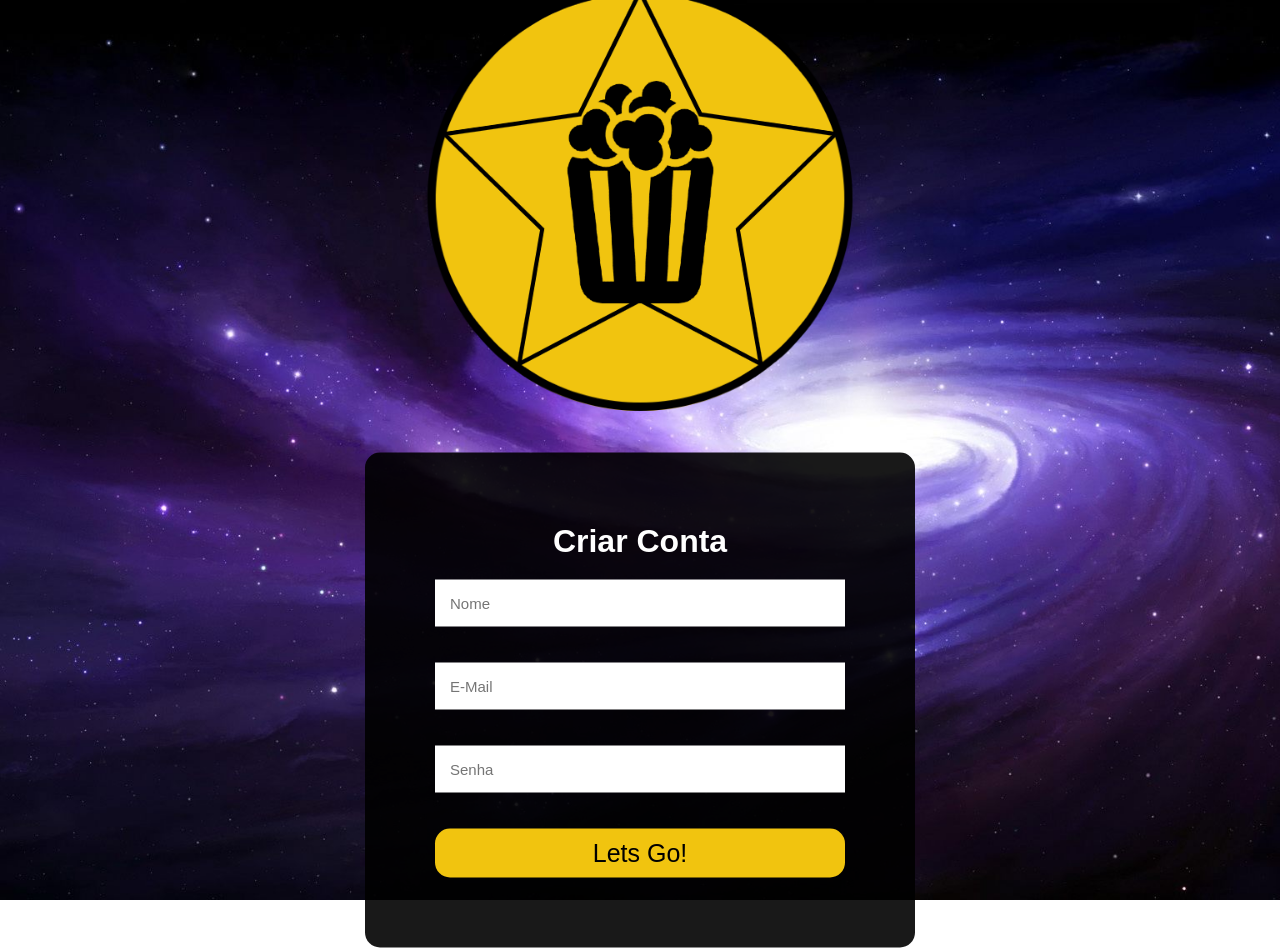
<file: index.html>
<!DOCTYPE html>
<html lang="pt-bR">

<head>
    <meta charset="UTF-8">
    <title>Tela de Login</title>
    <meta http-equiv="X-UA-Compatible" content="IE=edge">
    <meta name="viewport" content="width=device-width, initial-scale=1.0">
    <meta property='og:title' content='Trabalho de PWI' />
    <meta property='og:image' content='./Imagens/logo.png' />
    <meta property='og:description' content='Trabalho de PWI, Gustavo Rufatto Gomes 1ºDS, Xpace Movies' />
    <meta property='og:url' content='https://gustavo-rufatto.netlify.app/' />
    <link rel="stylesheet" type="text/css" href="style3.css">
    <link rel="icon" href="../Imagens/logo.png"/>
</head>

<body>
    <div class="conteudo">
        <img class="logo" src="./Imagens/logo.png" alt="logo" />
        <div class="tela-login">
            <h1>Criar Conta</h1>
            <input type="text" placeholder="Nome">
            <br><br>
            <input type="text" placeholder="E-Mail">
            <br><br>
            <input type="password" placeholder="Senha">
            <br><br>
            <a class="botao" href="./Paginas/index.html">Lets Go!</a>
        </div>
    </div>
</body>

</html>
</file>
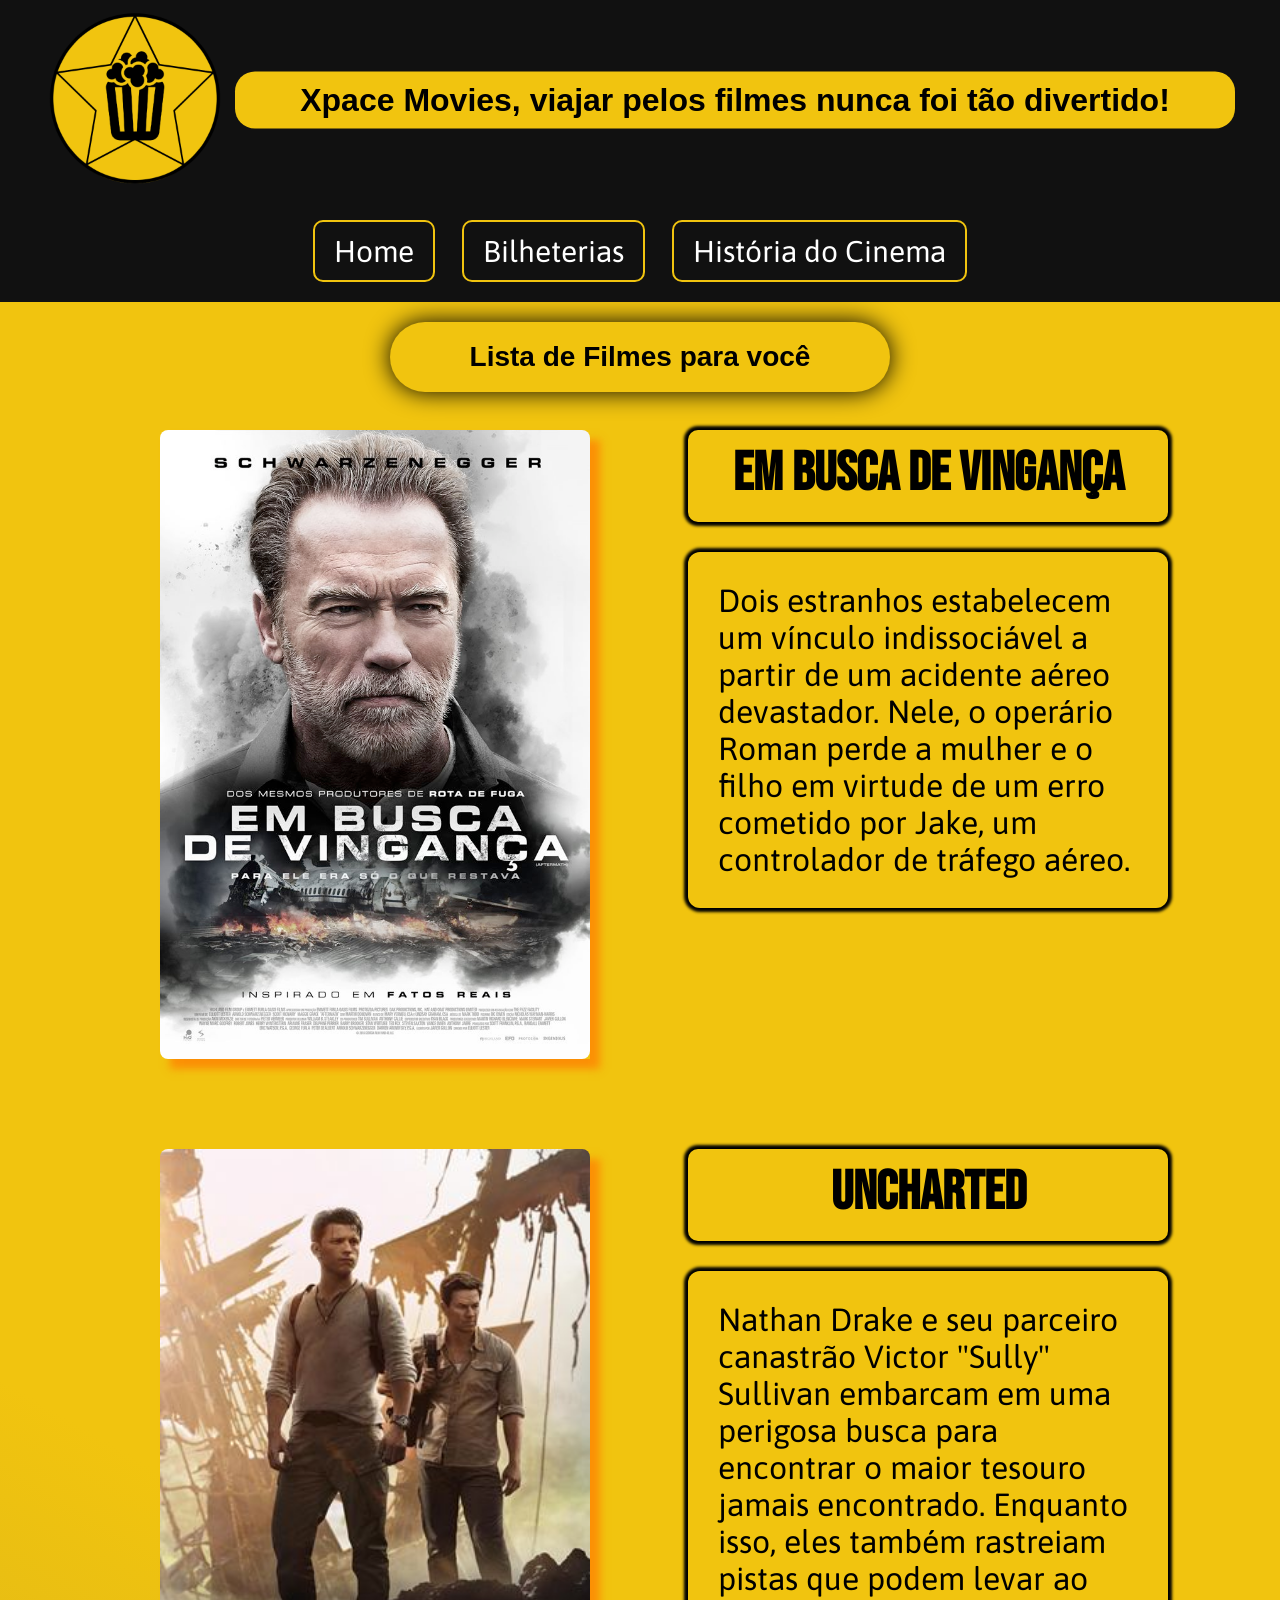
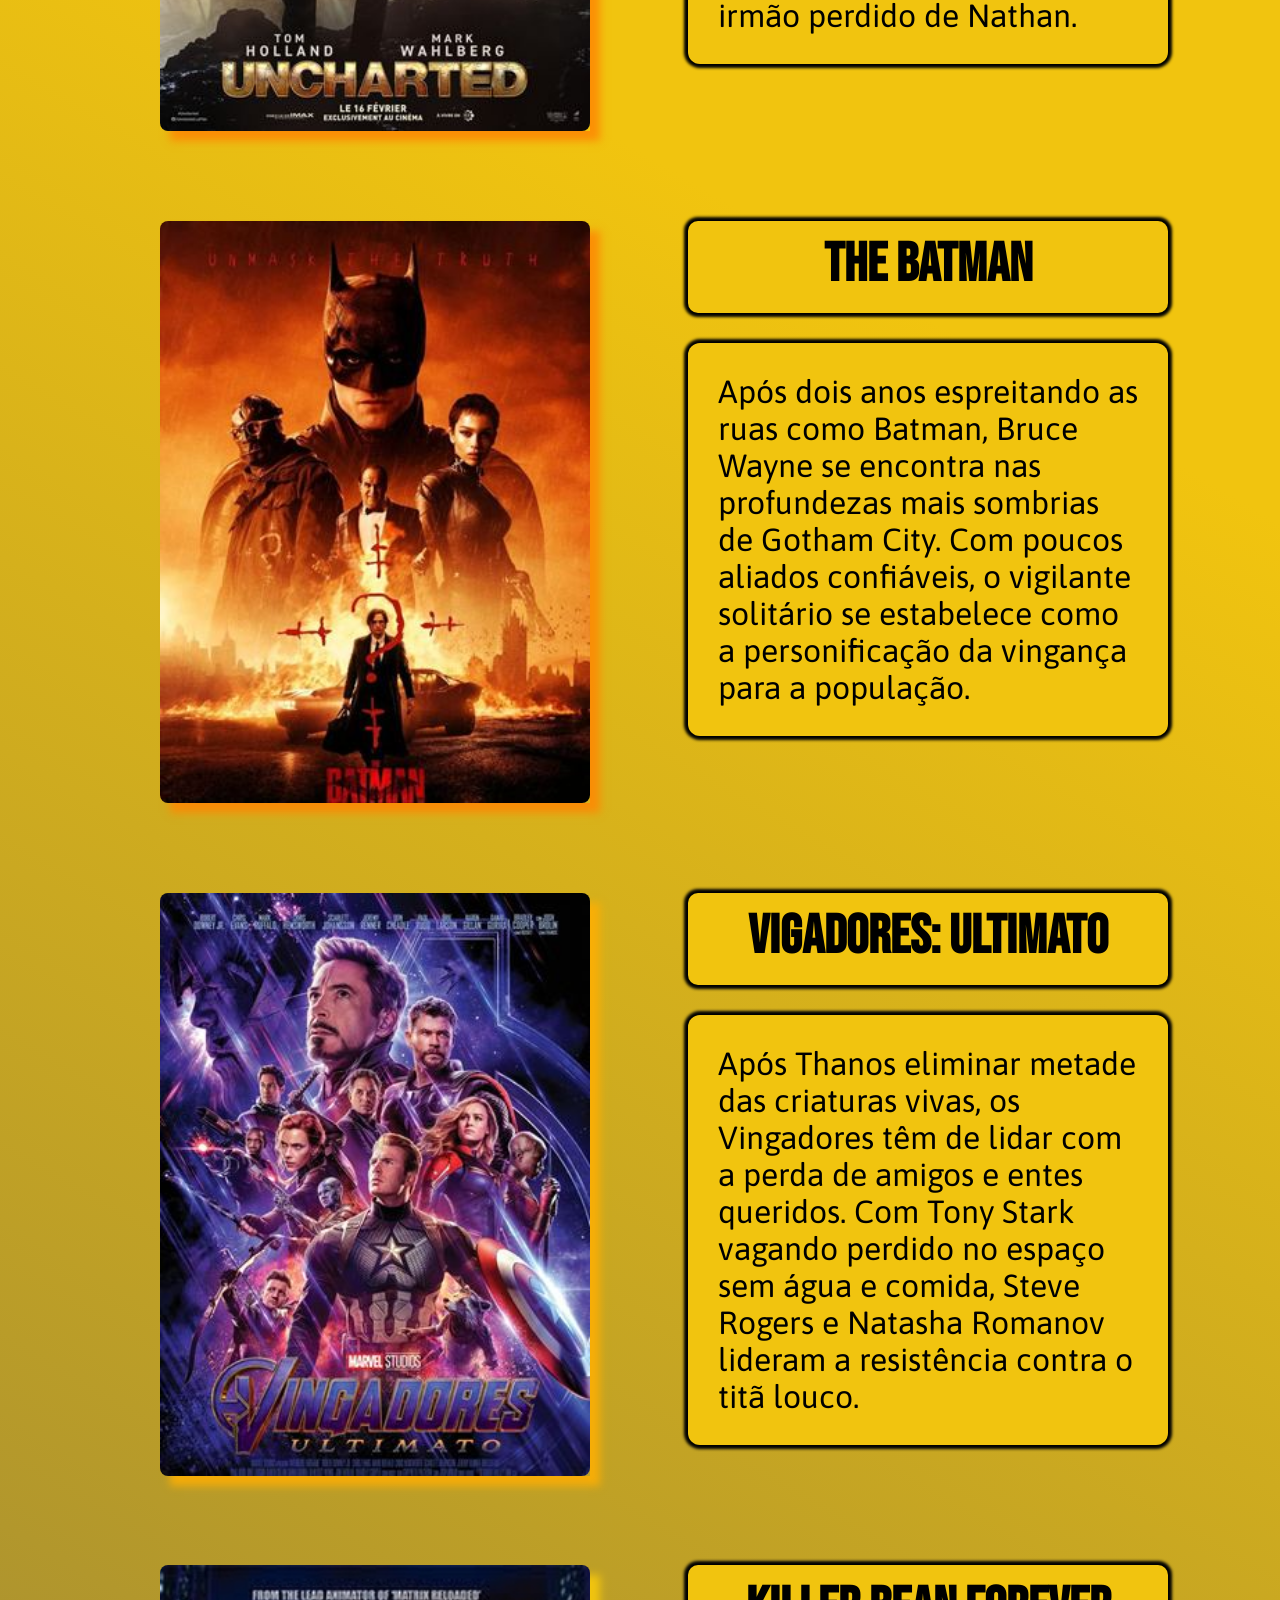
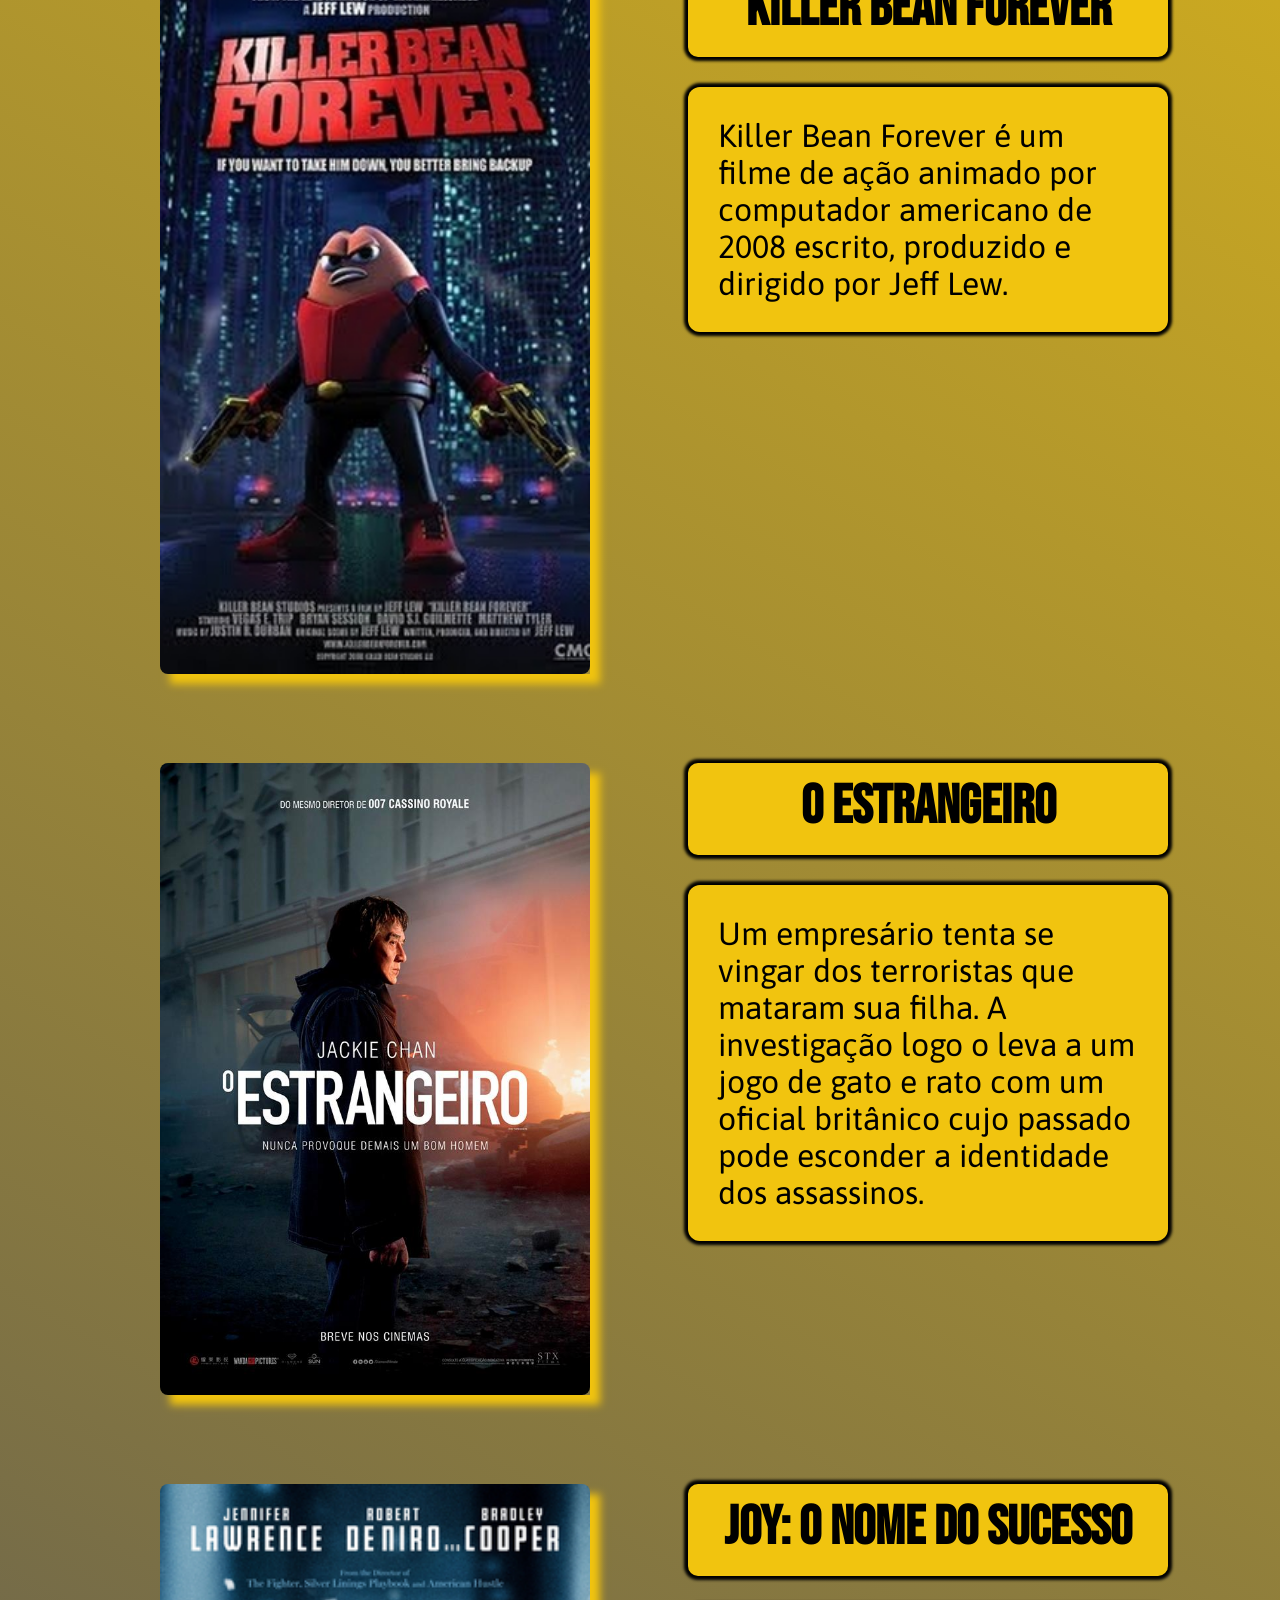
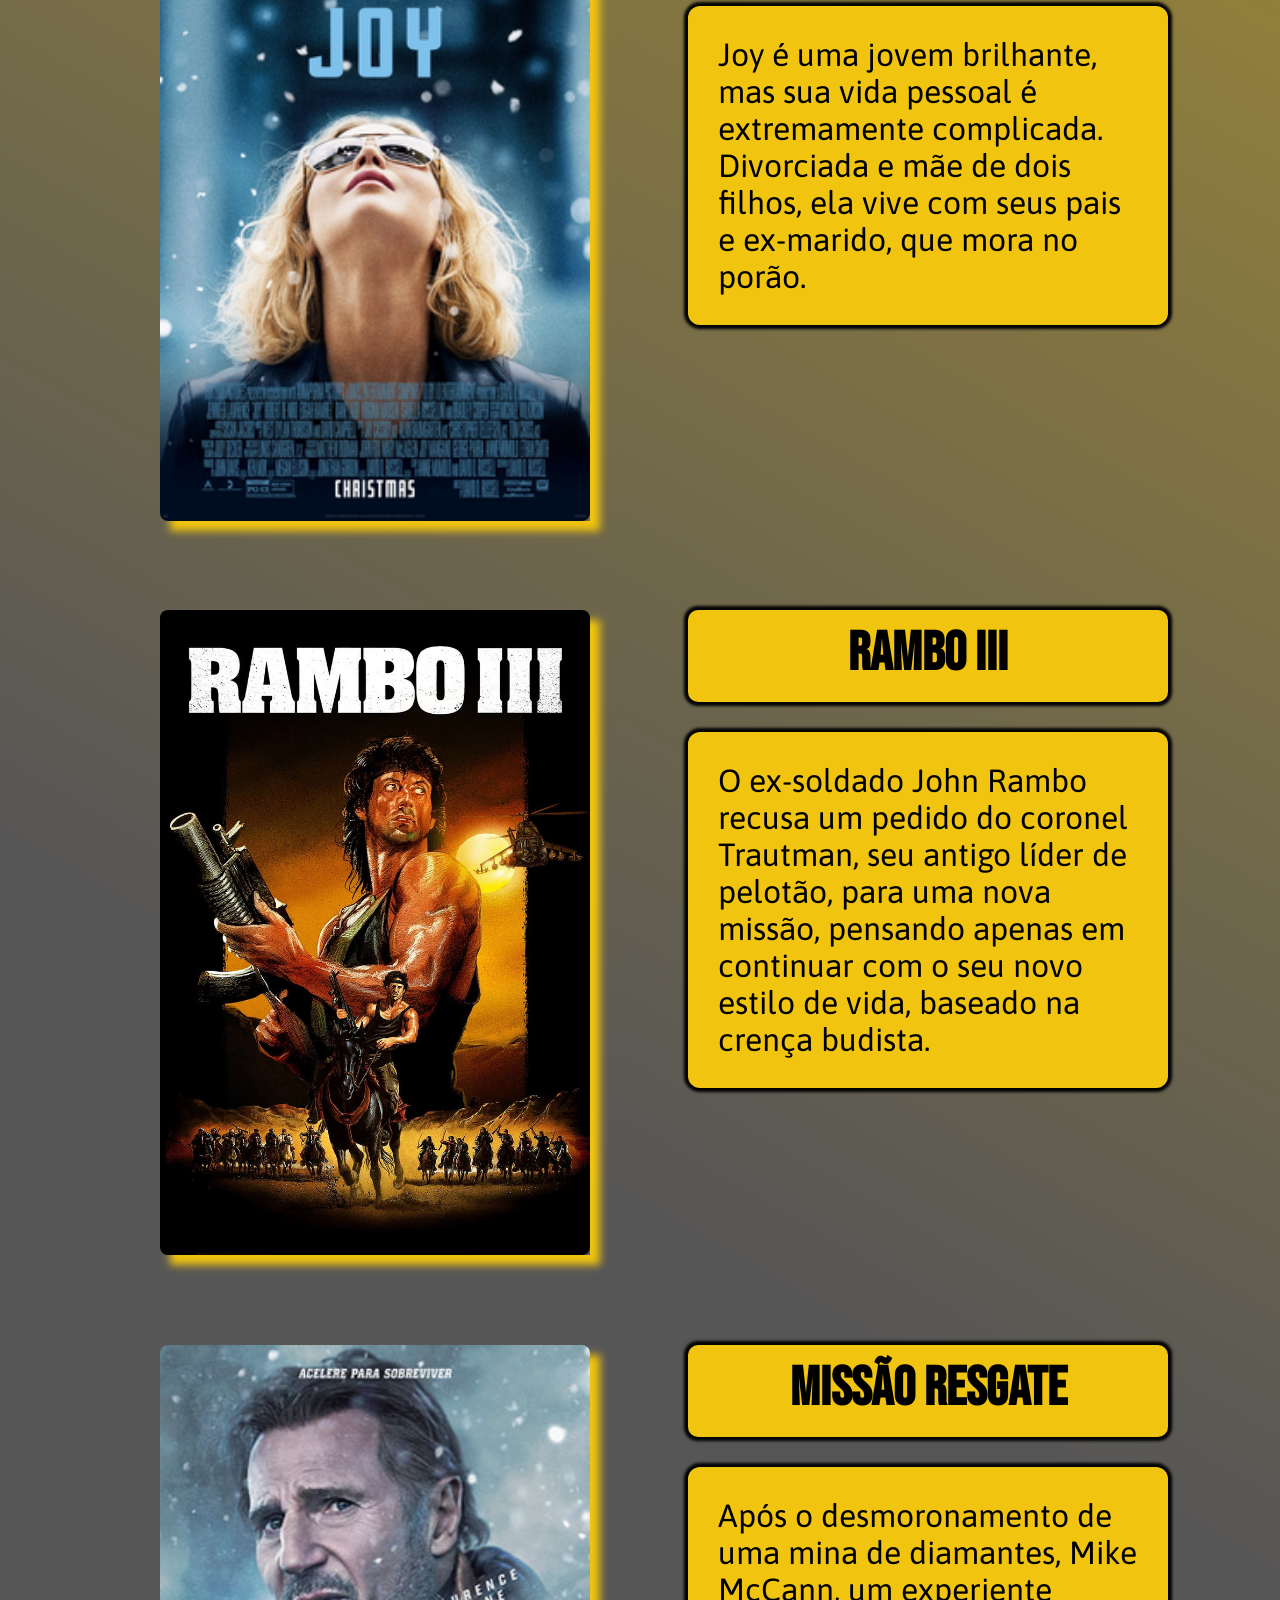
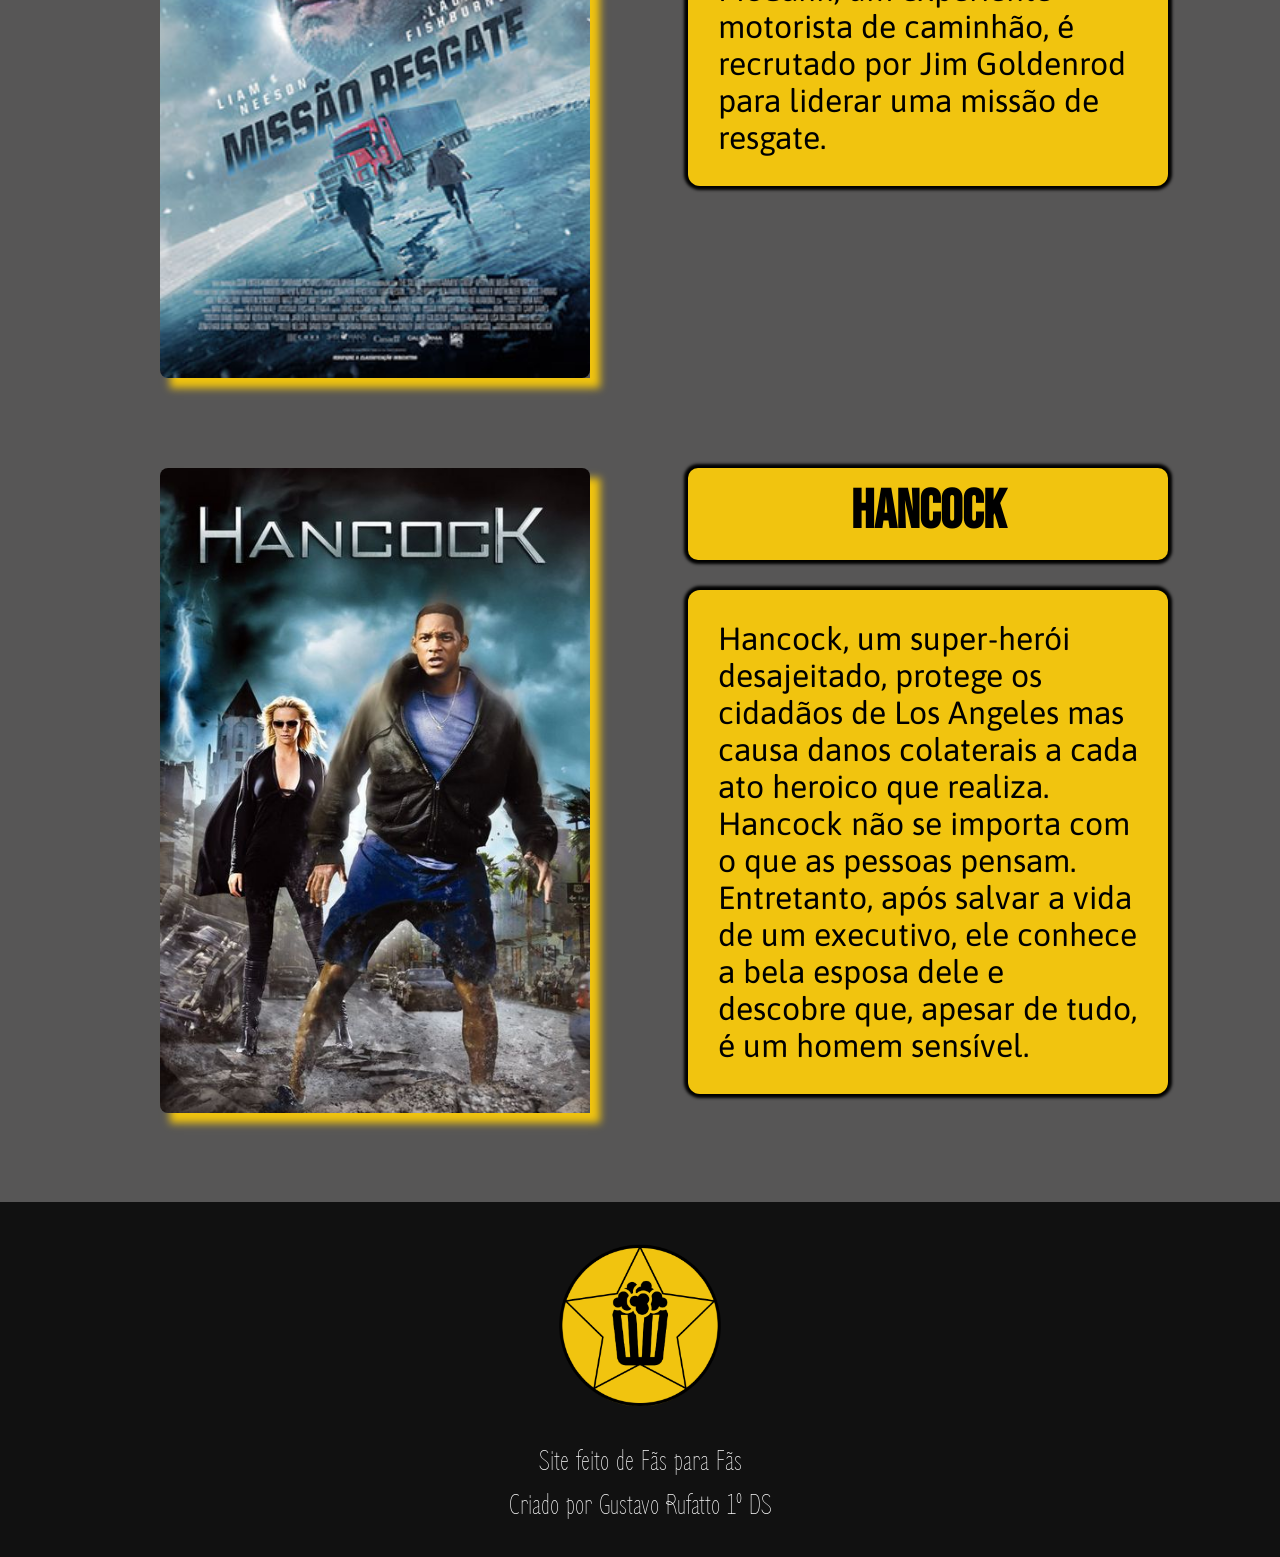
<file: Paginas/index.html>
<!DOCTYPE html>
<html lang="pt-BR">

<head>
    <meta charset="UTF-8">
    <meta http-equiv="X-UA-Compatible" content="IE=edge">
    <meta name="viewport" content="width=device-width, initial-scale=1.0">
    <link rel="stylesheet" type="text/css" href="./style.css">
    <link rel="icon" href="../Imagens/logo.png"/>
    <title>Xpace Movies</title>
</head>

<body>
    <header>
        <div class="cabecalho">
            <img class="cabecalho-logo" src="../Imagens/logo.png" alt="logo" />
            <div class="cabecalho-box">
                <h1 class="cabecalho-letreiro">Xpace Movies, viajar pelos filmes nunca foi tão divertido! </h1>
            </div>
        </div>

        <nav>
            <ul class="menu">
                <a href="index.html">
                    <li>Home</li>
                </a>
                <a href="tabela_bilheteria.html">
                    <li>Bilheterias</li>
                </a>
                <a href="cinema.html">
                    <li>História do Cinema</li>
                </a>
    </header>

    <!--Estou colocando classe em tudo pra ficar o mais objetivo possível :D -->
    <main class="conteudo-principal">
        <center>
            <h1 class="letras">Lista de Filmes para você</h1>
        </center>
        <div->
            <div class="conteudo">
                <div class="filme-capa">
                    <div class="filme-capa-imagem filme-capa-strong-orange">
                        <a href="../Filmes/filme1.html"><img src="../Imagens/filme.jpeg" /></a>
                    </div>
                </div>
                <div class="filme-resumo">
                    <a class="link-titulo" href="../Filmes/filme1.html">
                        <div class="filme-titulo">
                            <h2>em busca de vingança</h2>
                        </div>
                    </a>
                    <p>Dois estranhos estabelecem um vínculo indissociável a partir de um acidente aéreo devastador.
                        Nele, o operário Roman perde a mulher e o filho em virtude de um erro cometido por Jake, um
                        controlador de tráfego aéreo.</p>
                </div>
            </div>
            <div class="conteudo">
                <div class="filme-capa">
                    <div class="filme-capa-imagem filme-capa-strong-orange">
                        <a href="../Filmes/filme2.html"><img src="../Imagens/filme2.jpg" /></a>
                    </div>
                </div>
                <div class="filme-resumo">
                    <a class="link-titulo" href="../Filmes/filme2.html">
                        <div class="filme-titulo">
                            <h2>UNCHARTED</h2>
                        </div>
                    </a>
                    <p>Nathan Drake e seu parceiro canastrão Victor "Sully" Sullivan embarcam em uma perigosa busca para
                        encontrar o maior tesouro jamais encontrado. Enquanto isso, eles também rastreiam pistas que
                        podem levar ao irmão perdido de Nathan.</p>
                </div>
            </div>
            <div class="conteudo">
                <div class="filme-capa">
                    <div class="filme-capa-imagem filme-capa-strong-orange">
                        <a href="../Filmes/filme3.html"><img src="../Imagens/filme3.jpg" /></a>
                    </div>
                </div>
                <div class="filme-resumo">
                    <a class="link-titulo" href="../Filmes/filme3.html">
                        <div class="filme-titulo">
                            <h2>The batman</h2>
                        </div>
                    </a>
                    <p>Após dois anos espreitando as ruas como Batman, Bruce Wayne se encontra nas profundezas mais
                        sombrias de Gotham City. Com poucos aliados confiáveis, o vigilante solitário se estabelece como
                        a personificação da vingança para a população.</p>
                </div>
            </div>
            <div class="conteudo">
                <div class="filme-capa">
                    <div class="filme-capa-imagem filme-capa-orange">
                        <a href="../Filmes/filme4.html"><img src="../Imagens/filme4.jpg" /></a>
                    </div>
                </div>
                <div class="filme-resumo">
                    <a class="link-titulo" href="../Filmes/filme4.html">
                        <div class="filme-titulo">
                            <h2>Vigadores: Ultimato</h2>
                        </div>
                    </a>
                    <p>Após Thanos eliminar metade das criaturas vivas, os Vingadores têm de lidar com a perda de amigos
                        e entes queridos. Com Tony Stark vagando perdido no espaço sem água e comida, Steve Rogers e
                        Natasha Romanov lideram a resistência contra o titã louco.</p>
                </div>
            </div>
            <div class="conteudo">
                <div class="filme-capa">
                    <div class="filme-capa-imagem filme-capa-yellow">
                        <a href="../Filmes/filme5.html"><img src="../Imagens/filme5.jpg" /></a>
                    </div>
                </div>
                <div class="filme-resumo">
                    <a class="link-titulo" href="../Filmes/filme5.html">
                        <div class="filme-titulo">
                            <h2>Killer Bean Forever</h2>
                        </div>
                    </a>
                    <p>Killer Bean Forever é um filme de ação animado por computador americano de 2008 escrito,
                        produzido e dirigido por Jeff Lew.</p>
                </div>
            </div>
            <div class="conteudo">
                <div class="filme-capa">
                    <div class="filme-capa-imagem filme-capa-yellow">
                        <a href="../Filmes/filme6.html"><img src="../Imagens/filme6.jpg" /></a>
                    </div>
                </div>
                <div class="filme-resumo">
                    <a class="link-titulo" href="../Filmes/filme6.html">
                        <div class="filme-titulo">
                            <h2>O Estrangeiro</h2>
                        </div>
                    </a>
                    <p>Um empresário tenta se vingar dos terroristas que mataram sua filha. A investigação logo o leva a
                        um jogo de gato e rato com um oficial britânico cujo passado pode esconder a identidade dos
                        assassinos.</p>
                </div>
            </div>
            <div class="conteudo">
                <div class="filme-capa">
                    <div class="filme-capa-imagem filme-capa-yellow">
                        <a href="../Filmes/filme7.html"><img src="../Imagens/filme7.jpg" /></a>
                    </div>
                </div>
                <div class="filme-resumo">
                    <a class="link-titulo" href="../Filmes/filme7.html">
                        <div class="filme-titulo">
                            <h2>Joy: O nome do Sucesso</h2>
                        </div>
                    </a>
                    <p>Joy é uma jovem brilhante, mas sua vida pessoal é extremamente complicada. Divorciada e mãe de
                        dois filhos, ela vive com seus pais e ex-marido, que mora no porão.</p>
                </div>
            </div>
            <div class="conteudo">
                <div class="filme-capa">
                    <div class="filme-capa-imagem filme-capa-yellow">
                        <a href="../Filmes/filme8.html"><img src="../Imagens/filme8.jpg" /></a>
                    </div>
                </div>
                <div class="filme-resumo">
                    <a class="link-titulo" href="../Filmes/filme8.html">
                        <div class="filme-titulo">
                            <h2>Rambo III</h2>
                        </div>
                    </a>
                    <p>O ex-soldado John Rambo recusa um pedido do coronel Trautman, seu antigo líder de pelotão, para
                        uma nova missão, pensando apenas em continuar com o seu novo estilo de vida, baseado na crença
                        budista.</p>
                </div>
            </div>
            <div class="conteudo">
                <div class="filme-capa">
                    <div class="filme-capa-imagem filme-capa-yellow">
                        <a href="../Filmes/filme9.html"><img src="../Imagens/filme9.jpg" /></a>
                    </div>
                </div>
                <div class="filme-resumo">
                    <a class="link-titulo" href="../Filmes/filme9.html">
                        <div class="filme-titulo">
                            <h2>Missão Resgate</h2>
                        </div>
                    </a>
                    <p>Após o desmoronamento de uma mina de diamantes, Mike McCann, um experiente motorista de caminhão,
                        é recrutado por Jim Goldenrod para liderar uma missão de resgate.</p>
                </div>
            </div>
            <div class="conteudo">
                <div class="filme-capa">
                    <div class="filme-capa-imagem filme-capa-yellow">
                        <a href="../Filmes/filme10.html"><img src="../Imagens/filme10.jpg" /></a>
                    </div>
                </div>
                <div class="filme-resumo">
                    <a class="link-titulo" href="../Filmes/filme10.html">
                        <div class="filme-titulo">
                            <h2>Hancock</h2>
                        </div>
                    </a>
                    <div class="filme-descricao">
                        <p>Hancock, um super-herói desajeitado, protege os cidadãos de Los Angeles mas causa danos
                            colaterais a cada ato heroico que realiza. Hancock não se importa com o que as pessoas
                            pensam. Entretanto, após salvar a vida de um executivo, ele conhece a bela esposa dele e
                            descobre que, apesar de tudo, é um homem sensível.</p>
                    </div>
                </div>
            </div>
        </div>
    </main>

    <footer class="rodape">
        <div>
            <img class="rodape-logo" src="../Imagens/logo.png" />
            <p> Site feito de Fãs para Fãs</p>
            <p> Criado por Gustavo Rufatto 1º DS</p>
        </div>

    </footer>
</body>

</html>
</file>
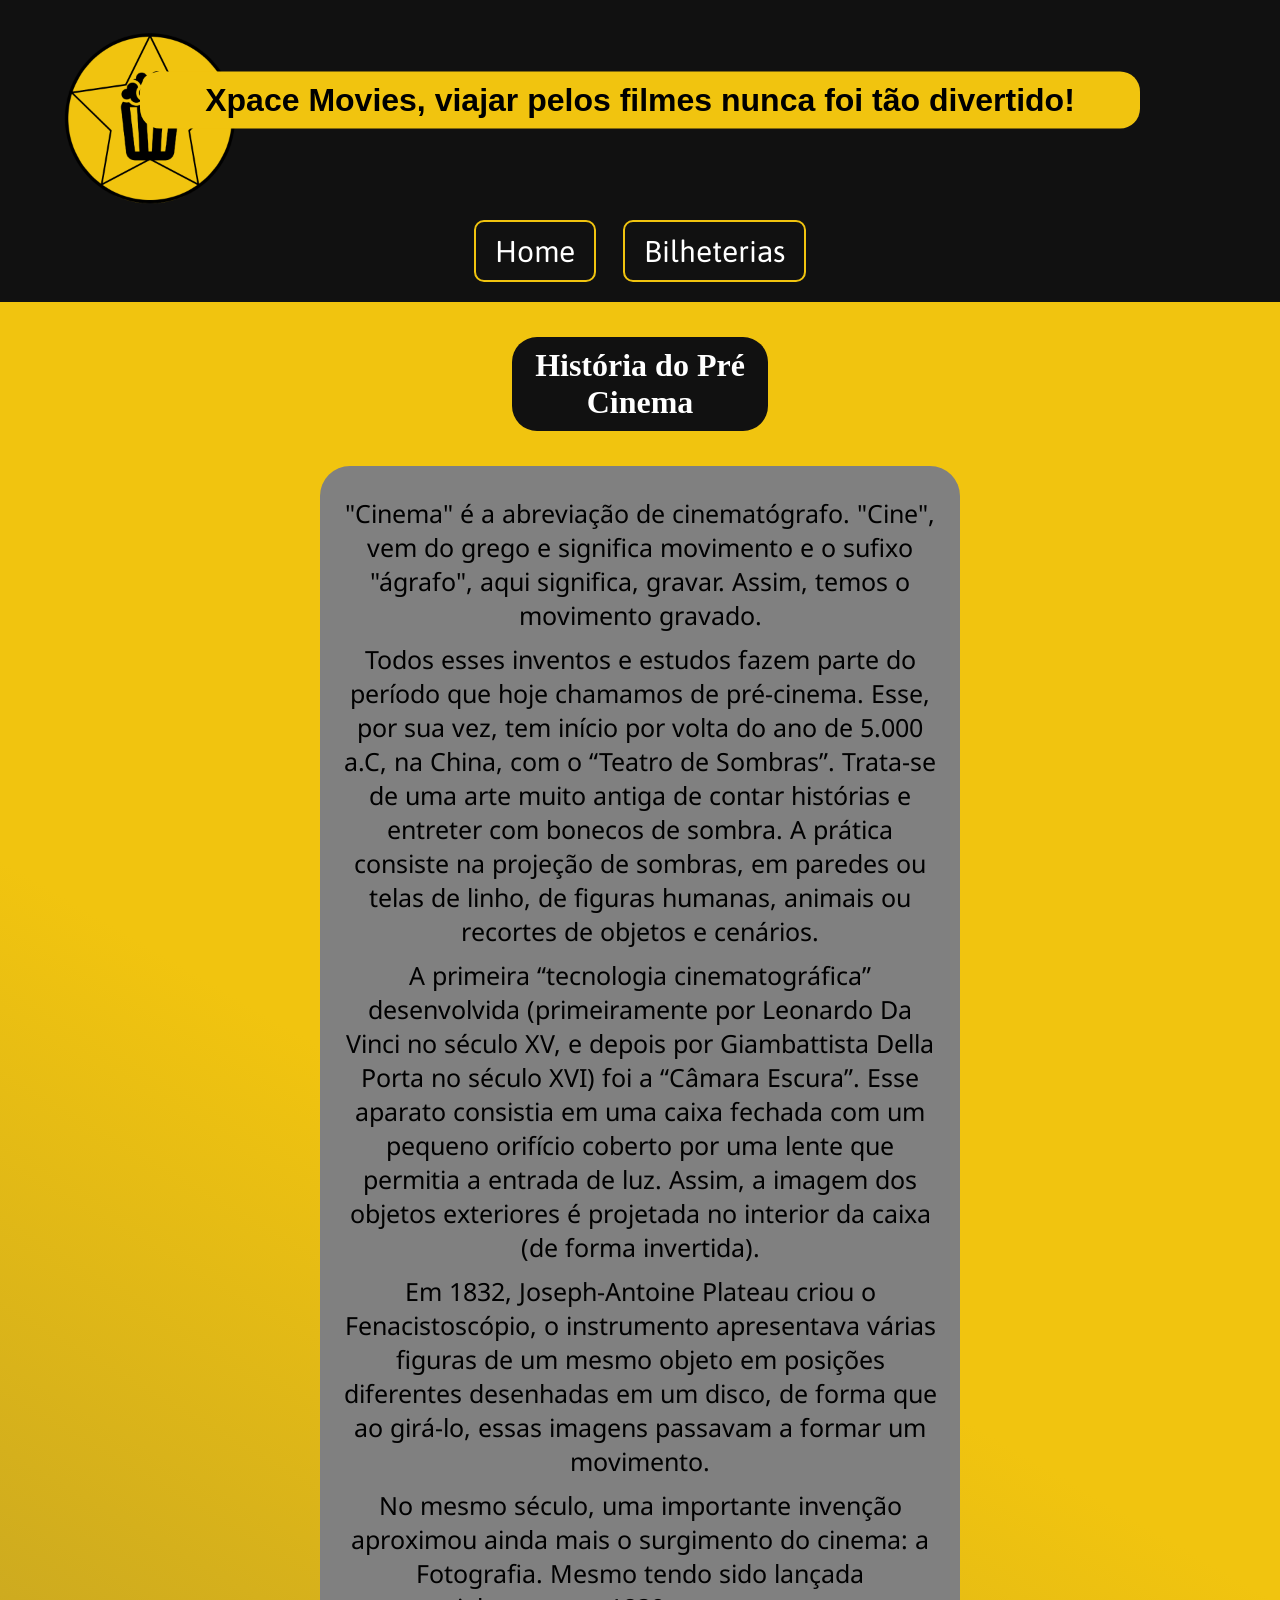
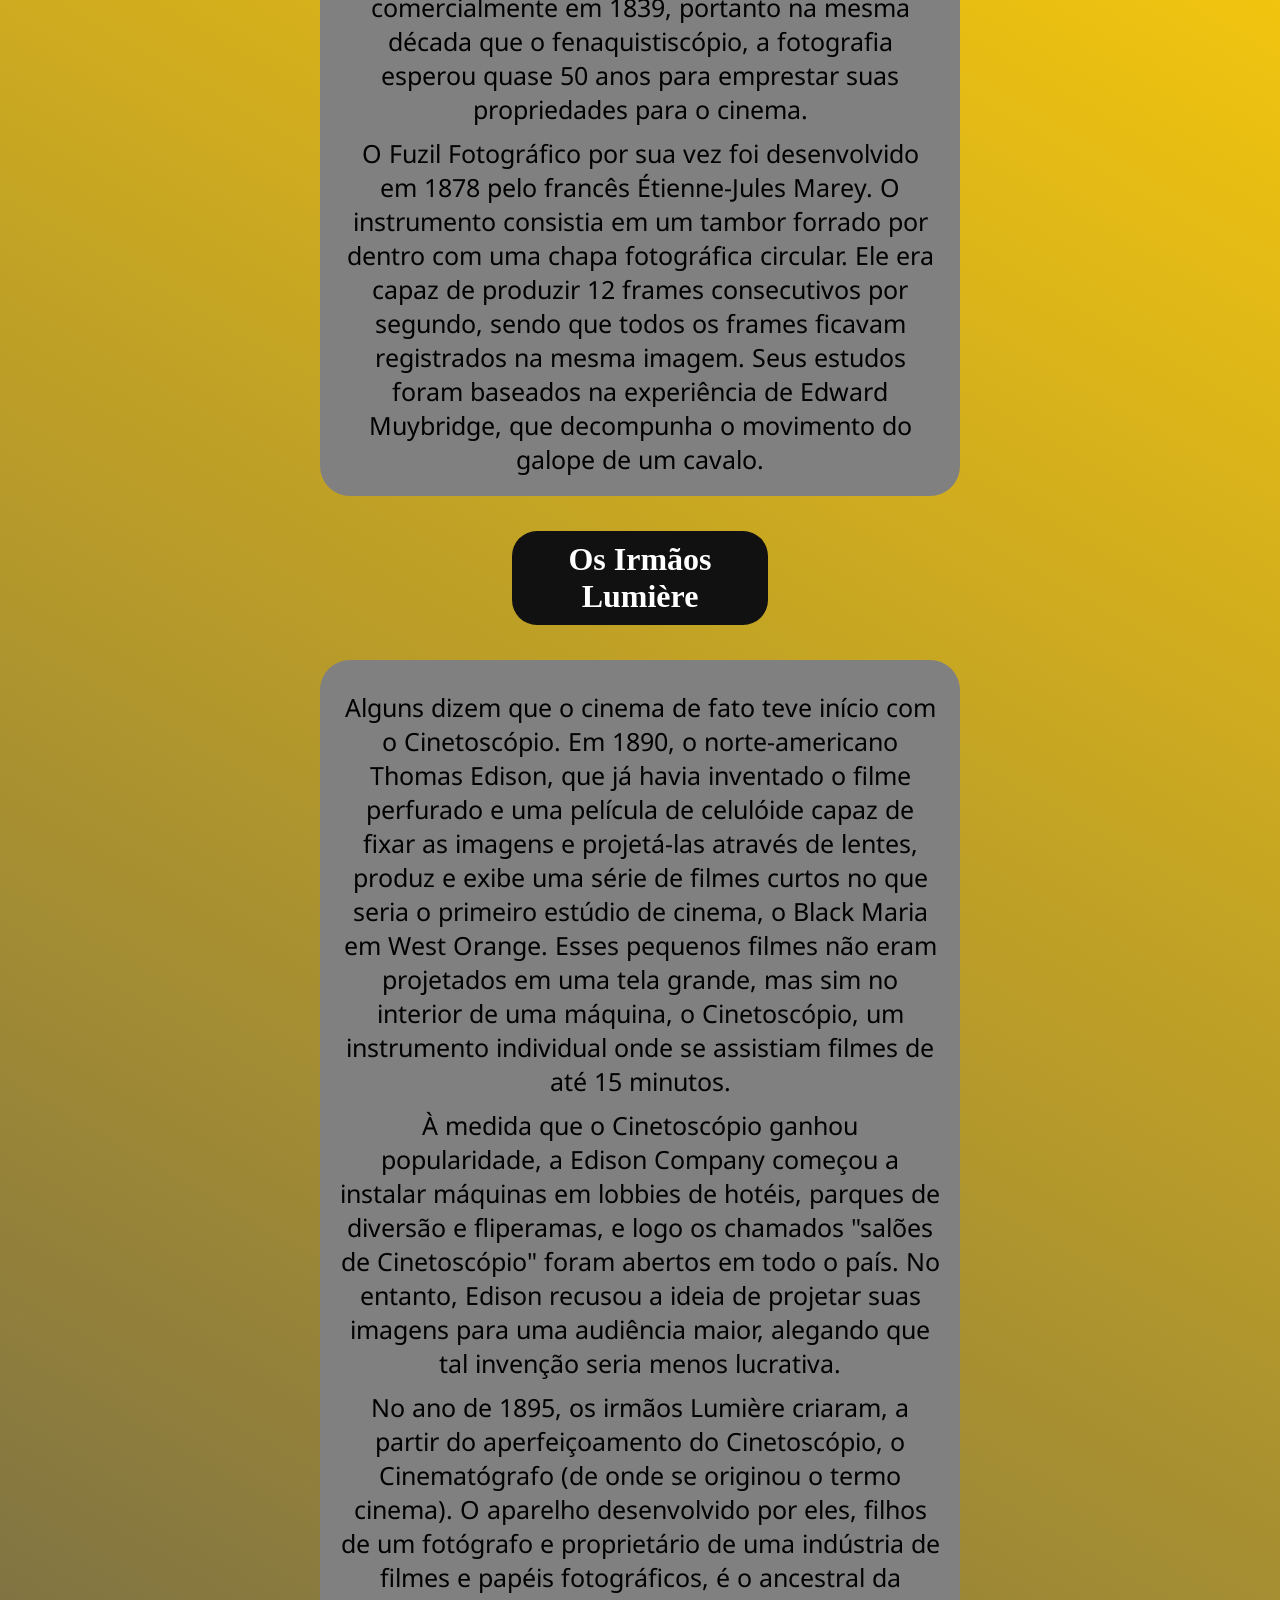
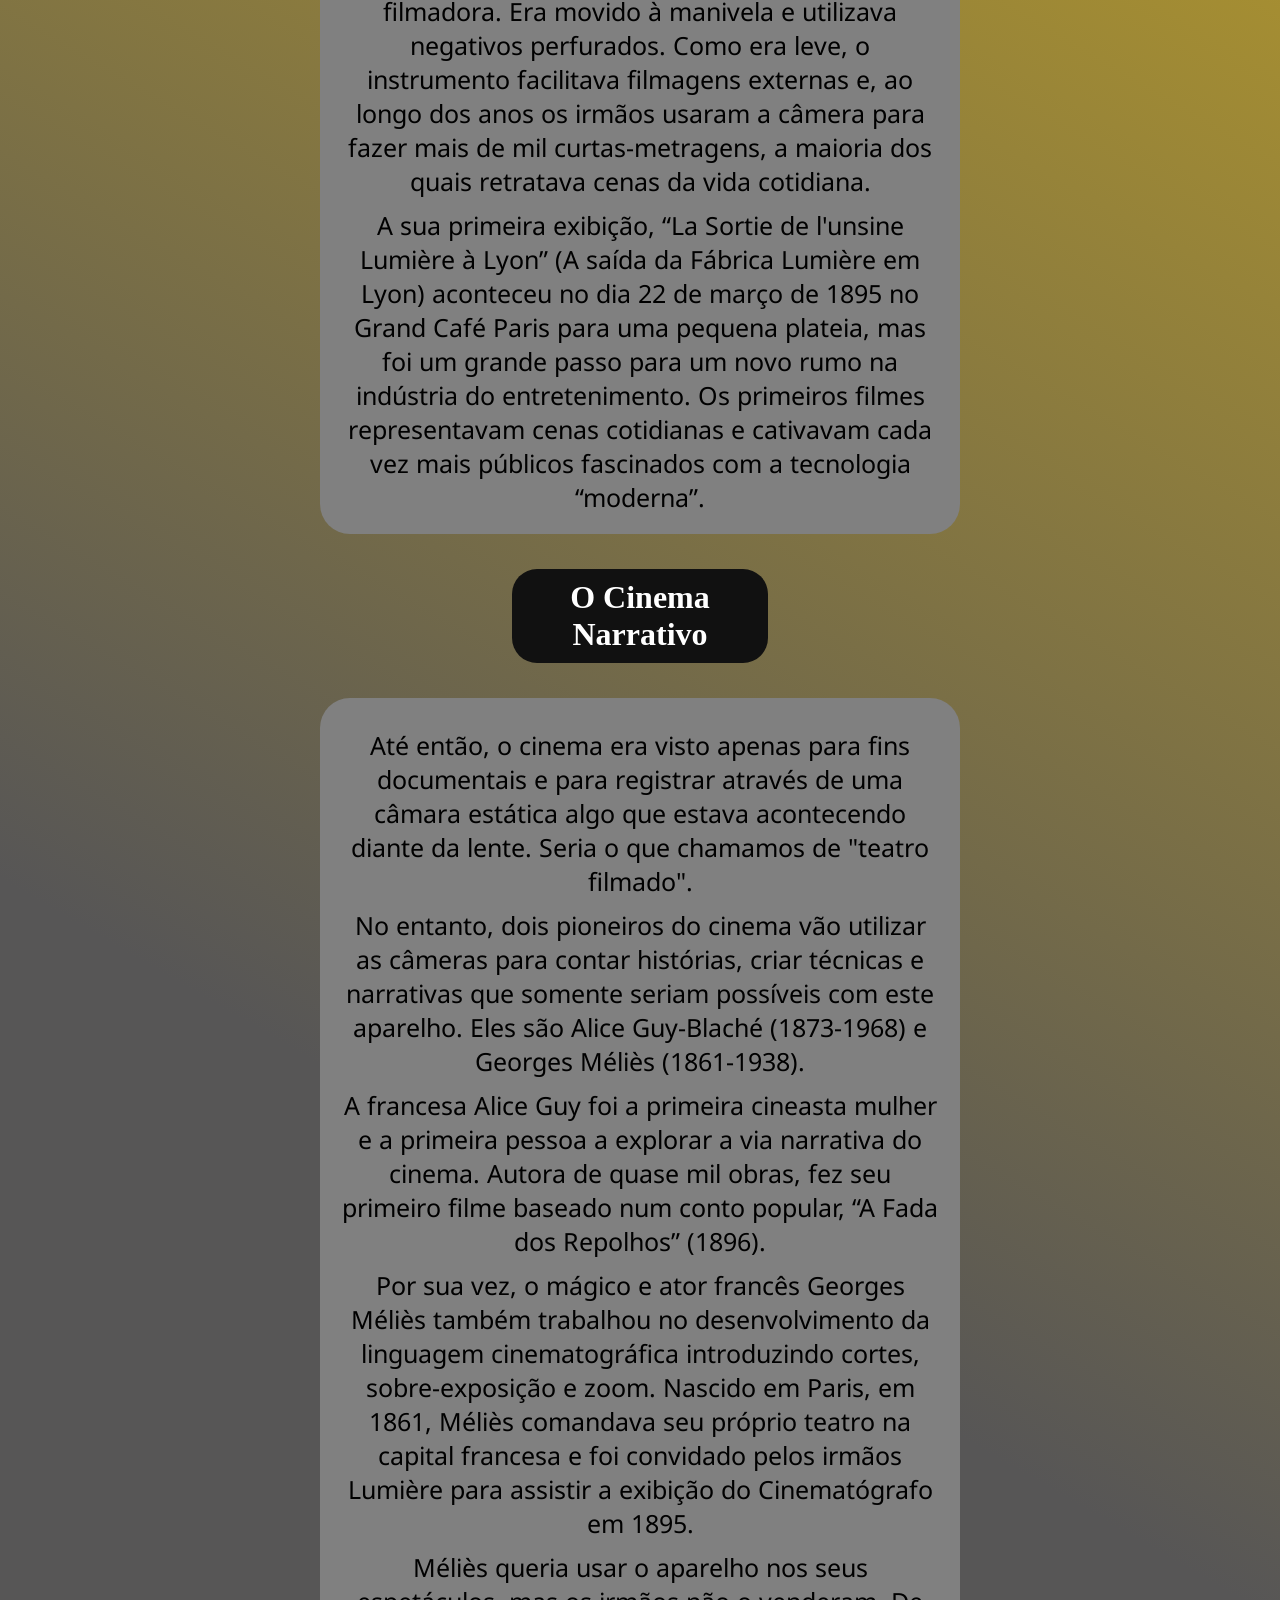
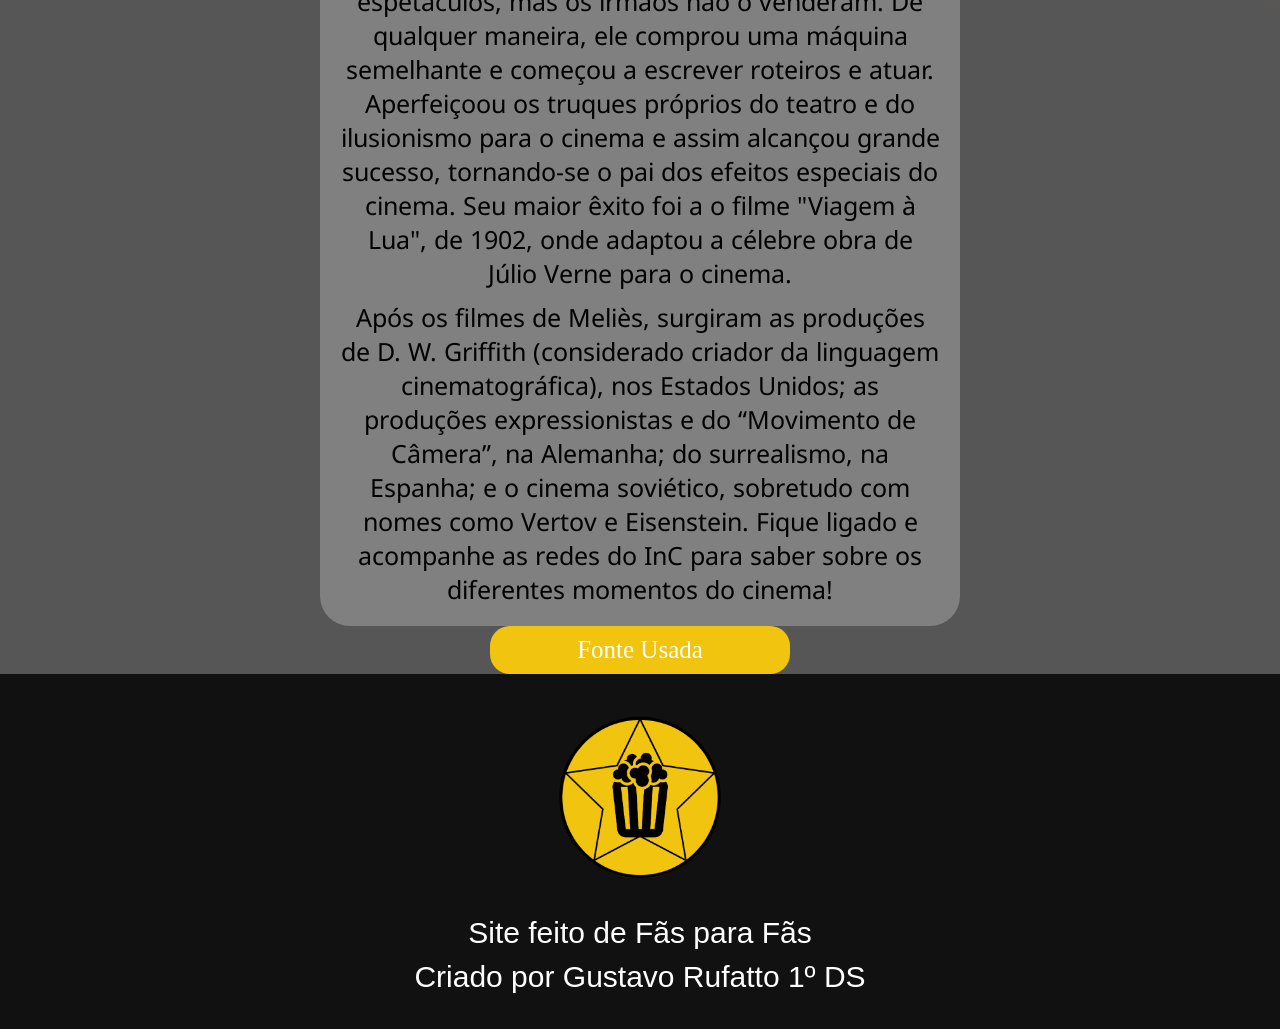
<file: cinema.html>
<!DOCTYPE html>
<html lang="pt-BR">

<head>
    <meta charset="UTF-8">
    <meta http-equiv="X-UA-Compatible" content="IE=edge">
    <meta name="viewport" content="width=device-width, initial-scale=1.0">
    <link rel="icon" href="../Imagens/logo.png" />
    <link rel="stylesheet" type="text/css" href="style5.css">
    <title>História do Cinema</title>
</head>

<body>
    <header>
        <div class="cabecalho">
            <img class="cabecalho-logo" src="../Imagens/logo.png" alt="logo" />
            <div class="cabecalho-box">
                <h1 class="cabecalho-letreiro">Xpace Movies, viajar pelos filmes nunca foi tão divertido! </h1>
            </div>
        </div>

        <nav>
            <ul class="menu">
                <a href="index.html">
                    <li>Home</li>
                </a>
                <a href="tabela_bilheteria.html">
                    <li>Bilheterias</li>
                </a>
    </header>

    <div class="conteudo">
        <h1 class="conteudo-titulo">História do Pré Cinema</h1>
        <div class="conteudo-um">
            <p class="conteudo-texto">"Cinema" é a abreviação de cinematógrafo. "Cine", vem do grego e significa
                movimento e
                o sufixo "ágrafo",
                aqui
                significa, gravar. Assim, temos o movimento gravado.
            </p>
            <p class="conteudo-texto">Todos esses inventos e estudos fazem parte do período que hoje chamamos de
                pré-cinema.
                Esse, por sua vez, tem
                início por volta do ano de 5.000 a.C, na China, com o “Teatro de Sombras”. Trata-se de uma arte muito
                antiga
                de
                contar histórias e entreter com bonecos de sombra. A prática consiste na projeção de sombras, em paredes
                ou
                telas de linho, de figuras humanas, animais ou recortes de objetos e cenários.</p>
            <p class="conteudo-texto">A primeira “tecnologia cinematográfica” desenvolvida (primeiramente por Leonardo
                Da
                Vinci no século XV, e
                depois
                por Giambattista Della Porta no século XVI) foi a “Câmara Escura”. Esse aparato consistia em uma caixa
                fechada
                com um pequeno orifício coberto por uma lente que permitia a entrada de luz. Assim, a imagem dos objetos
                exteriores é projetada no interior da caixa (de forma invertida).</p>
            <p class="conteudo-texto">Em 1832, Joseph-Antoine Plateau criou o Fenacistoscópio, o instrumento apresentava
                várias figuras de um mesmo
                objeto em posições diferentes desenhadas em um disco, de forma que ao girá-lo, essas imagens passavam a
                formar
                um movimento. </p>
            <p class="conteudo-texto">No mesmo século, uma importante invenção aproximou ainda mais o surgimento do
                cinema:
                a Fotografia. Mesmo
                tendo
                sido lançada comercialmente em 1839, portanto na mesma década que o fenaquistiscópio, a fotografia
                esperou
                quase
                50 anos para emprestar suas propriedades para o cinema.</p>
            <p class="conteudo-texto">O Fuzil Fotográfico por sua vez foi desenvolvido em 1878 pelo francês
                Étienne-Jules
                Marey. O instrumento
                consistia em um tambor forrado por dentro com uma chapa fotográfica circular. Ele era capaz de produzir
                12
                frames consecutivos por segundo, sendo que todos os frames ficavam registrados na mesma imagem. Seus
                estudos
                foram baseados na experiência de Edward Muybridge, que decompunha o movimento do galope de um cavalo.
            </p>
        </div>
        <div>
            <h1 class="conteudo-titulo">Os Irmãos Lumière</h1>
            <div class="conteudo-um">
                <p class="conteudo-texto">Alguns dizem que o cinema de fato teve início com o Cinetoscópio. Em 1890,
                    o
                    norte-americano Thomas Edison,
                    que
                    já havia inventado o filme perfurado e uma película de celulóide capaz de fixar as imagens e
                    projetá-las
                    através
                    de lentes, produz e exibe uma série de filmes curtos no que seria o primeiro estúdio de cinema,
                    o Black
                    Maria em
                    West Orange. Esses pequenos filmes não eram projetados em uma tela grande, mas sim no interior
                    de uma
                    máquina, o
                    Cinetoscópio, um instrumento individual onde se assistiam filmes de até 15 minutos.</p>
                <p class="conteudo-texto">À medida que o Cinetoscópio ganhou popularidade, a Edison Company começou
                    a instalar
                    máquinas em lobbies de
                    hotéis, parques de diversão e fliperamas, e logo os chamados "salões de Cinetoscópio" foram
                    abertos em todo
                    o
                    país. No entanto, Edison recusou a ideia de projetar suas imagens para uma audiência maior,
                    alegando que tal
                    invenção seria menos lucrativa.</p>
                <p class="conteudo-texto">No ano de 1895, os irmãos Lumière criaram, a partir do aperfeiçoamento do
                    Cinetoscópio, o Cinematógrafo (de
                    onde
                    se originou o termo cinema). O aparelho desenvolvido por eles, filhos de um fotógrafo e
                    proprietário de uma
                    indústria de filmes e papéis fotográficos, é o ancestral da filmadora. Era movido à manivela e
                    utilizava
                    negativos perfurados. Como era leve, o instrumento facilitava filmagens externas e, ao longo dos
                    anos os
                    irmãos
                    usaram a câmera para fazer mais de mil curtas-metragens, a maioria dos quais retratava cenas da
                    vida
                    cotidiana.
                </p>
                <p class="conteudo-texto">A sua primeira exibição, “La Sortie de l'unsine Lumière à Lyon” (A saída
                    da Fábrica
                    Lumière em Lyon)
                    aconteceu no
                    dia 22 de março de 1895 no Grand Café Paris para uma pequena plateia, mas foi um grande passo
                    para um novo
                    rumo
                    na indústria do entretenimento. Os primeiros filmes representavam cenas cotidianas e cativavam
                    cada vez mais
                    públicos fascinados com a tecnologia “moderna”.</p>
            </div>
            <h1 class="conteudo-titulo">O Cinema Narrativo</h1>
            <div class="conteudo-um">
                <p class="conteudo-texto">Até então, o cinema era visto apenas para fins documentais e para
                    registrar
                    através de
                    uma câmara estática
                    algo
                    que estava acontecendo diante da lente. Seria o que chamamos de "teatro filmado".</p>
                <p class="conteudo-texto">No entanto, dois pioneiros do cinema vão utilizar as câmeras para contar
                    histórias,
                    criar técnicas e
                    narrativas
                    que somente seriam possíveis com este aparelho. Eles são Alice Guy-Blaché (1873-1968) e Georges
                    Méliès
                    (1861-1938).</p>
                <p class="conteudo-texto">A francesa Alice Guy foi a primeira cineasta mulher e a primeira pessoa a
                    explorar a
                    via narrativa do cinema.
                    Autora de quase mil obras, fez seu primeiro filme baseado num conto popular, “A Fada dos
                    Repolhos”
                    (1896).
                </p>
                <p class="conteudo-texto">Por sua vez, o mágico e ator francês Georges Méliès também trabalhou no
                    desenvolvimento da linguagem
                    cinematográfica introduzindo cortes, sobre-exposição e zoom. Nascido em Paris, em 1861, Méliès
                    comandava seu
                    próprio teatro na capital francesa e foi convidado pelos irmãos Lumière para assistir a exibição
                    do
                    Cinematógrafo em 1895.</p>
                <p class="conteudo-texto">Méliès queria usar o aparelho nos seus espetáculos, mas os irmãos não o
                    venderam. De
                    qualquer maneira, ele
                    comprou uma máquina semelhante e começou a escrever roteiros e atuar. Aperfeiçoou os truques
                    próprios do
                    teatro e do ilusionismo para o cinema e assim alcançou grande sucesso, tornando-se o pai dos
                    efeitos
                    especiais do cinema. Seu maior êxito foi a o filme "Viagem à Lua", de 1902, onde adaptou a
                    célebre
                    obra de
                    Júlio Verne para o cinema.</p>
                <p class="conteudo-texto">Após os filmes de Meliès, surgiram as produções de D. W. Griffith
                    (considerado
                    criador
                    da linguagem
                    cinematográfica), nos Estados Unidos; as produções expressionistas e do “Movimento de Câmera”,
                    na
                    Alemanha;
                    do surrealismo, na Espanha; e o cinema soviético, sobretudo com nomes como Vertov e Eisenstein.
                    Fique ligado
                    e acompanhe as redes do InC para saber sobre os diferentes momentos do cinema!</p>
            </div>
        </div>
    </div>
    <a
            href="https://institutodecinema.com.br/mais/conteudo/a-origem-do-cinema#:~:text=No%20ano%20de%201895%2C%20os,é%20o%20ancestral%20da%20filmadora.">
    <div class="fonte">
        <p>Fonte Usada</p>
    </div>
    </a>

    <footer class="rodape">
        <div>
            <img class="rodape-logo" src="../Imagens/logo.png" />
            <p> Site feito de Fãs para Fãs</p>
            <p> Criado por Gustavo Rufatto 1º DS</p>
        </div>

    </footer>
</body>

</html>
</file>
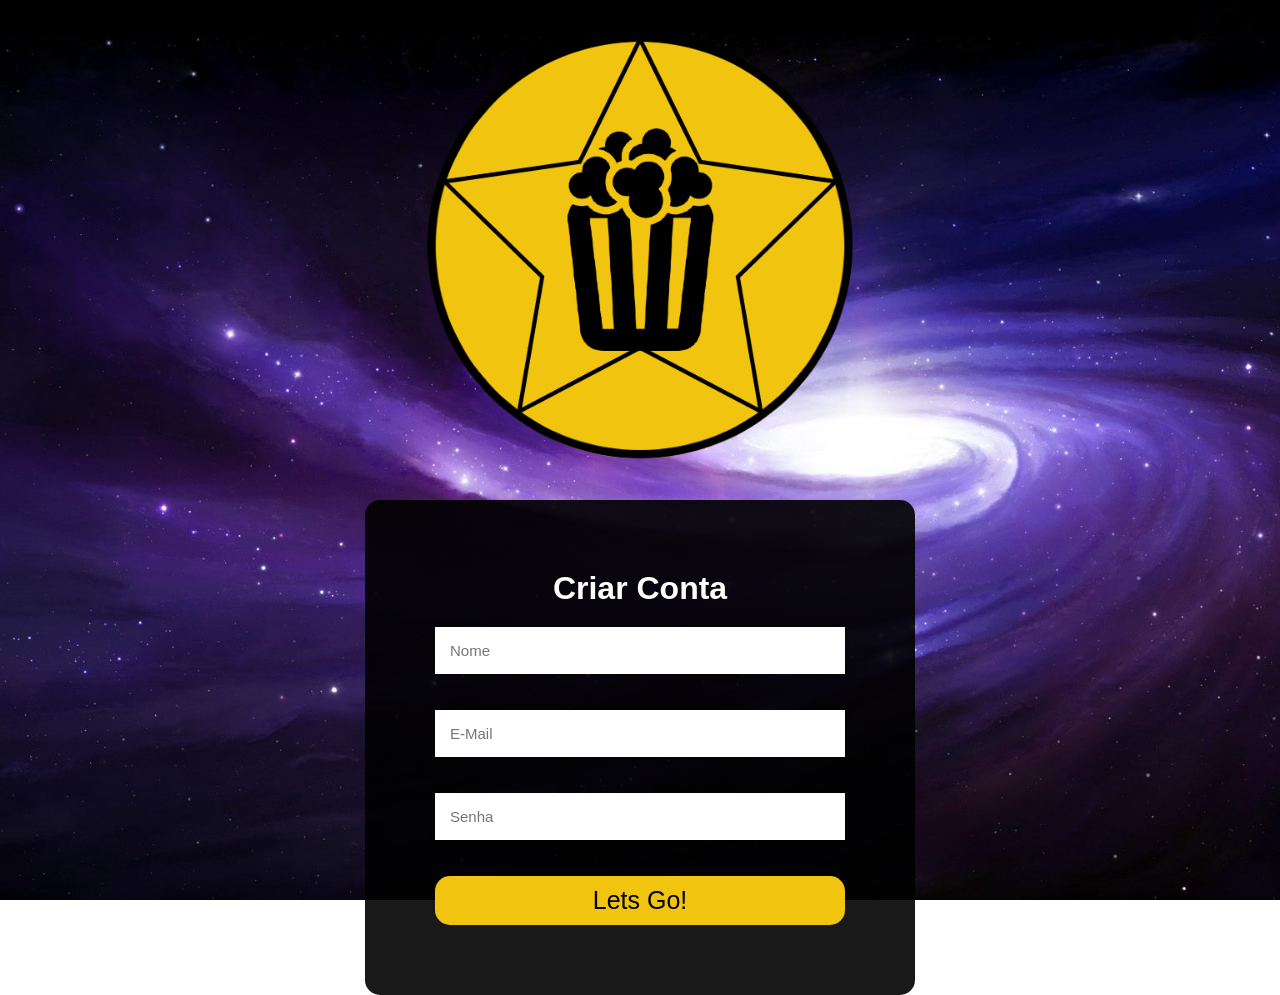
<file: login.html>
<!DOCTYPE html>
<html lang="pt-bR">

<head>
    <meta charset="UTF-8">
    <title>Document</title>
    <link rel="stylesheet" type="text/css" href="style3.css">
</head>

<body>
    <img class="logo" src="./Imagens/logo.png" alt="logo" />
    <div class="tela-login">
        <h1>Criar Conta</h1>
        <input type="text" placeholder="Nome">
        <br><br>
        <input type="text" placeholder="E-Mail">
        <br><br>
        <input type="password" placeholder="Senha">
        <br><br>
        <a class="botao" href="./Paginas/index.html">Lets Go!</a>
    </div>
</body>

</html>
</file>
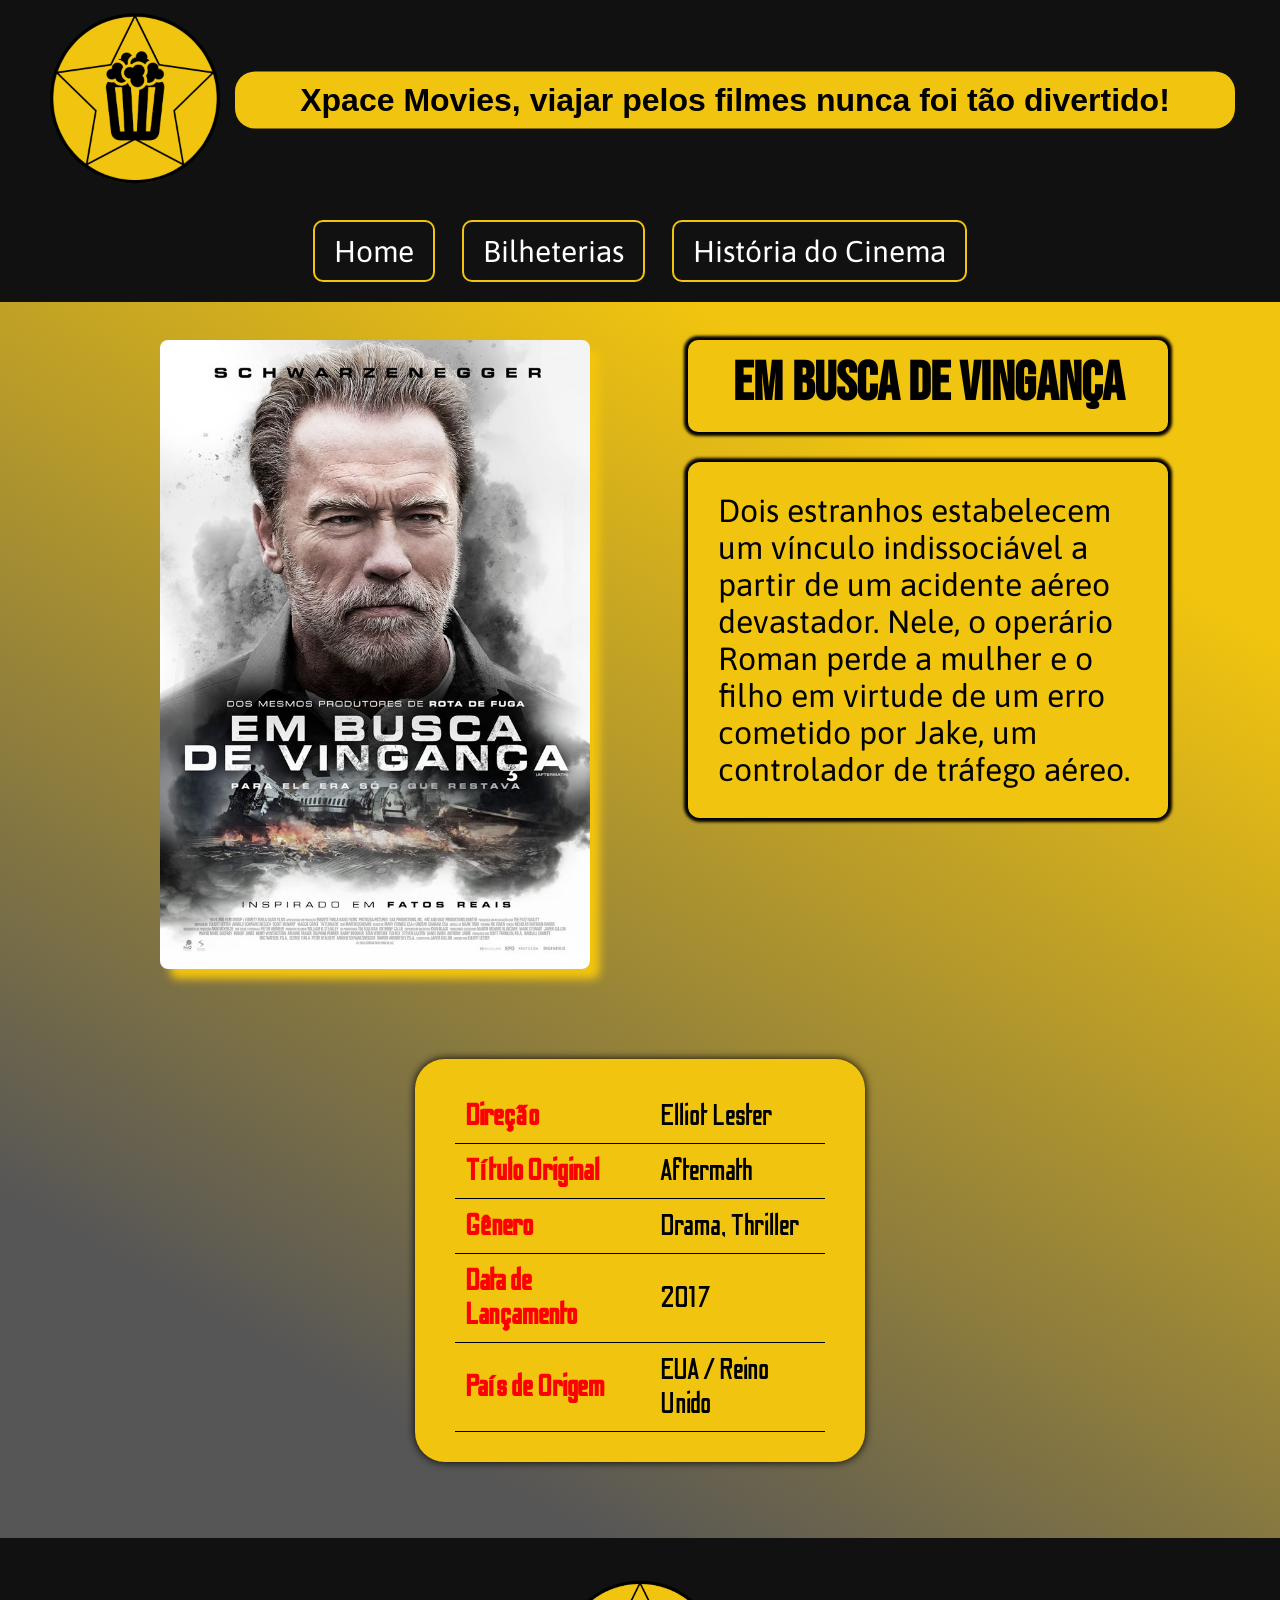
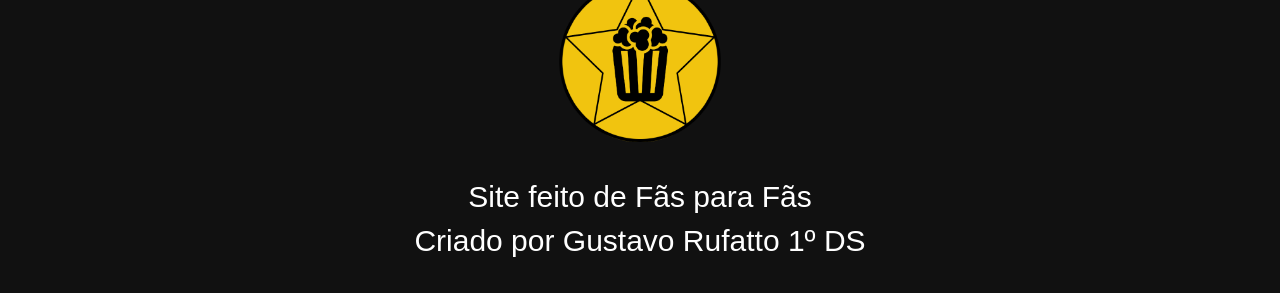
<file: Filmes/filme1.html>
<!DOCTYPE html>
<html lang="pt-BR">
<head>
    <meta charset="UTF-8">
    <meta http-equiv="X-UA-Compatible" content="IE=edge">
    <meta name="viewport" content="width=device-width, initial-scale=1.0">
    <link rel="stylesheet" type="text/css" href="./style2.css">
    <link rel="icon" href="../Imagens/logo.png"/>
    <title>Em busca de Vingança</title>
</head>
<body>
    <header>
        <div class="cabecalho">
            <img class="cabecalho-logo" src="../Imagens/logo.png" alt="logo" />
            <div class="cabecalho-box">
                <h1 class="cabecalho-letreiro">Xpace Movies, viajar pelos filmes nunca foi tão divertido! </h1>
            </div>
        </div>

        <nav>
            <ul class="menu">
                <a href="../Paginas/index.html">
                    <li>Home</li>
                </a>
                <a href="../Paginas/tabela_bilheteria.html">
                    <li>Bilheterias</li>
                </a>
                <a href="../Paginas/cinema.html">
                    <li>História do Cinema</li>
                </a>
    </header>
    <main>
        <div class="conteudo">
            <div class="filme-capa">
                <div class="filme-capa-imagem">
                    <img src="../Imagens/filme.jpeg" />
                </div>
            </div>
            <div class="filme-resumo">
                <div class="filme-titulo">
                    <h2>em busca de vingança</h2>
                </div>
                <p>Dois estranhos estabelecem um vínculo indissociável a partir de um acidente aéreo devastador.
                    Nele, o operário Roman perde a mulher e o filho em virtude de um erro cometido por Jake, um
                    controlador de tráfego aéreo.</p>
            </div>
        </div>
        <div class="tabela-filme">
            <center>
            <table>
                <tr>
                  <td class="especial">Direção</td>
                  <td class="tristeza">Elliot Lester</td>
                </tr>
                <tr>
                  <td class="especial">Título Original</td>
                  <td class="tristeza">Aftermath</td>
                </tr>
                <tr>
                  <td class="especial">Gênero</td>
                  <td class="tristeza">Drama, Thriller</td>
                </tr>
                <tr>
                  <td class="especial">Data de Lançamento</td>
                  <td class="tristeza">2017</td>
                </tr>
                <tr>
                  <td class="especial"> País de Origem</td>
                  <td class="tristeza">EUA / Reino Unido</td>
                </tr>
              </table>
            </center>
        </div>
    </main>
    <footer class="rodape">
        <div>
            <img class="rodape-logo" src="../Imagens/logo.png"/>
            <p> Site feito de Fãs para Fãs</p>
            <p> Criado por Gustavo Rufatto 1º DS</p>
        </div>
    
        </footer>
    
</body>
</html>
</file>
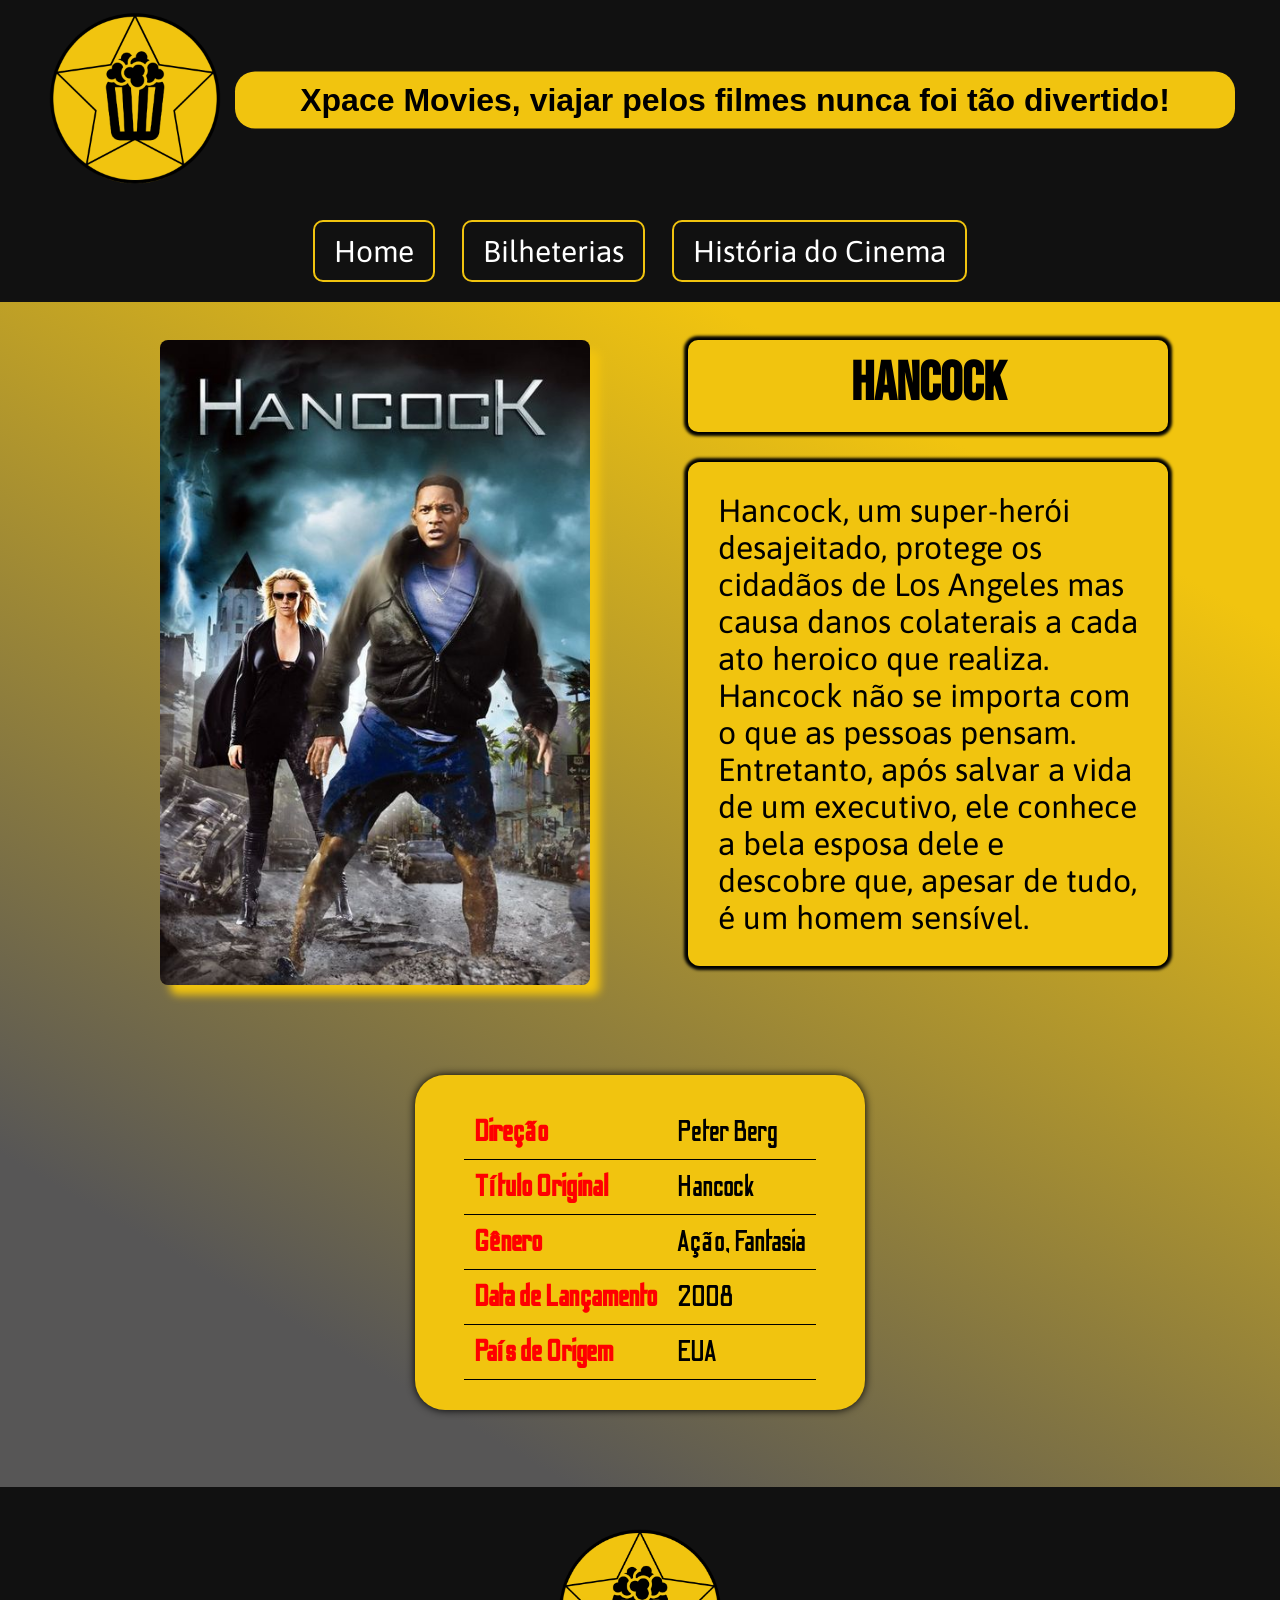
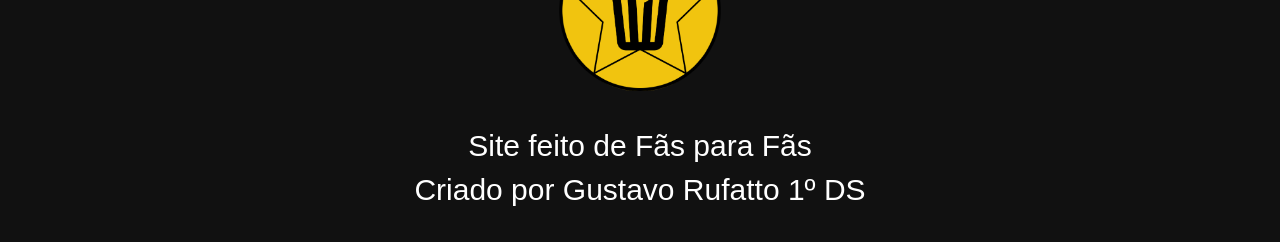
<file: Filmes/filme10.html>
<!DOCTYPE html>
<html lang="pt-BR">

<head>
    <meta charset="UTF-8">
    <meta http-equiv="X-UA-Compatible" content="IE=edge">
    <meta name="viewport" content="width=device-width, initial-scale=1.0">
    <link rel="stylesheet" type="text/css" href="./style2.css">
    <link rel="icon" href="../Imagens/logo.png"/>
    <title>Hancock</title>
</head>

<body>
    <header>
        <div class="cabecalho">
            <img class="cabecalho-logo" src="../Imagens/logo.png" alt="logo" />
            <div class="cabecalho-box">
                <h1 class="cabecalho-letreiro">Xpace Movies, viajar pelos filmes nunca foi tão divertido! </h1>
            </div>
        </div>

        <nav>
            <ul class="menu">
                <a href="../Paginas/index.html">
                    <li>Home</li>
                </a>
                <a href="../Paginas/tabela_bilheteria.html">
                    <li>Bilheterias</li>
                </a>
                <a href="../Paginas/cinema.html">
                    <li>História do Cinema</li>
                </a>
    </header>
    <main>
        <div class="conteudo">
            <div class="filme-capa">
                <div class="filme-capa-imagem">
                    <img src="../Imagens/filme10.jpg" />
                </div>
            </div>
            <div class="filme-resumo">
                <div class="filme-titulo">
                    <h2>Hancock</h2>
                </div>
                <div class="filme-descricao">
                    <p>Hancock, um super-herói desajeitado, protege os cidadãos de Los Angeles mas causa danos
                        colaterais a cada ato heroico que realiza. Hancock não se importa com o que as pessoas
                        pensam. Entretanto, após salvar a vida de um executivo, ele conhece a bela esposa dele e
                        descobre que, apesar de tudo, é um homem sensível.</p>
                </div>
            </div>
        </div>
        <div class="tabela-filme">
            <center>
                <table>
                    <tr>
                        <td class="especial">Direção</td>
                        <td class="tristeza">Peter Berg</td>
                    </tr>
                    <tr>
                        <td class="especial">Título Original</td>
                        <td class="tristeza">Hancock</td>
                    </tr>
                    <tr>
                        <td class="especial">Gênero</td>
                        <td class="tristeza">Ação, Fantasia</td>
                    </tr>
                    <tr>
                        <td class="especial">Data de Lançamento</td>
                        <td class="tristeza">2008</td>
                    </tr>
                    <tr>
                        <td class="especial">País de Origem</td>
                        <td class="tristeza">EUA</td>
                    </tr>
                </table>
            </center>
        </div>
    </main>
    <footer class="rodape">
        <div>
            <img class="rodape-logo" src="../Imagens/logo.png" />
            <p> Site feito de Fãs para Fãs</p>
            <p> Criado por Gustavo Rufatto 1º DS</p>
        </div>

    </footer>

</body>

</html>
</file>
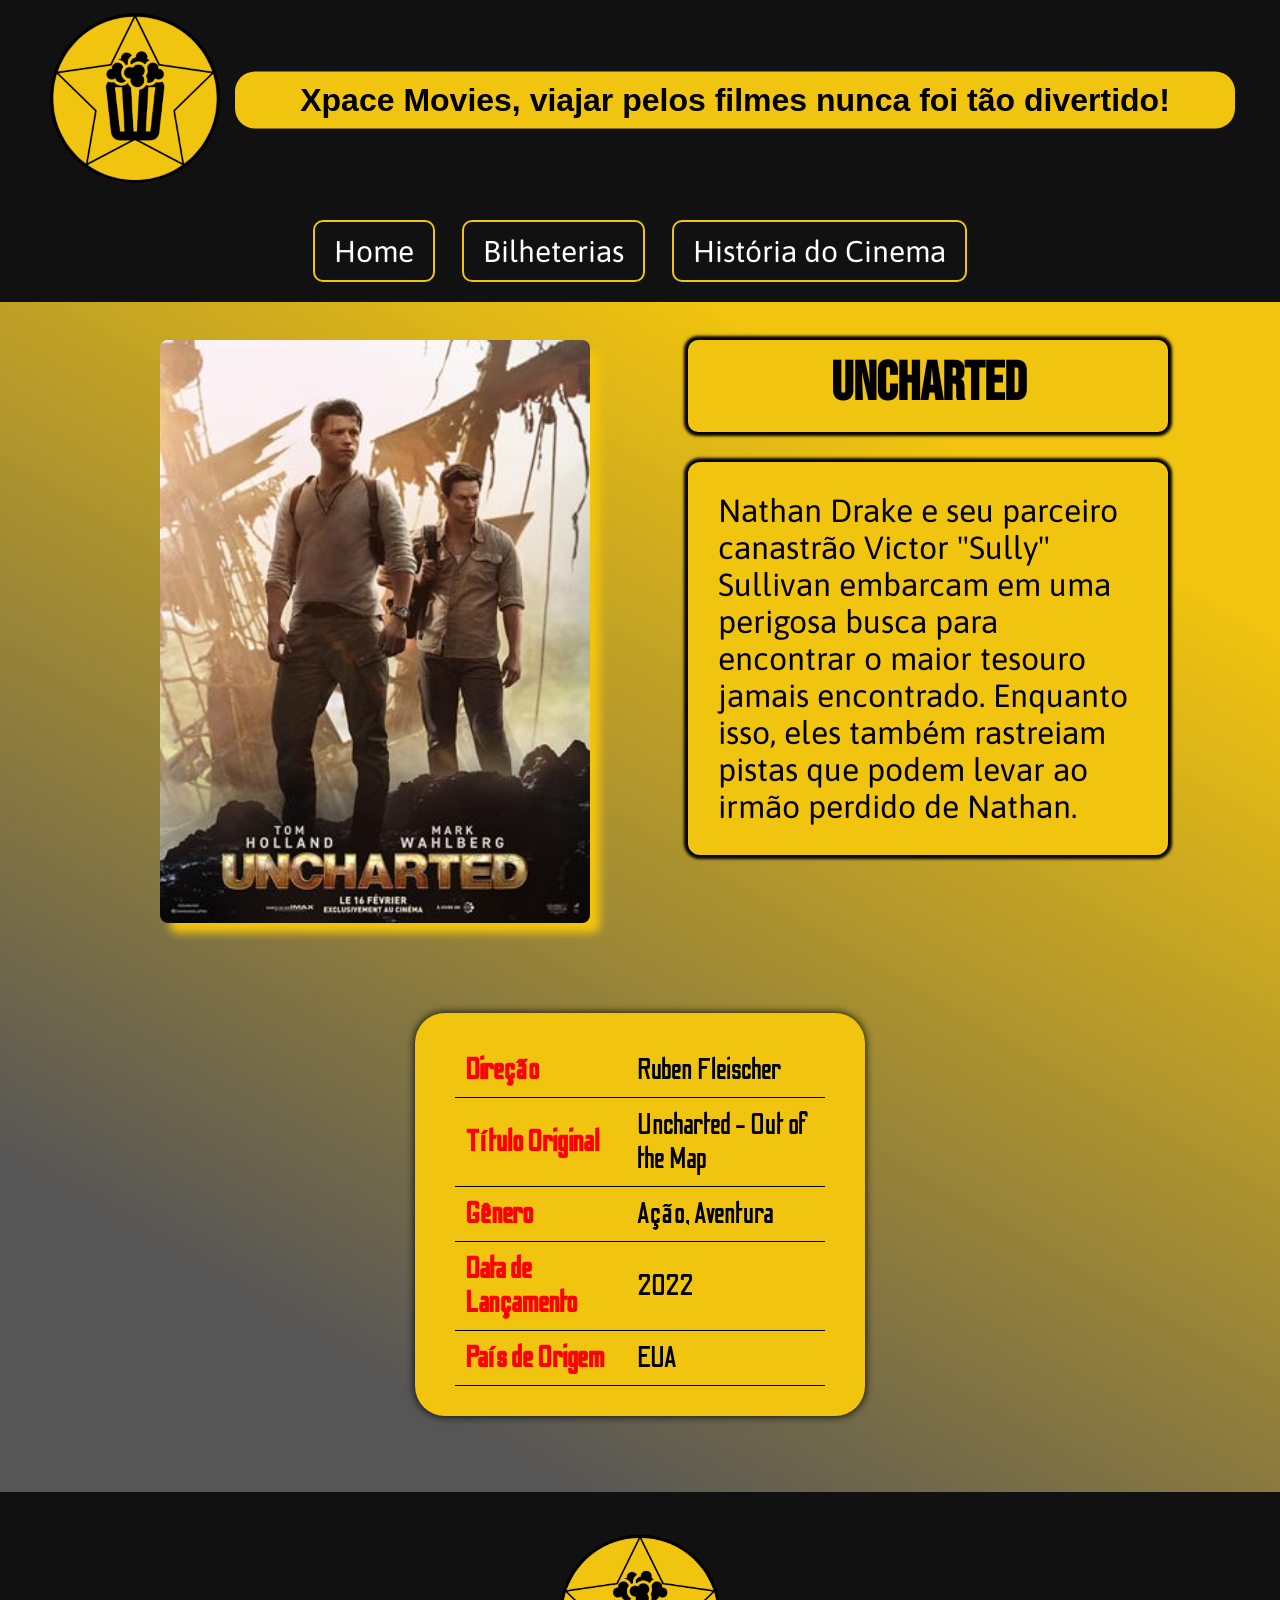
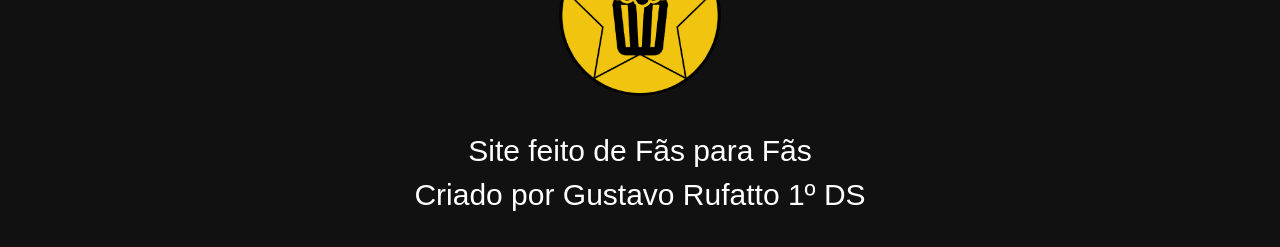
<file: Filmes/filme2.html>
<!DOCTYPE html>
<html lang="pt-BR">
<head>
    <meta charset="UTF-8">
    <meta http-equiv="X-UA-Compatible" content="IE=edge">
    <meta name="viewport" content="width=device-width, initial-scale=1.0">
    <link rel="stylesheet" type="text/css" href="./style2.css">
    <link rel="icon" href="../Imagens/logo.png"/>
    <title>Uncharted</title>
</head>
<body>
    <header>
        <div class="cabecalho">
            <img class="cabecalho-logo" src="../Imagens/logo.png" alt="logo" />
            <div class="cabecalho-box">
                <h1 class="cabecalho-letreiro">Xpace Movies, viajar pelos filmes nunca foi tão divertido! </h1>
            </div>
        </div>

        <nav>
            <ul class="menu">
                <a href="../Paginas/index.html">
                    <li>Home</li>
                </a>
                <a href="../Paginas/tabela_bilheteria.html">
                    <li>Bilheterias</li>
                </a>
                <a href="../Paginas/cinema.html">
                    <li>História do Cinema</li>
                </a>
    </header>
    <main>
        <div class="conteudo">
            <div class="filme-capa">
                <div class="filme-capa-imagem">
                    <img src="../Imagens/filme2.jpg" />
                </div>
            </div>
            <div class="filme-resumo">
                <div class="filme-titulo">
                    <h2>uncharted</h2>
                </div>
                    <p>Nathan Drake e seu parceiro canastrão Victor "Sully" Sullivan embarcam em uma perigosa busca para
                        encontrar o maior tesouro jamais encontrado. Enquanto isso, eles também rastreiam pistas que
                        podem levar ao irmão perdido de Nathan.</p>
            </div>
        </div>
        <div class="tabela-filme">
            <center>
            <table>
                <tr>
                  <td class="especial">Direção</td>
                  <td class="tristeza">Ruben Fleischer</td>
                </tr>
                <tr>
                  <td class="especial">Título Original</td>
                  <td class="tristeza">Uncharted - Out of the Map</td>
                </tr>
                <tr>
                  <td class="especial">Gênero</td>
                  <td class="tristeza">Ação, Aventura</td>
                </tr>
                <tr>
                  <td class="especial">Data de Lançamento</td>
                  <td class="tristeza">2022</td>
                </tr>
                <tr>
                  <td class="especial">País de Origem</td>
                  <td class="tristeza">EUA</td>
                </tr>
              </table>
            </center>
        </div>
    </main>
    <footer class="rodape">
        <div>
            <img class="rodape-logo" src="../Imagens/logo.png"/>
            <p> Site feito de Fãs para Fãs</p>
            <p> Criado por Gustavo Rufatto 1º DS</p>
        </div>
    
        </footer>
    
</body>
</html>
</file>
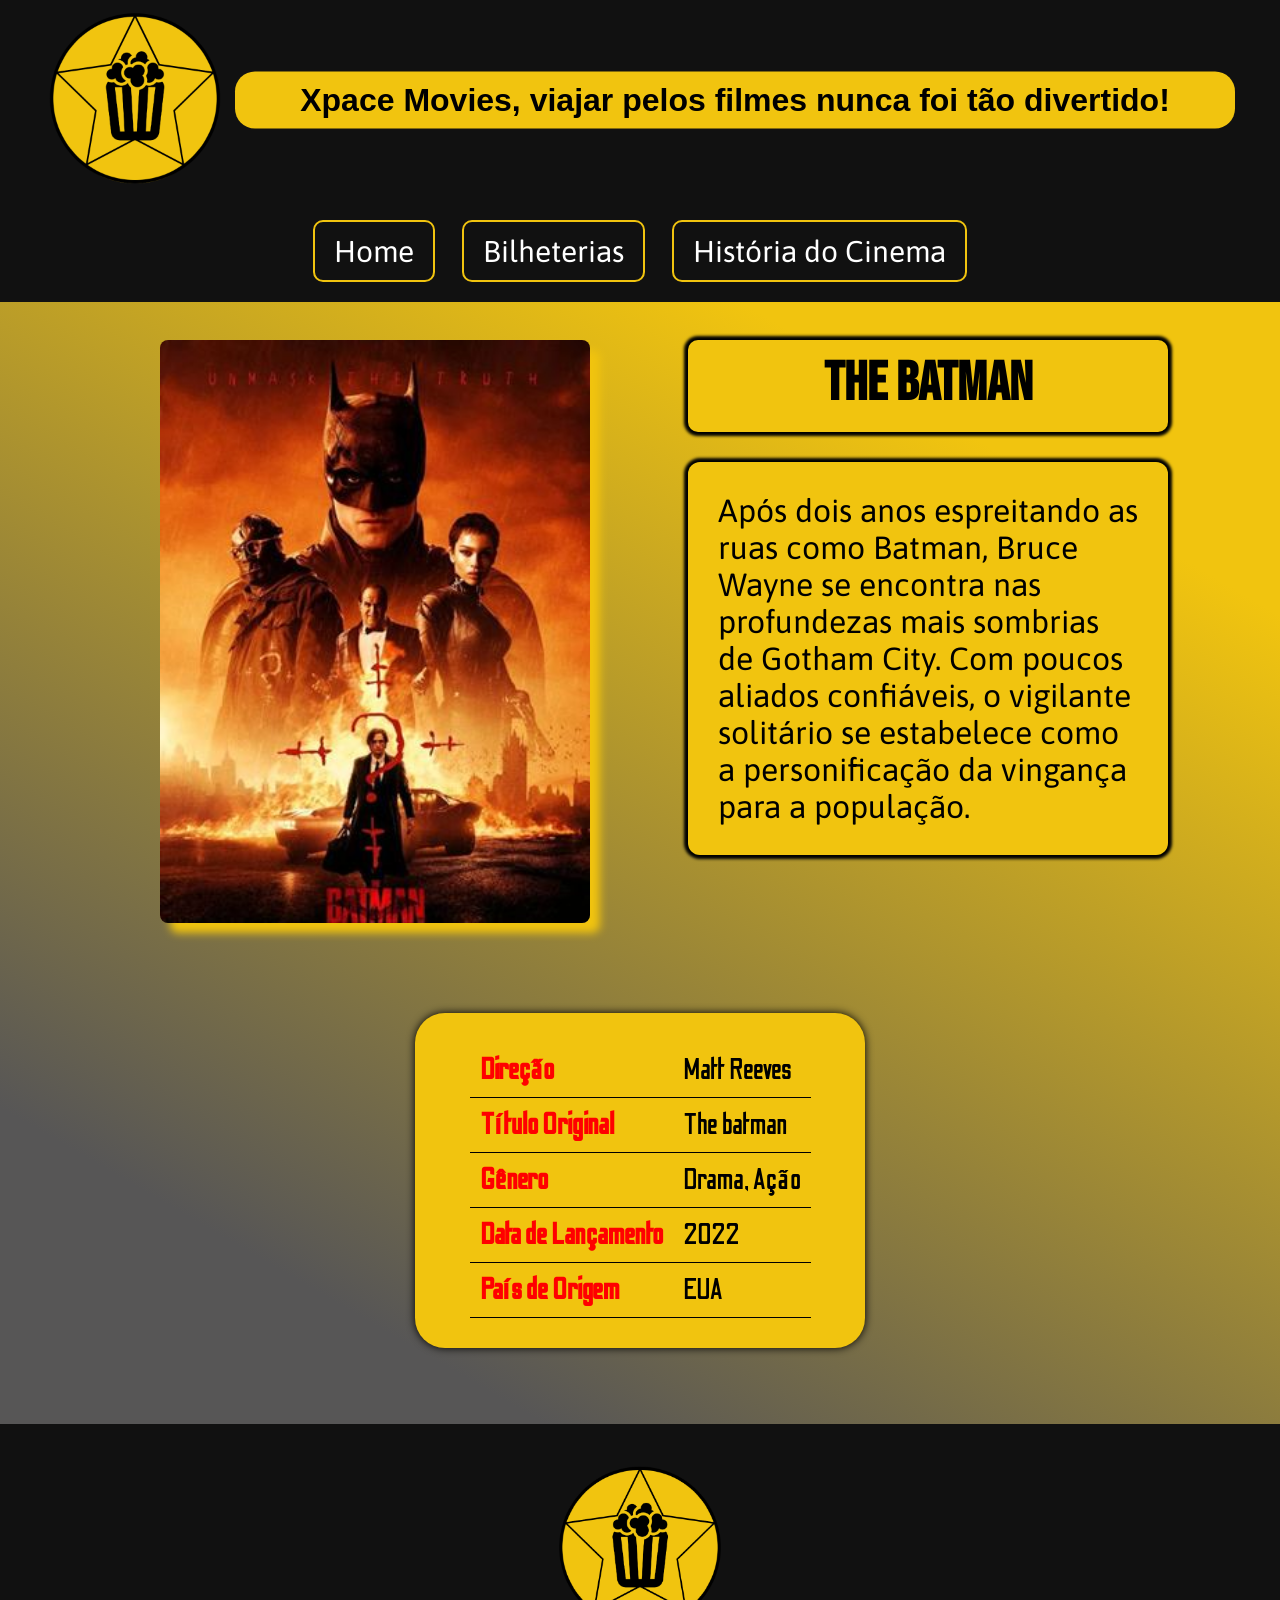
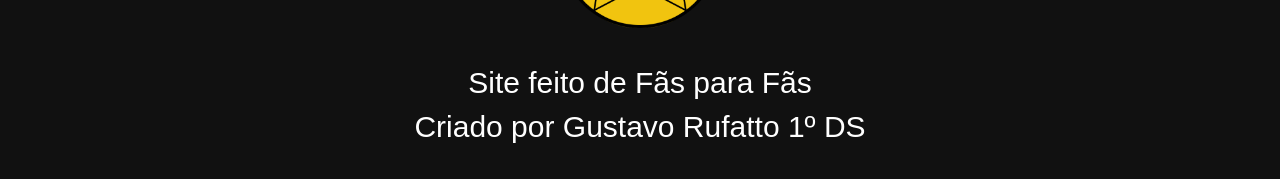
<file: Filmes/filme3.html>
<!DOCTYPE html>
<html lang="pt-BR">
<head>
    <meta charset="UTF-8">
    <meta http-equiv="X-UA-Compatible" content="IE=edge">
    <meta name="viewport" content="width=device-width, initial-scale=1.0">
    <link rel="stylesheet" type="text/css" href="./style2.css">
    <link rel="icon" href="../Imagens/logo.png"/>
    <title>The Batman</title>
</head>
<body>
    <header>
        <div class="cabecalho">
            <img class="cabecalho-logo" src="../Imagens/logo.png" alt="logo" />
            <div class="cabecalho-box">
                <h1 class="cabecalho-letreiro">Xpace Movies, viajar pelos filmes nunca foi tão divertido! </h1>
            </div>
        </div>

        <nav>
            <ul class="menu">
                <a href="../Paginas/index.html">
                    <li>Home</li>
                </a>
                <a href="../Paginas/tabela_bilheteria.html">
                    <li>Bilheterias</li>
                </a>
                <a href="../Paginas/cinema.html">
                    <li>História do Cinema</li>
                </a>
    </header>
    <main>
        <div class="conteudo">
            <div class="filme-capa">
                <div class="filme-capa-imagem">
                    <img src="../Imagens/filme3.jpg" />
                </div>
            </div>
            <div class="filme-resumo">
                <div class="filme-titulo">
                    <h2>the batman</h2>
                </div>
                <p>Após dois anos espreitando as ruas como Batman, Bruce Wayne se encontra nas profundezas mais
                    sombrias de Gotham City. Com poucos aliados confiáveis, o vigilante solitário se estabelece como
                    a personificação da vingança para a população.</p>
            </div>
        </div>
        <div class="tabela-filme">
            <center>
            <table>
                <tr>
                  <td class="especial">Direção</td>
                  <td class="tristeza">Matt Reeves</td>
                </tr>
                <tr>
                  <td class="especial">Título Original</td>
                  <td class="tristeza">The batman</td>
                </tr>
                <tr>
                  <td class="especial">Gênero</td>
                  <td class="tristeza">Drama, Ação</td>
                </tr>
                <tr>
                  <td class="especial">Data de Lançamento</td>
                  <td class="tristeza">2022</td>
                </tr>
                <tr>
                  <td class="especial">País de Origem</td>
                  <td class="tristeza">EUA</td>
                </tr>
              </table>
            </center>
        </div>
    </main>
    <footer class="rodape">
        <div>
            <img class="rodape-logo" src="../Imagens/logo.png"/>
            <p> Site feito de Fãs para Fãs</p>
            <p> Criado por Gustavo Rufatto 1º DS</p>
        </div>
    
        </footer>
    
</body>
</html>
</file>
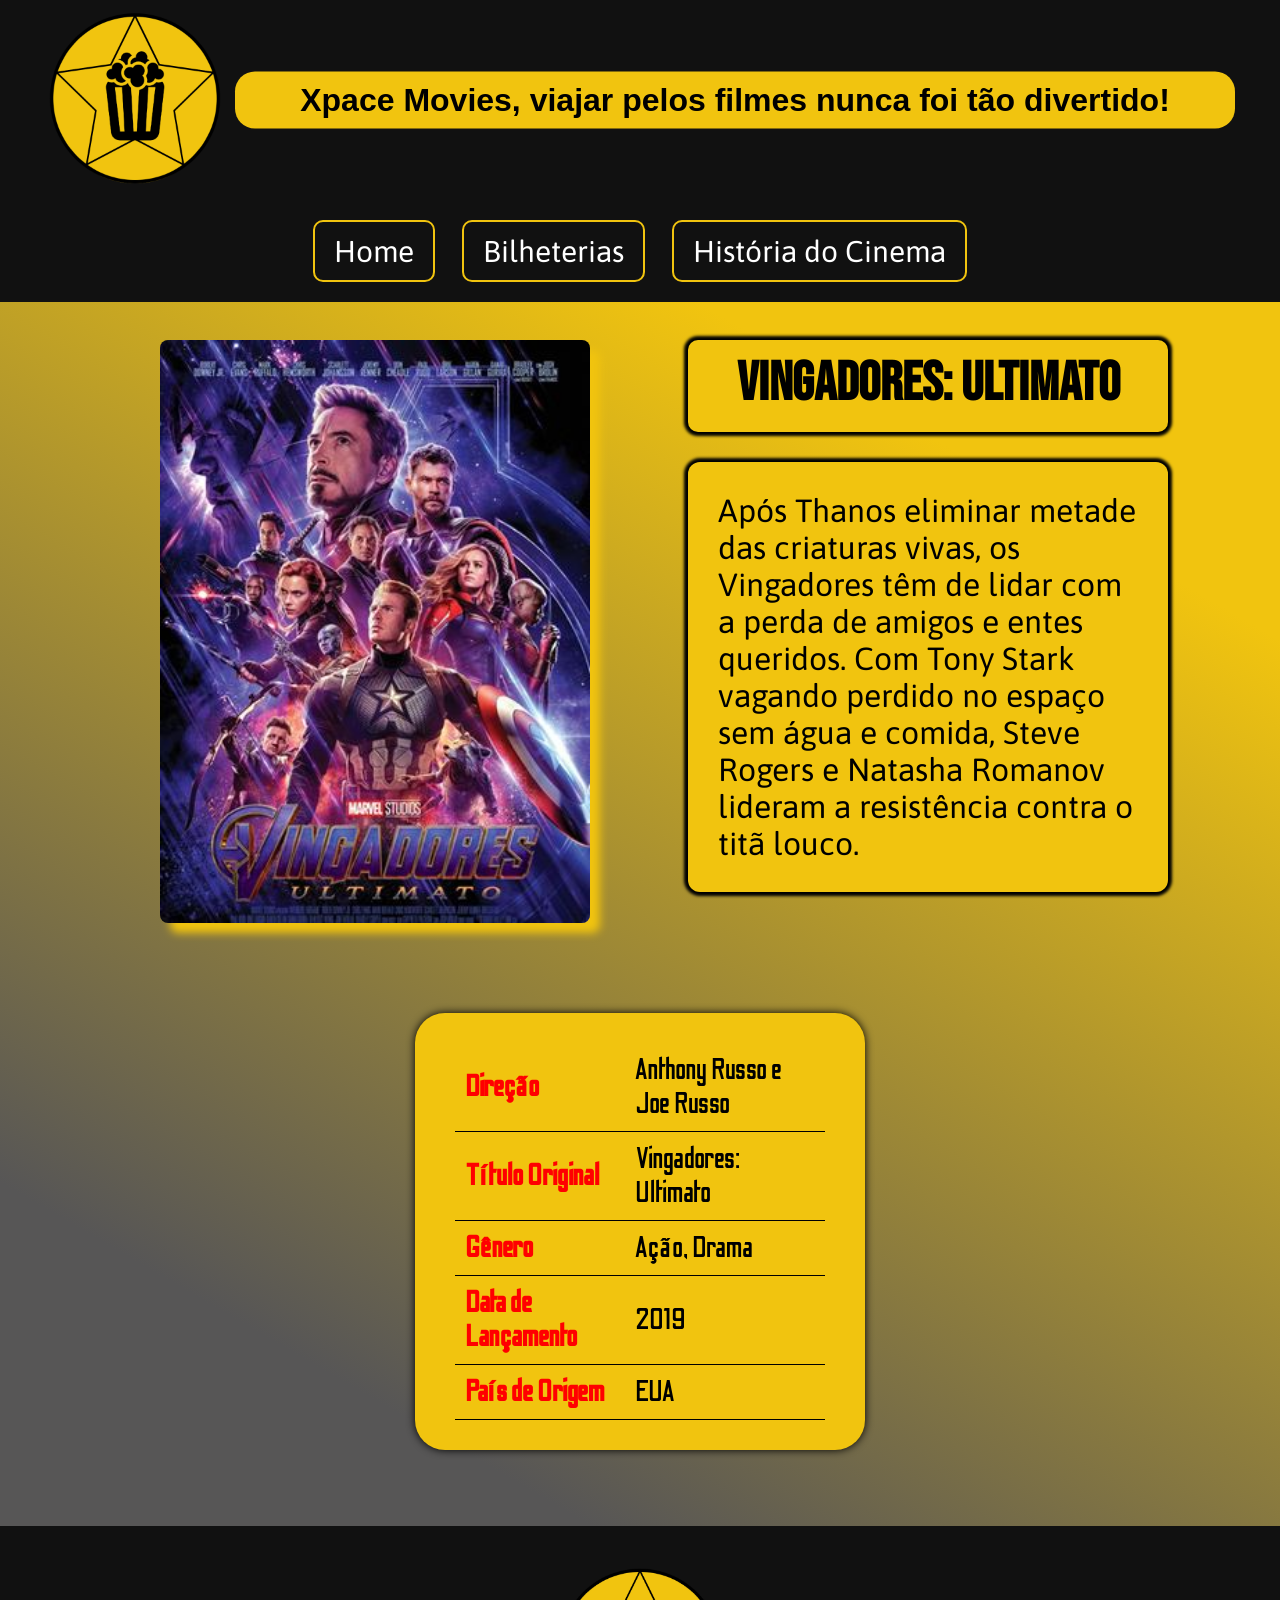
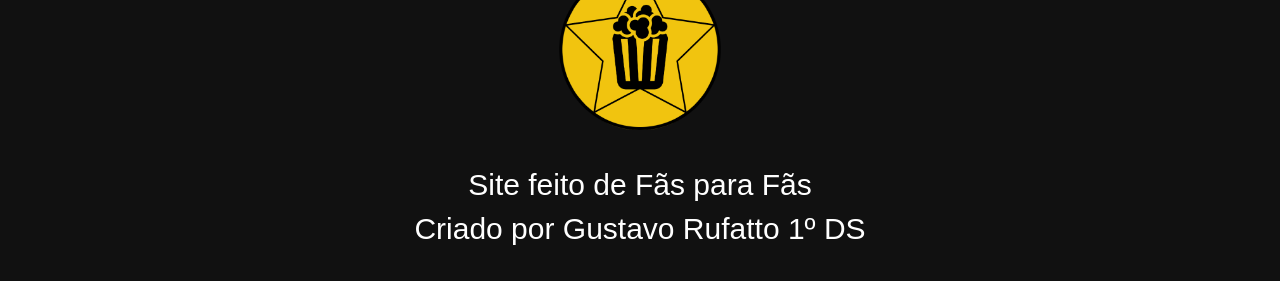
<file: Filmes/filme4.html>
<!DOCTYPE html>
<html lang="pt-BR">
<head>
    <meta charset="UTF-8">
    <meta http-equiv="X-UA-Compatible" content="IE=edge">
    <meta name="viewport" content="width=device-width, initial-scale=1.0">
    <link rel="stylesheet" type="text/css" href="./style2.css">
    <link rel="icon" href="../Imagens/logo.png"/>
    <title>Vingadores: Ultimato</title>
</head>
<body>
    <header>
        <div class="cabecalho">
            <img class="cabecalho-logo" src="../Imagens/logo.png" alt="logo" />
            <div class="cabecalho-box">
                <h1 class="cabecalho-letreiro">Xpace Movies, viajar pelos filmes nunca foi tão divertido! </h1>
            </div>
        </div>

        <nav>
            <ul class="menu">
                <a href="../Paginas/index.html">
                    <li>Home</li>
                </a>
                <a href="../Paginas/tabela_bilheteria.html">
                    <li>Bilheterias</li>
                </a>
                <a href="../Paginas/cinema.html">
                    <li>História do Cinema</li>
                </a>
    </header>
    <main>
        <div class="conteudo">
            <div class="filme-capa">
                <div class="filme-capa-imagem">
                    <img src="../Imagens/filme4.jpg" />
                </div>
            </div>
            <div class="filme-resumo">
                <div class="filme-titulo">
                    <h2>Vingadores: ultimato</h2>
                </div>
                <p>Após Thanos eliminar metade das criaturas vivas, os Vingadores têm de lidar com a perda de amigos
                    e entes queridos. Com Tony Stark vagando perdido no espaço sem água e comida, Steve Rogers e
                    Natasha Romanov lideram a resistência contra o titã louco.</p>
            </div>
        </div>
        <div class="tabela-filme">
            <center>
            <table>
                <tr>
                  <td class="especial">Direção</td>
                  <td class="tristeza">Anthony Russo e Joe Russo</td>
                </tr>
                <tr>
                  <td class="especial">Título Original</td>
                  <td class="tristeza">Vingadores: Ultimato</td>
                </tr>
                <tr>
                  <td class="especial">Gênero</td>
                  <td class="tristeza">Ação, Drama</td>
                </tr>
                <tr>
                  <td class="especial">Data de Lançamento</td>
                  <td class="tristeza">2019</td>
                </tr>
                <tr>
                  <td class="especial">País de Origem</td>
                  <td class="tristeza">EUA</td>
                </tr>
              </table>
            </center>
        </div>
    </main>
    <footer class="rodape">
        <div>
            <img class="rodape-logo" src="../Imagens/logo.png"/>
            <p> Site feito de Fãs para Fãs</p>
            <p> Criado por Gustavo Rufatto 1º DS</p>
        </div>
    
        </footer>
    
</body>
</html>
</file>
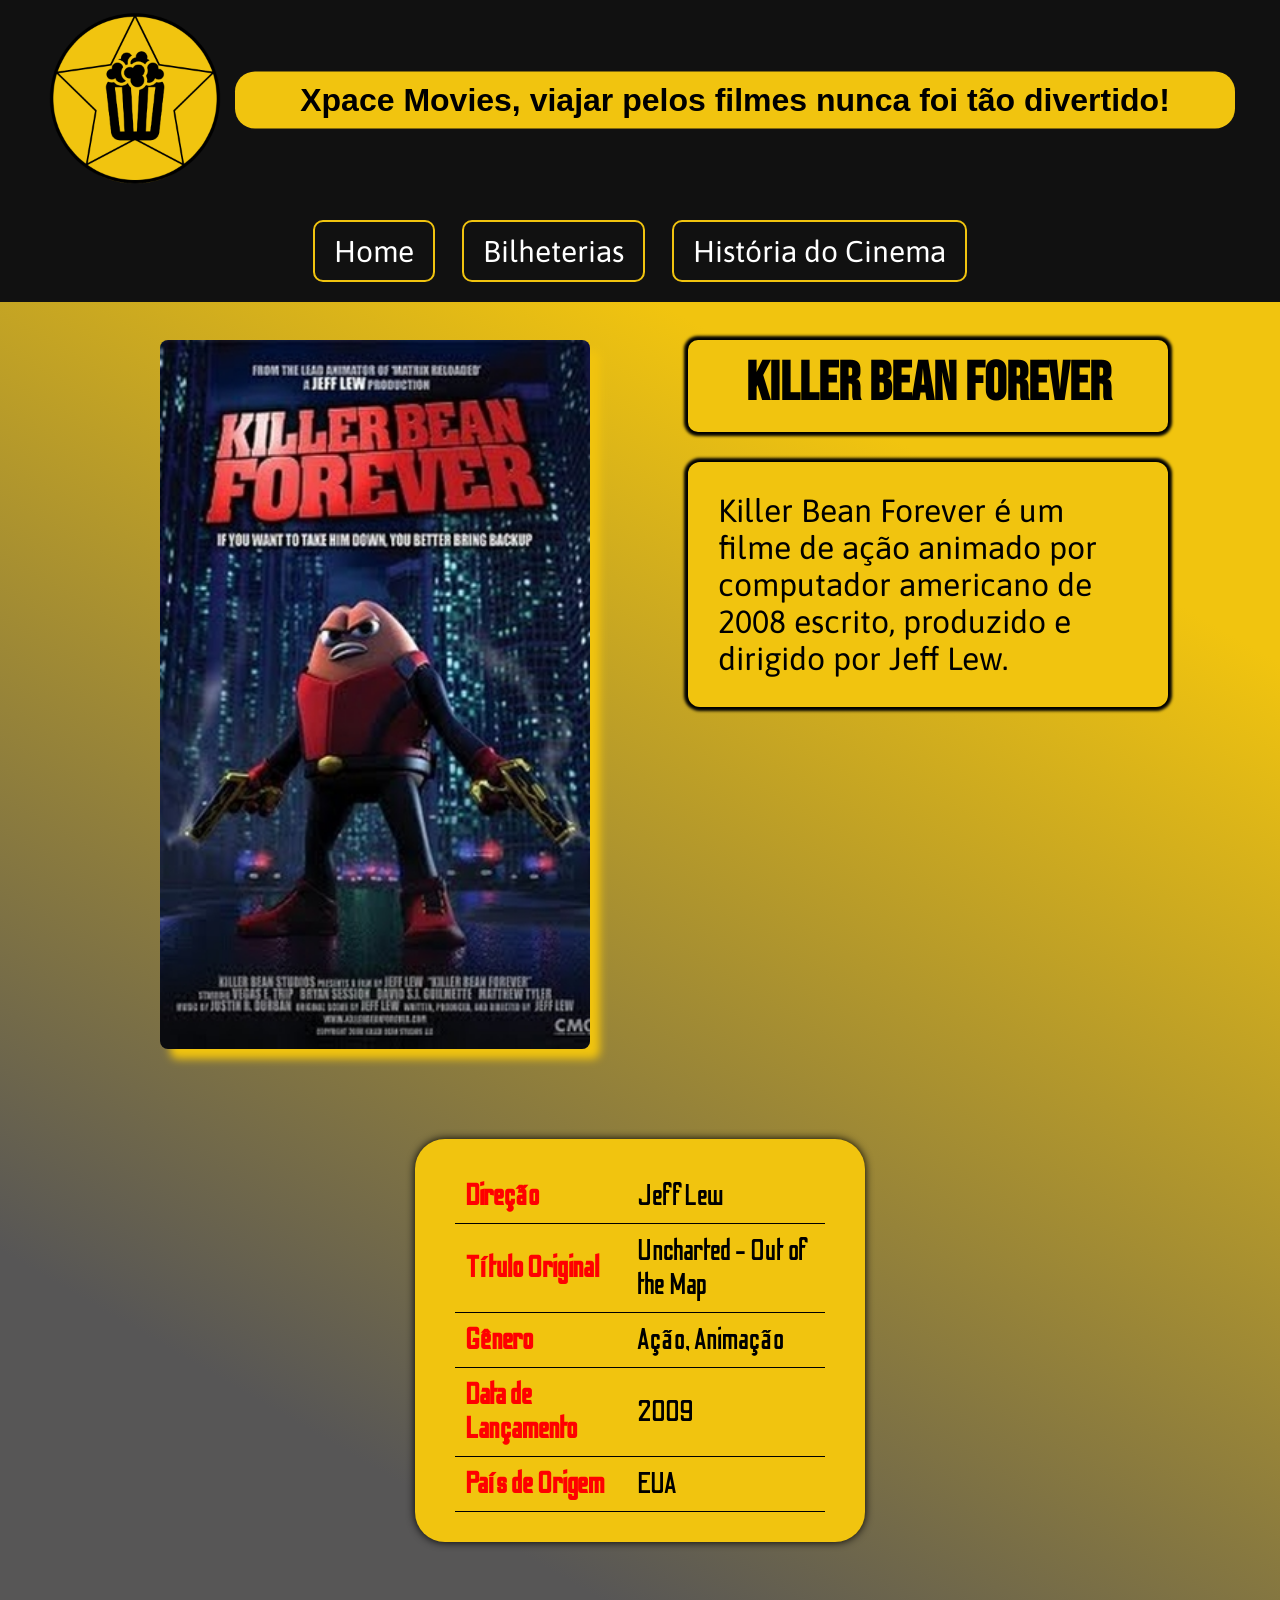
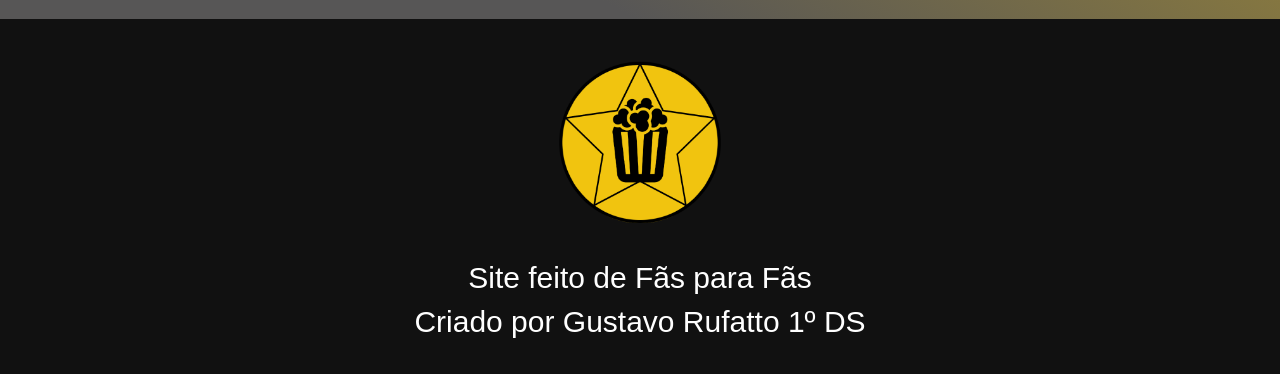
<file: Filmes/filme5.html>
<!DOCTYPE html>
<html lang="pt-BR">
<head>
    <meta charset="UTF-8">
    <meta http-equiv="X-UA-Compatible" content="IE=edge">
    <meta name="viewport" content="width=device-width, initial-scale=1.0">
    <link rel="stylesheet" type="text/css" href="./style2.css">
    <link rel="icon" href="../Imagens/logo.png"/>
    <title>Killer Bean Forever</title>
</head>
<body>
    <header>
        <div class="cabecalho">
            <img class="cabecalho-logo" src="../Imagens/logo.png" alt="logo" />
            <div class="cabecalho-box">
                <h1 class="cabecalho-letreiro">Xpace Movies, viajar pelos filmes nunca foi tão divertido! </h1>
            </div>
        </div>

        <nav>
            <ul class="menu">
                <a href="../Paginas/index.html">
                    <li>Home</li>
                </a>
                <a href="../Paginas/tabela_bilheteria.html">
                    <li>Bilheterias</li>
                </a>
                <a href="../Paginas/cinema.html">
                    <li>História do Cinema</li>
                </a>
    </header>
    <main>
        <div class="conteudo">
            <div class="filme-capa">
                <div class="filme-capa-imagem">
                    <img src="../Imagens/filme5.jpg" />
                </div>
            </div>
            <div class="filme-resumo">
                <div class="filme-titulo">
                    <h2>Killer Bean Forever</h2>
                </div>
                <p>Killer Bean Forever é um filme de ação animado por computador americano de 2008 escrito,
                    produzido e dirigido por Jeff Lew.</p>
            </div>
        </div>
        <div class="tabela-filme">
            <center>
            <table>
                <tr>
                  <td class="especial">Direção</td>
                  <td class="tristeza">Jeff Lew</td>
                </tr>
                <tr>
                  <td class="especial">Título Original</td>
                  <td class="tristeza">Uncharted - Out of the Map</td>
                </tr>
                <tr>
                  <td class="especial">Gênero</td>
                  <td class="tristeza">Ação, Animação</td>
                </tr>
                <tr>
                  <td class="especial">Data de Lançamento</td>
                  <td class="tristeza">2009</td>
                </tr>
                <tr>
                  <td class="especial">País de Origem</td>
                  <td class="tristeza">EUA</td>
                </tr>
              </table>
            </center>
        </div>
    </main>
    <footer class="rodape">
        <div>
            <img class="rodape-logo" src="../Imagens/logo.png"/>
            <p> Site feito de Fãs para Fãs</p>
            <p> Criado por Gustavo Rufatto 1º DS</p>
        </div>
    
        </footer>
    
</body>
</html>
</file>
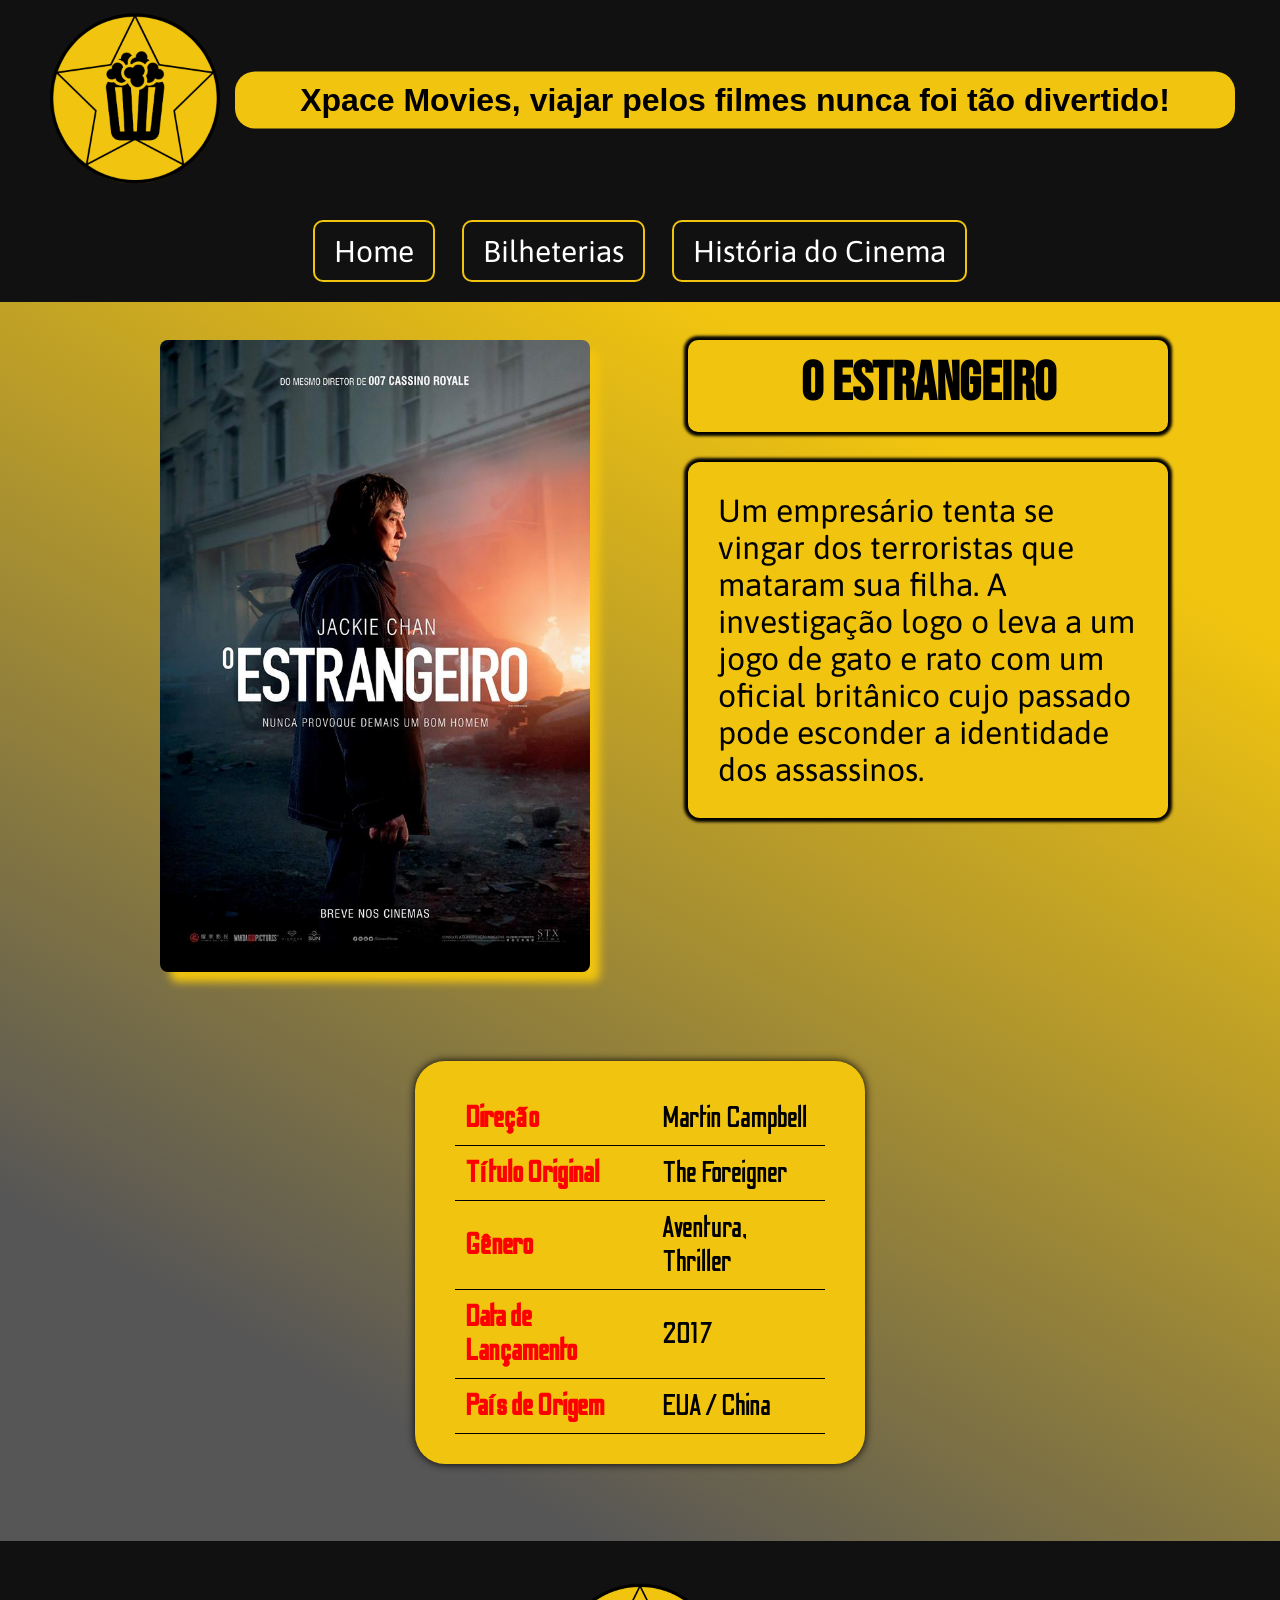
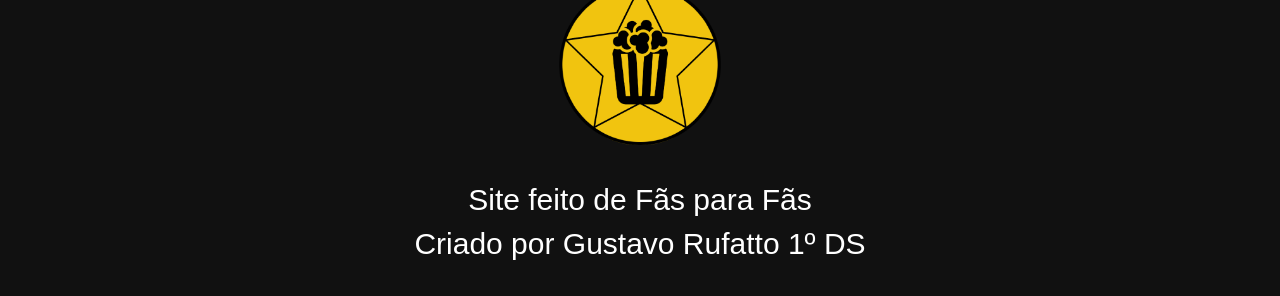
<file: Filmes/filme6.html>
<!DOCTYPE html>
<html lang="pt-BR">

<head>
    <meta charset="UTF-8">
    <meta http-equiv="X-UA-Compatible" content="IE=edge">
    <meta name="viewport" content="width=device-width, initial-scale=1.0">
    <link rel="stylesheet" type="text/css" href="./style2.css">
    <link rel="icon" href="../Imagens/logo.png"/>
    <title>O Estrangeiro</title>
</head>

<body>
    <header>
        <div class="cabecalho">
            <img class="cabecalho-logo" src="../Imagens/logo.png" alt="logo" />
            <div class="cabecalho-box">
                <h1 class="cabecalho-letreiro">Xpace Movies, viajar pelos filmes nunca foi tão divertido! </h1>
            </div>
        </div>

        <nav>
            <ul class="menu">
                <a href="../Paginas/index.html">
                    <li>Home</li>
                </a>
                <a href="../Paginas/tabela_bilheteria.html">
                    <li>Bilheterias</li>
                </a>
                <a href="../Paginas/cinema.html">
                    <li>História do Cinema</li>
                </a>
    </header>
    <main>
        <div class="conteudo">
            <div class="filme-capa">
                <div class="filme-capa-imagem">
                    <img src="../Imagens/filme6.jpg" />
                </div>
            </div>
            <div class="filme-resumo">
                <div class="filme-titulo">
                    <h2>O Estrangeiro</h2>
                </div>
                </a>
                <p>Um empresário tenta se vingar dos terroristas que mataram sua filha. A investigação logo o leva a
                    um jogo de gato e rato com um oficial britânico cujo passado pode esconder a identidade dos
                    assassinos.</p>
            </div>
        </div>
        <div class="tabela-filme">
            <center>
                <table>
                    <tr>
                        <td class="especial">Direção</td>
                        <td class="tristeza">Martin Campbell</td>
                    </tr>
                    <tr>
                        <td class="especial">Título Original</td>
                        <td class="tristeza">The Foreigner</td>
                    </tr>
                    <tr>
                        <td class="especial">Gênero</td>
                        <td class="tristeza">Aventura, Thriller</td>
                    </tr>
                    <tr>
                        <td class="especial">Data de Lançamento</td>
                        <td class="tristeza">2017</td>
                    </tr>
                    <tr>
                        <td class="especial">País de Origem</td>
                        <td class="tristeza">EUA / China</td>
                    </tr>
                </table>
            </center>
        </div>
    </main>
    <footer class="rodape">
        <div>
            <img class="rodape-logo" src="../Imagens/logo.png" />
            <p> Site feito de Fãs para Fãs</p>
            <p> Criado por Gustavo Rufatto 1º DS</p>
        </div>

    </footer>

</body>

</html>
</file>
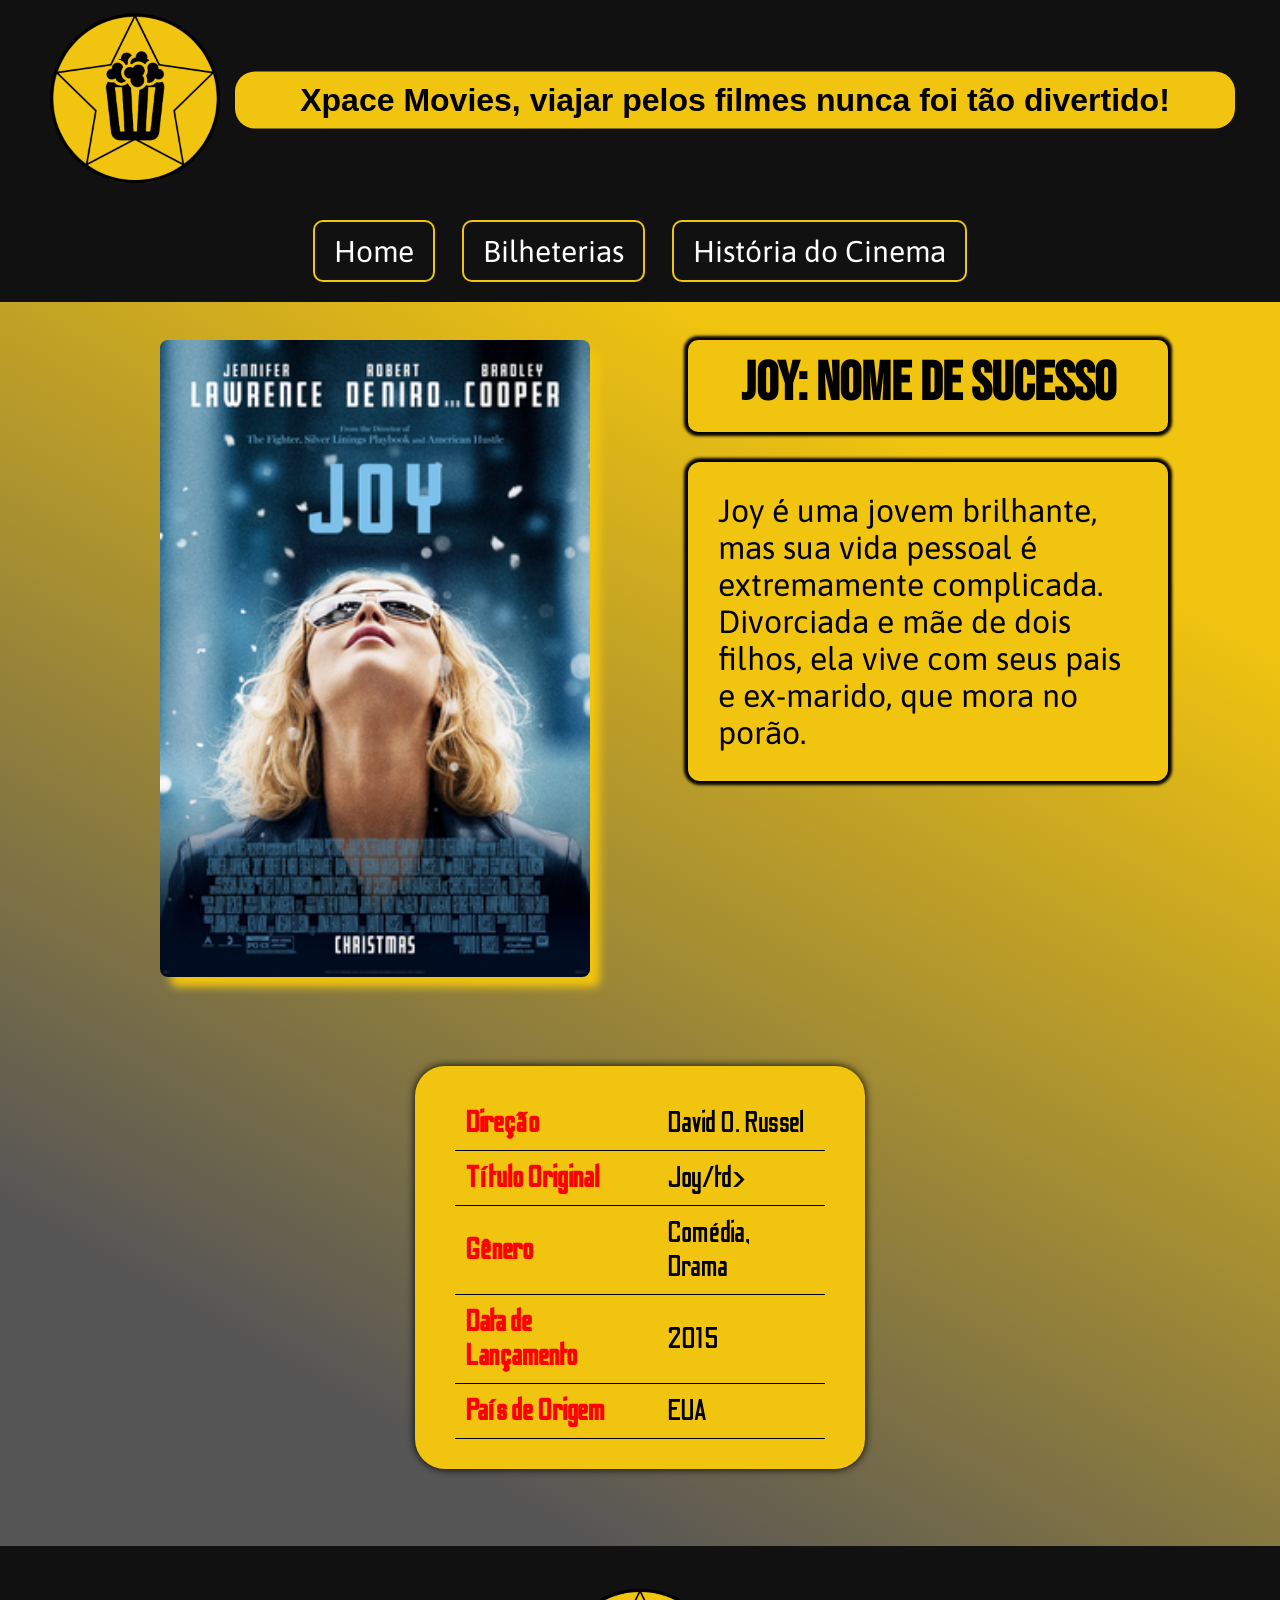
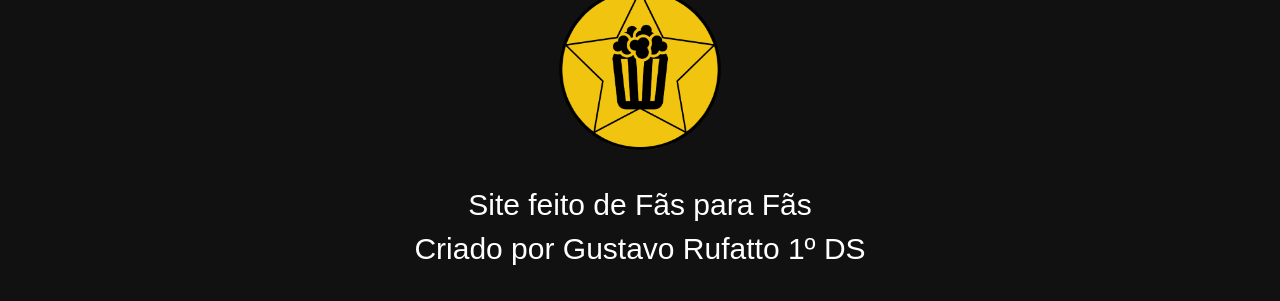
<file: Filmes/filme7.html>
<!DOCTYPE html>
<html lang="pt-BR">
<head>
    <meta charset="UTF-8">
    <meta http-equiv="X-UA-Compatible" content="IE=edge">
    <meta name="viewport" content="width=device-width, initial-scale=1.0">
    <link rel="stylesheet" type="text/css" href="./style2.css">
    <link rel="icon" href="../Imagens/logo.png"/>
    <title>Joy: Nome do Sucesso</title>
</head>
<body>
    <header>
        <div class="cabecalho">
            <img class="cabecalho-logo" src="../Imagens/logo.png" alt="logo" />
            <div class="cabecalho-box">
                <h1 class="cabecalho-letreiro">Xpace Movies, viajar pelos filmes nunca foi tão divertido! </h1>
            </div>
        </div>

        <nav>
            <ul class="menu">
                <a href="../Paginas/index.html">
                    <li>Home</li>
                </a>
                <a href="../Paginas/tabela_bilheteria.html">
                    <li>Bilheterias</li>
                </a>
                <a href="../Paginas/cinema.html">
                    <li>História do Cinema</li>
                </a>
    </header>
    <main>
        <div class="conteudo">
            <div class="filme-capa">
                <div class="filme-capa-imagem">
                    <img src="../Imagens/filme7.jpg" />
                </div>
            </div>
            <div class="filme-resumo">
                <div class="filme-titulo">
                    <h2>Joy: nome de sucesso</h2>
                </div>
                <p>Joy é uma jovem brilhante, mas sua vida pessoal é extremamente complicada. Divorciada e mãe de
                    dois filhos, ela vive com seus pais e ex-marido, que mora no porão.</p>
            </div>
        </div>
        <div class="tabela-filme">
            <center>
            <table>
                <tr>
                  <td class="especial">Direção</td>
                  <td class="tristeza">David O. Russel</td>
                </tr>
                <tr>
                  <td class="especial">Título Original</td>
                  <td class="tristeza">Joy/td>
                </tr>
                <tr>
                  <td class="especial">Gênero</td>
                  <td class="tristeza">Comédia, Drama</td>
                </tr>
                <tr>
                  <td class="especial">Data de Lançamento</td>
                  <td class="tristeza">2015</td>
                </tr>
                <tr>
                  <td class="especial">País de Origem</td>
                  <td class="tristeza">EUA</td>
                </tr>
              </table>
            </center>
        </div>
    </main>
    <footer class="rodape">
        <div>
            <img class="rodape-logo" src="../Imagens/logo.png"/>
            <p> Site feito de Fãs para Fãs</p>
            <p> Criado por Gustavo Rufatto 1º DS</p>
        </div>
    
        </footer>
    
</body>
</html>
</file>
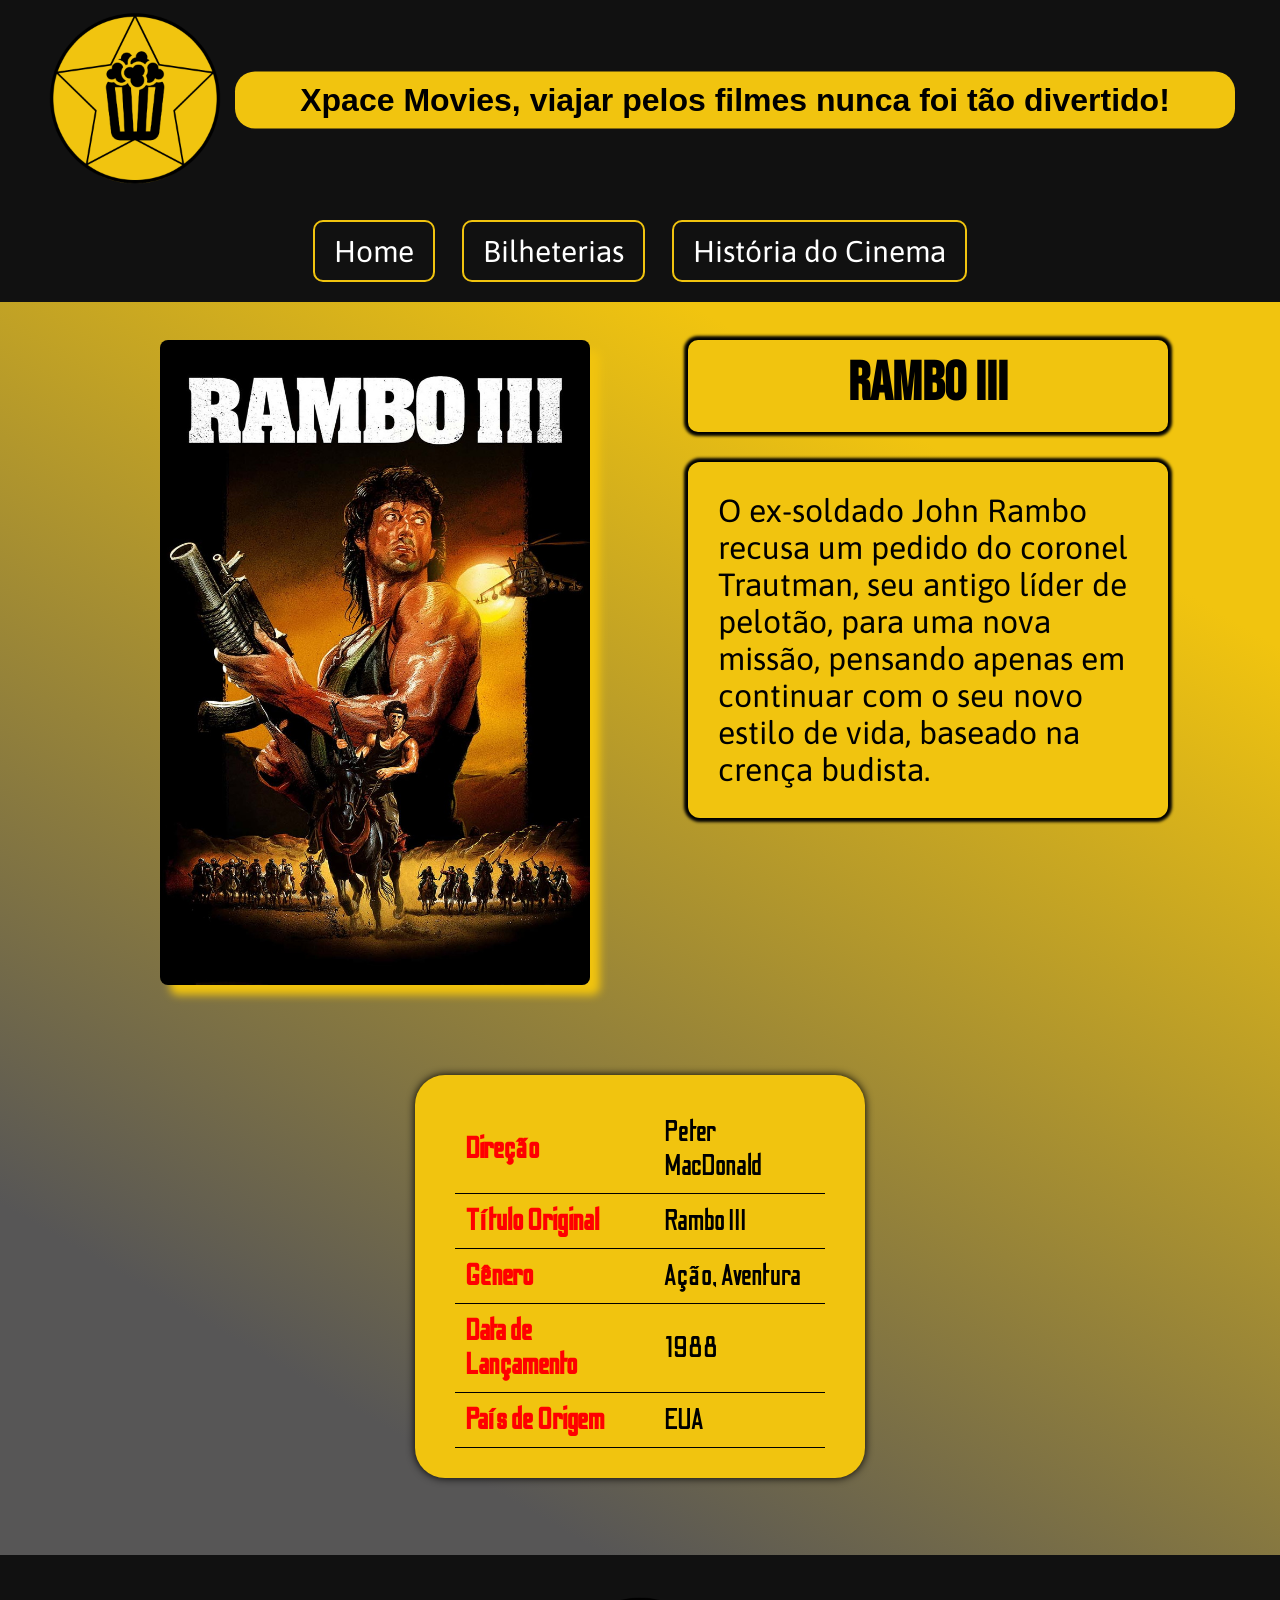
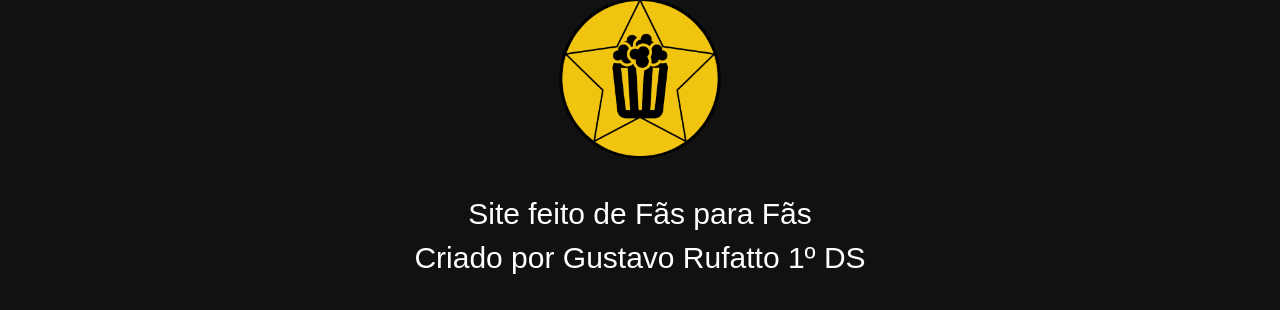
<file: Filmes/filme8.html>
<!DOCTYPE html>
<html lang="pt-BR">

<head>
    <meta charset="UTF-8">
    <meta http-equiv="X-UA-Compatible" content="IE=edge">
    <meta name="viewport" content="width=device-width, initial-scale=1.0">
    <link rel="stylesheet" type="text/css" href="./style2.css">
    <link rel="icon" href="../Imagens/logo.png"/>
    <title>Rambo III</title>
</head>

<body>
    <header>
        <div class="cabecalho">
            <img class="cabecalho-logo" src="../Imagens/logo.png" alt="logo" />
            <div class="cabecalho-box">
                <h1 class="cabecalho-letreiro">Xpace Movies, viajar pelos filmes nunca foi tão divertido! </h1>
            </div>
        </div>

        <nav>
            <ul class="menu">
                <a href="../Paginas/index.html">
                    <li>Home</li>
                </a>
                <a href="../Paginas/tabela_bilheteria.html">
                    <li>Bilheterias</li>
                </a>
                <a href="../Paginas/cinema.html">
                    <li>História do Cinema</li>
                </a>
    </header>
    <main>
        <div class="conteudo">
            <div class="filme-capa">
                <div class="filme-capa-imagem">
                    <img src="../Imagens/filme8.jpg" />
                </div>
            </div>
            <div class="filme-resumo">
                <div class="filme-titulo">
                    <h2>rambo III</h2>
                </div>
                <p>O ex-soldado John Rambo recusa um pedido do coronel Trautman, seu antigo líder de pelotão, para
                    uma nova missão, pensando apenas em continuar com o seu novo estilo de vida, baseado na crença
                    budista.</p>
            </div>
        </div>
        <div class="tabela-filme">
            <center>
                <table>
                    <tr>
                        <td class="especial">Direção</td>
                        <td class="tristeza">Peter MacDonald</td>
                    </tr>
                    <tr>
                        <td class="especial">Título Original</td>
                        <td class="tristeza">Rambo III</td>
                    </tr>
                    <tr>
                        <td class="especial">Gênero</td>
                        <td class="tristeza">Ação, Aventura</td>
                    </tr>
                    <tr>
                        <td class="especial">Data de Lançamento</td>
                        <td class="tristeza">1988</td>
                    </tr>
                    <tr>
                        <td class="especial">País de Origem</td>
                        <td class="tristeza">EUA</td>
                    </tr>
                </table>
            </center>
        </div>
    </main>
    <footer class="rodape">
        <div>
            <img class="rodape-logo" src="../Imagens/logo.png" />
            <p> Site feito de Fãs para Fãs</p>
            <p> Criado por Gustavo Rufatto 1º DS</p>
        </div>

    </footer>

</body>

</html>
</file>
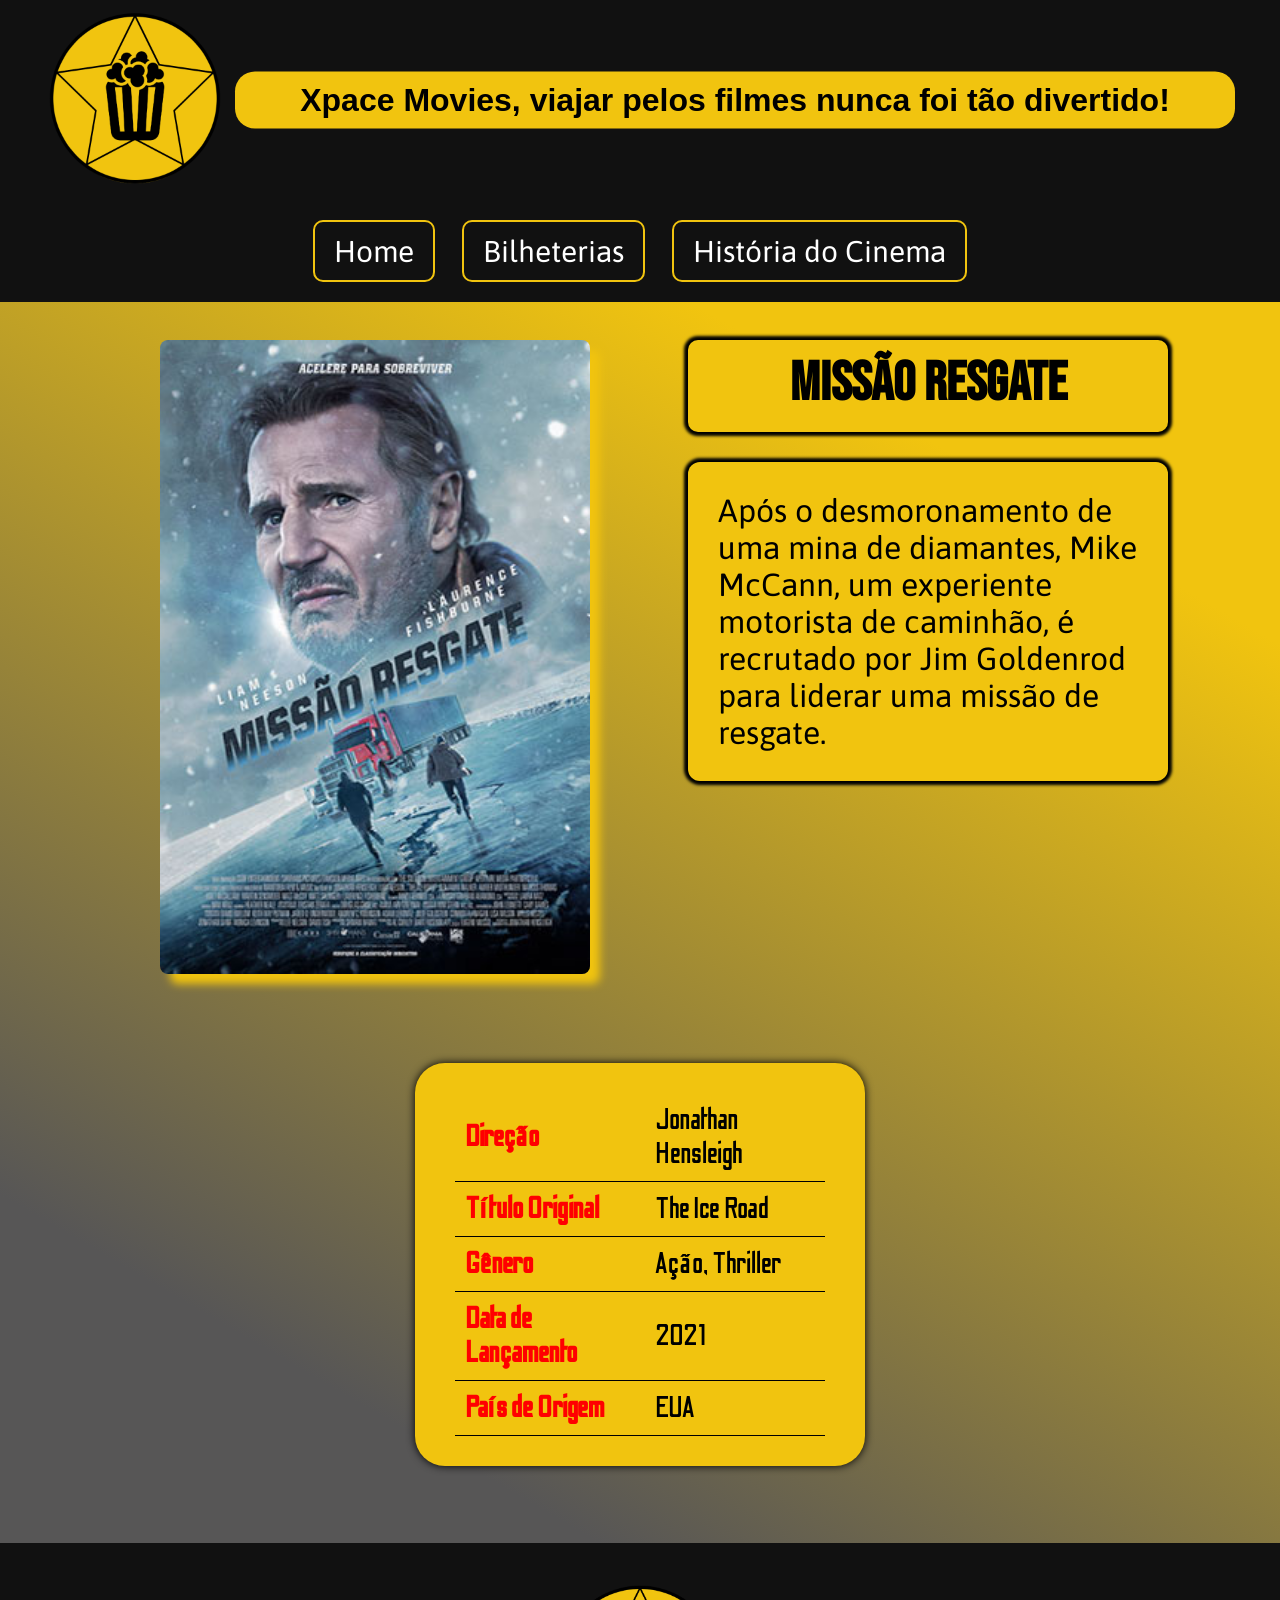
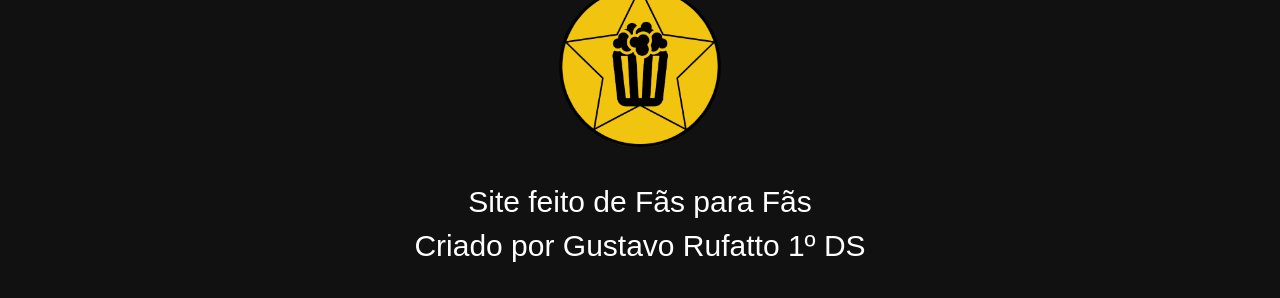
<file: Filmes/filme9.html>
<!DOCTYPE html>
<html lang="pt-BR">

<head>
    <meta charset="UTF-8">
    <meta http-equiv="X-UA-Compatible" content="IE=edge">
    <meta name="viewport" content="width=device-width, initial-scale=1.0">
    <link rel="stylesheet" type="text/css" href="./style2.css">
    <link rel="icon" href="../Imagens/logo.png"/>
    <title>Missão Resgate</title>

<body>
    <header>
        <div class="cabecalho">
            <img class="cabecalho-logo" src="../Imagens/logo.png" alt="logo" />
            <div class="cabecalho-box">
                <h1 class="cabecalho-letreiro">Xpace Movies, viajar pelos filmes nunca foi tão divertido! </h1>
            </div>
        </div>

        <nav>
            <ul class="menu">
                <a href="../Paginas/index.html">
                    <li>Home</li>
                </a>
                <a href="../Paginas/tabela_bilheteria.html">
                    <li>Bilheterias</li>
                </a>
                <a href="../Paginas/cinema.html">
                    <li>História do Cinema</li>
                </a>
    </header>
    <main>
        <div class="conteudo">
            <div class="filme-capa">
                <div class="filme-capa-imagem">
                    <img src="../Imagens/filme9.jpg" />
                </div>
            </div>
            <div class="filme-resumo">
                <div class="filme-titulo">
                    <h2>Missão resgate</h2>
                </div>
                <p>Após o desmoronamento de uma mina de diamantes, Mike McCann, um experiente motorista de caminhão,
                    é recrutado por Jim Goldenrod para liderar uma missão de resgate.</p>
            </div>
        </div>
        <div class="tabela-filme">
            <center>
                <table>
                    <tr>
                        <td class="especial">Direção</td>
                        <td class="tristeza">Jonathan Hensleigh</td>
                    </tr>
                    <tr>
                        <td class="especial">Título Original</td>
                        <td class="tristeza">The Ice Road</td>
                    </tr>
                    <tr>
                        <td class="especial">Gênero</td>
                        <td class="tristeza">Ação, Thriller</td>
                    </tr>
                    <tr>
                        <td class="especial">Data de Lançamento</td>
                        <td class="tristeza">2021</td>
                    </tr>
                    <tr>
                        <td class="especial">País de Origem</td>
                        <td class="tristeza">EUA</td>
                    </tr>
                </table>
            </center>
        </div>
    </main>
    <footer class="rodape">
        <div>
            <img class="rodape-logo" src="../Imagens/logo.png" />
            <p> Site feito de Fãs para Fãs</p>
            <p> Criado por Gustavo Rufatto 1º DS</p>
        </div>

    </footer>

</body>

</html>
</file>
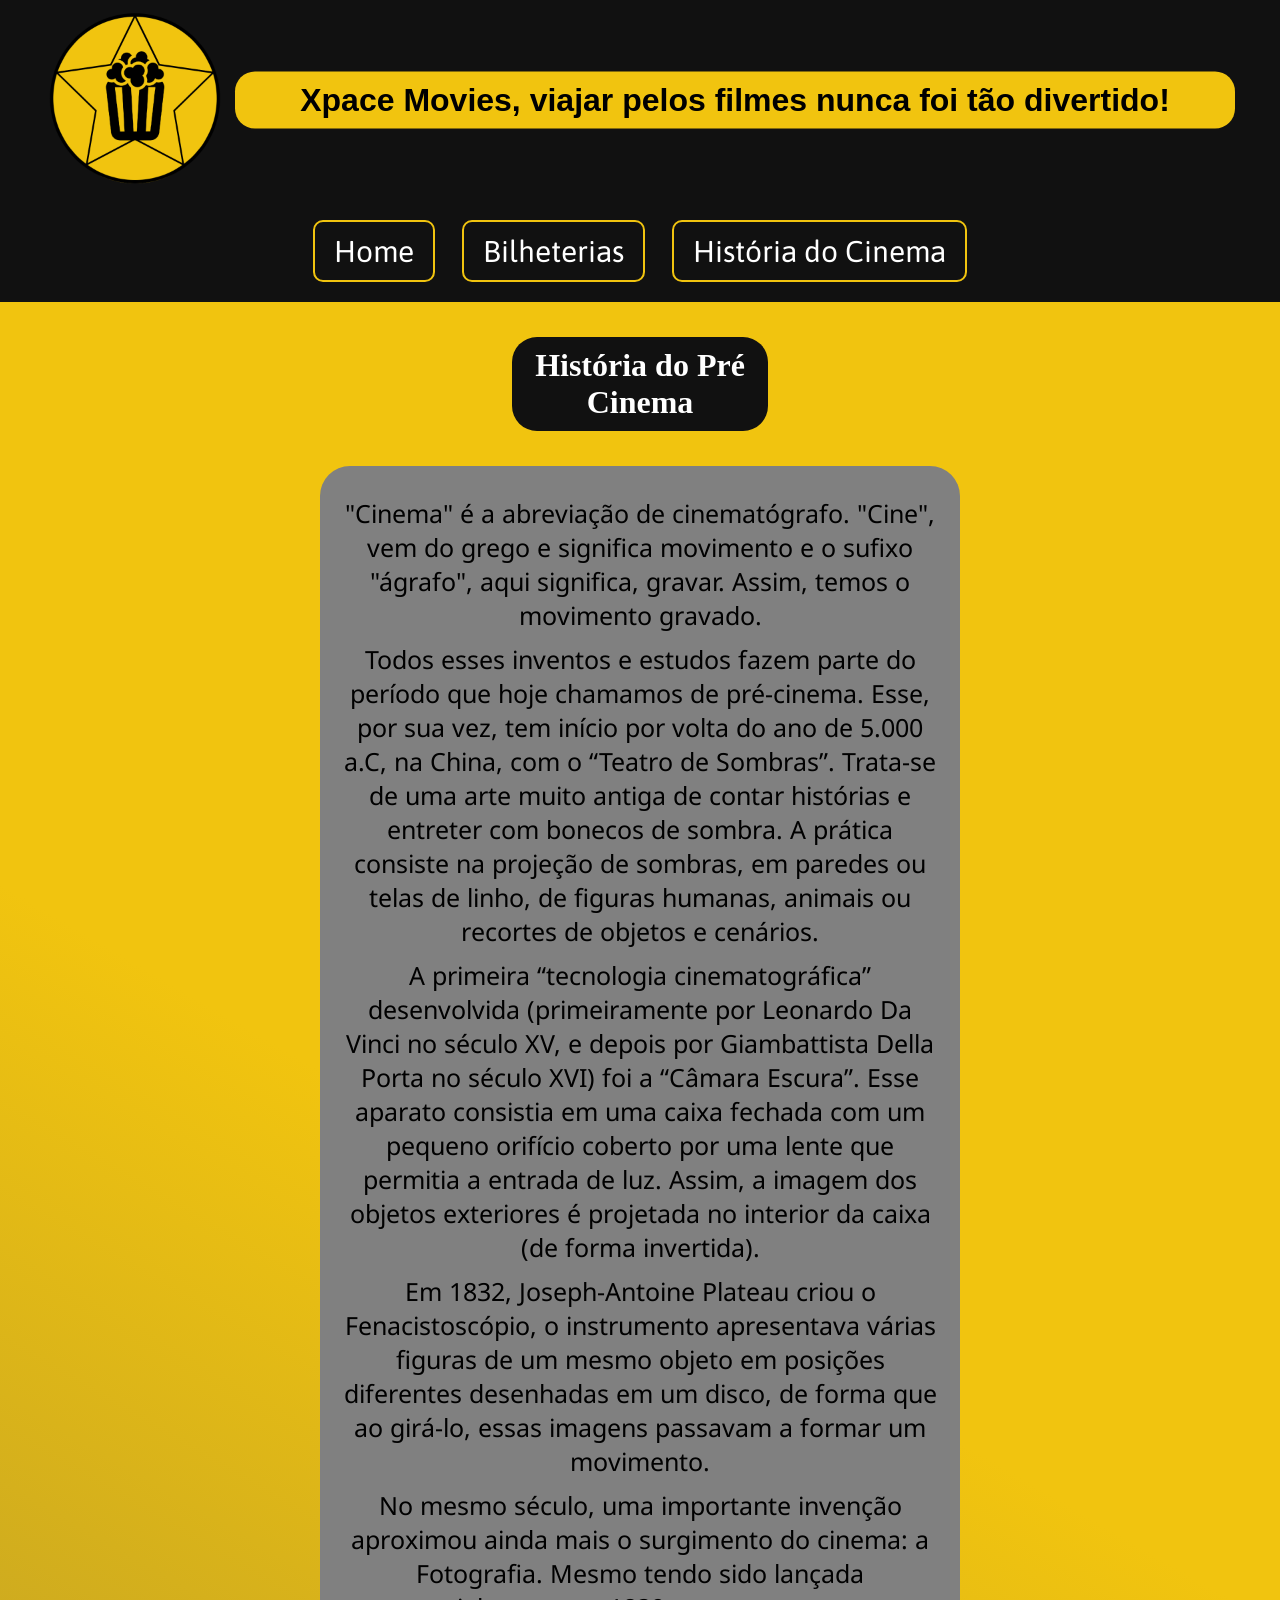
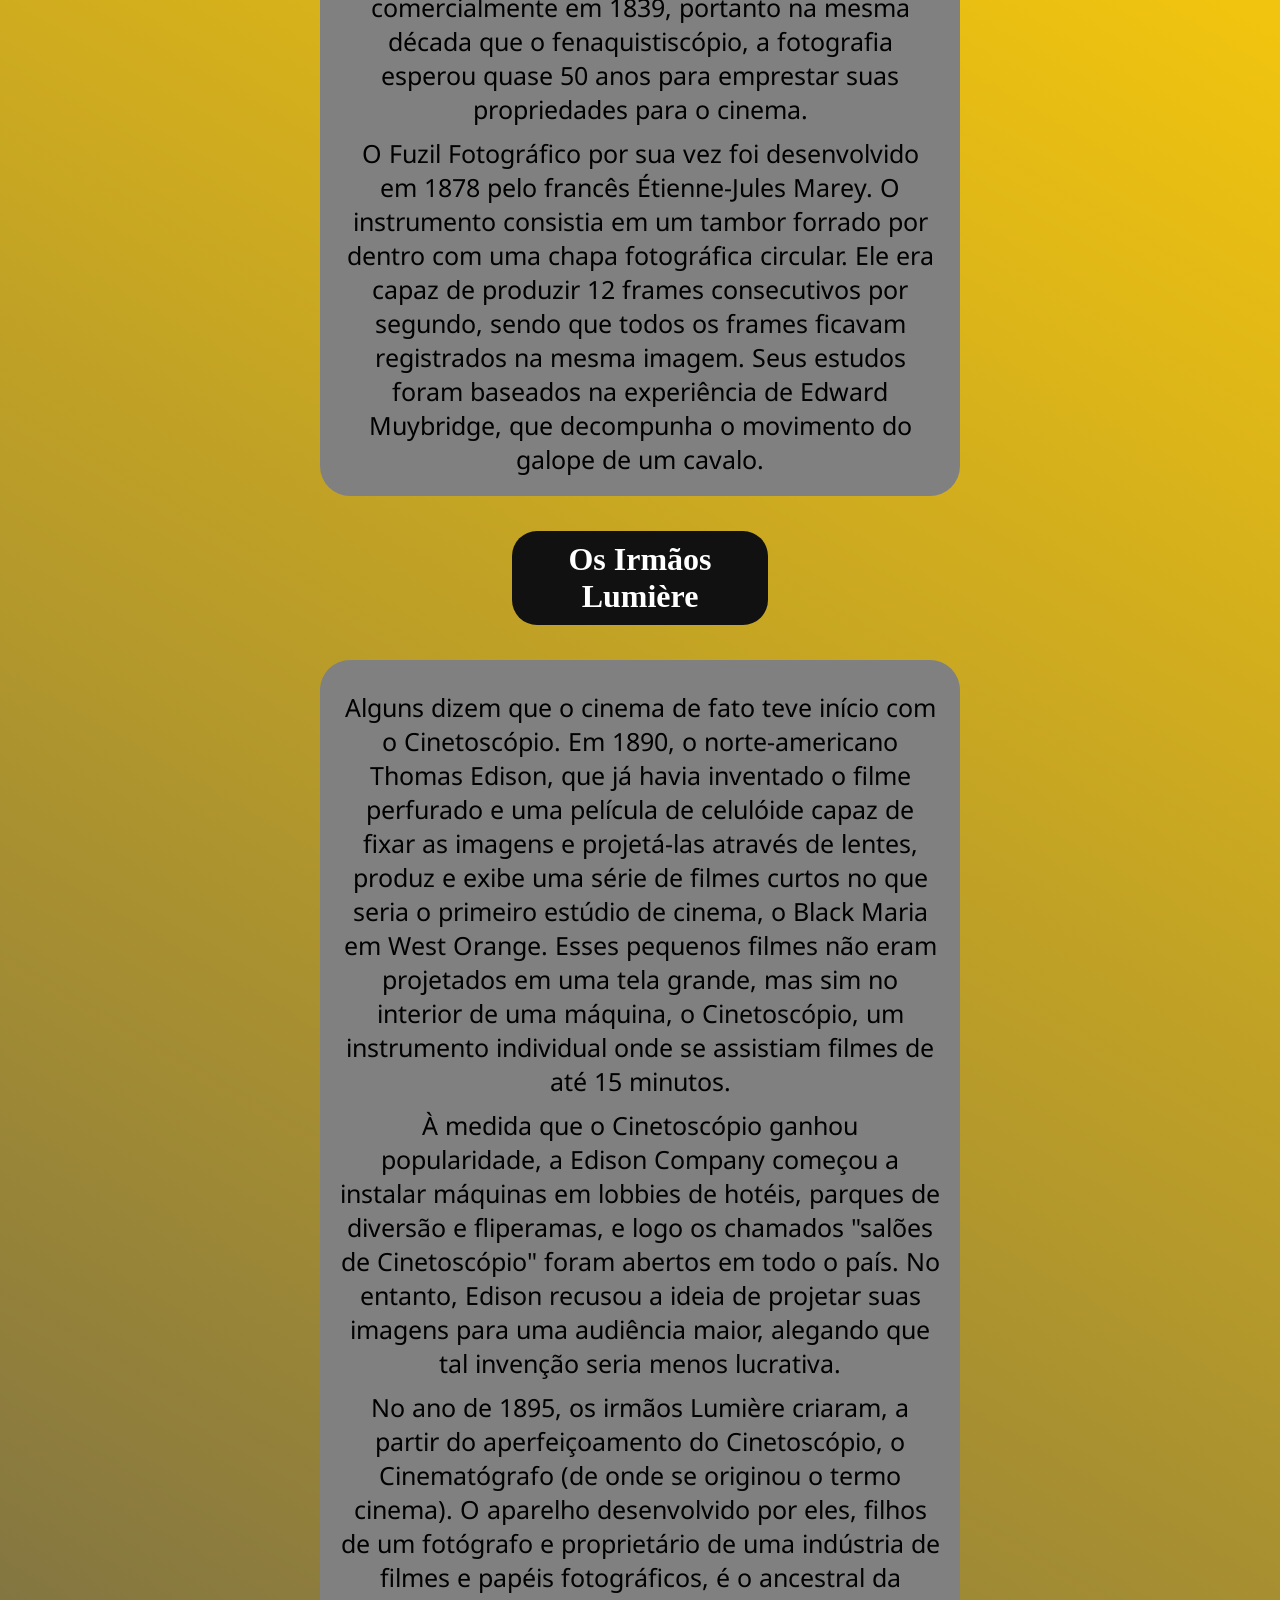
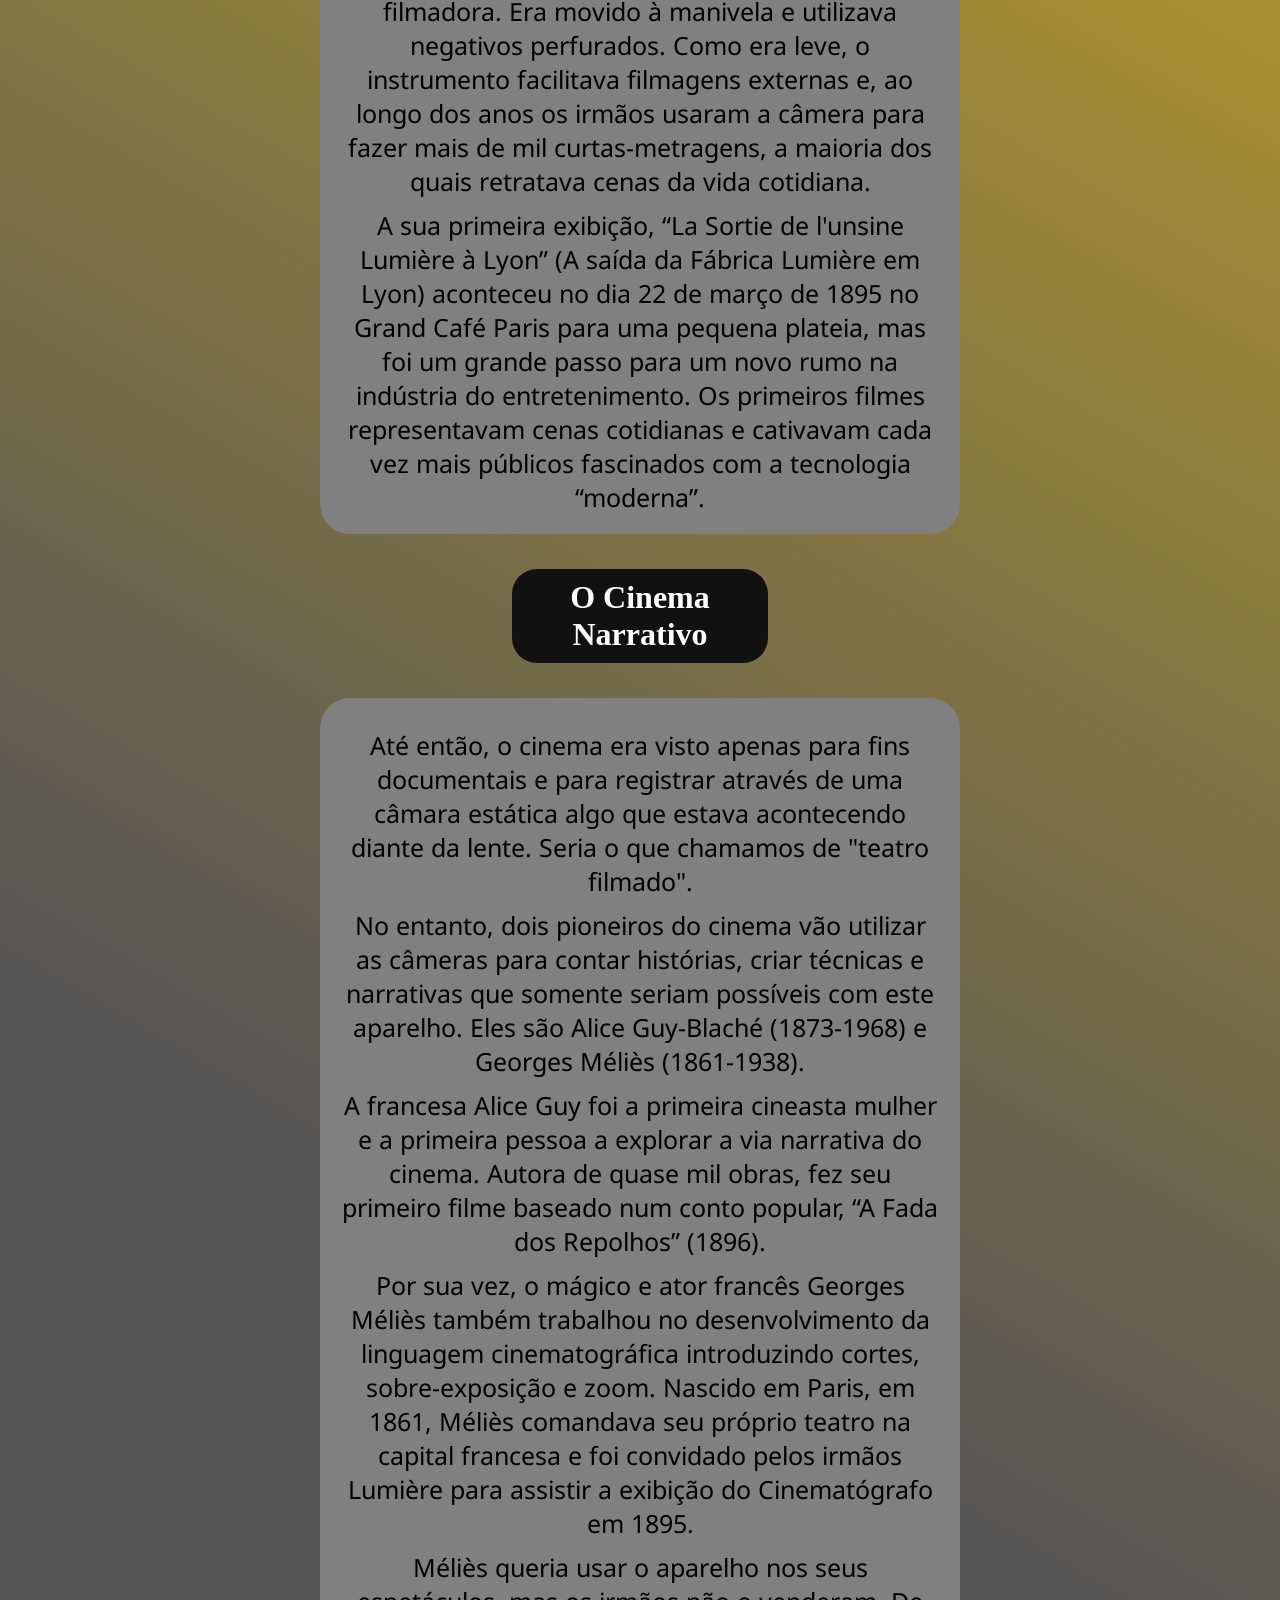
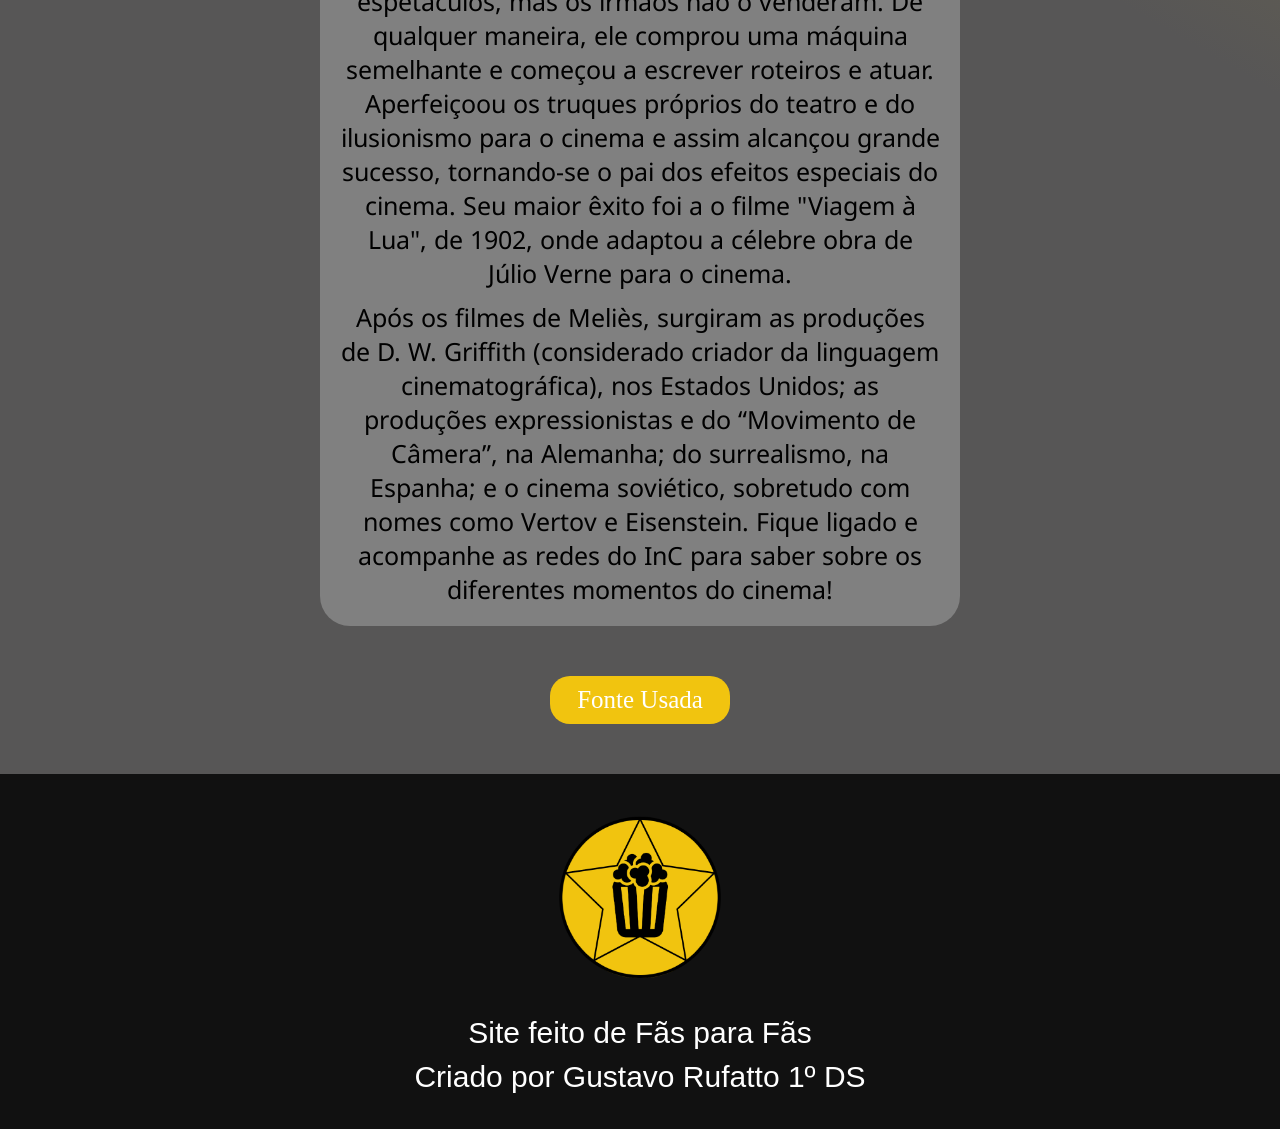
<file: Paginas/cinema.html>
<!DOCTYPE html>
<html lang="pt-BR">

<head>
    <meta charset="UTF-8">
    <meta http-equiv="X-UA-Compatible" content="IE=edge">
    <meta name="viewport" content="width=device-width, initial-scale=1.0">
    <link rel="icon" href="../Imagens/logo.png" />
    <link rel="stylesheet" type="text/css" href="style5.css">
    <title>História do Cinema</title>
</head>

<body>
    <header>
        <div class="cabecalho">
            <img class="cabecalho-logo" src="../Imagens/logo.png" alt="logo" />
            <div class="cabecalho-box">
                <h1 class="cabecalho-letreiro">Xpace Movies, viajar pelos filmes nunca foi tão divertido! </h1>
            </div>
        </div>

        <nav>
            <ul class="menu">
                <a href="index.html">
                    <li>Home</li>
                </a>
                <a href="tabela_bilheteria.html">
                    <li>Bilheterias</li>
                </a>
                <a href="cinema.html">
                    <li>História do Cinema</li>
                </a>
    </header>

    <div class="conteudo">
        <h1 class="conteudo-titulo">História do Pré Cinema</h1>
        <div class="conteudo-um">
            <p class="conteudo-texto">"Cinema" é a abreviação de cinematógrafo. "Cine", vem do grego e significa
                movimento e
                o sufixo "ágrafo",
                aqui
                significa, gravar. Assim, temos o movimento gravado.
            </p>
            <p class="conteudo-texto">Todos esses inventos e estudos fazem parte do período que hoje chamamos de
                pré-cinema.
                Esse, por sua vez, tem
                início por volta do ano de 5.000 a.C, na China, com o “Teatro de Sombras”. Trata-se de uma arte muito
                antiga
                de
                contar histórias e entreter com bonecos de sombra. A prática consiste na projeção de sombras, em paredes
                ou
                telas de linho, de figuras humanas, animais ou recortes de objetos e cenários.</p>
            <p class="conteudo-texto">A primeira “tecnologia cinematográfica” desenvolvida (primeiramente por Leonardo
                Da
                Vinci no século XV, e
                depois
                por Giambattista Della Porta no século XVI) foi a “Câmara Escura”. Esse aparato consistia em uma caixa
                fechada
                com um pequeno orifício coberto por uma lente que permitia a entrada de luz. Assim, a imagem dos objetos
                exteriores é projetada no interior da caixa (de forma invertida).</p>
            <p class="conteudo-texto">Em 1832, Joseph-Antoine Plateau criou o Fenacistoscópio, o instrumento apresentava
                várias figuras de um mesmo
                objeto em posições diferentes desenhadas em um disco, de forma que ao girá-lo, essas imagens passavam a
                formar
                um movimento. </p>
            <p class="conteudo-texto">No mesmo século, uma importante invenção aproximou ainda mais o surgimento do
                cinema:
                a Fotografia. Mesmo
                tendo
                sido lançada comercialmente em 1839, portanto na mesma década que o fenaquistiscópio, a fotografia
                esperou
                quase
                50 anos para emprestar suas propriedades para o cinema.</p>
            <p class="conteudo-texto">O Fuzil Fotográfico por sua vez foi desenvolvido em 1878 pelo francês
                Étienne-Jules
                Marey. O instrumento
                consistia em um tambor forrado por dentro com uma chapa fotográfica circular. Ele era capaz de produzir
                12
                frames consecutivos por segundo, sendo que todos os frames ficavam registrados na mesma imagem. Seus
                estudos
                foram baseados na experiência de Edward Muybridge, que decompunha o movimento do galope de um cavalo.
            </p>
        </div>
        <div>
            <h1 class="conteudo-titulo">Os Irmãos Lumière</h1>
            <div class="conteudo-um">
                <p class="conteudo-texto">Alguns dizem que o cinema de fato teve início com o Cinetoscópio. Em 1890,
                    o
                    norte-americano Thomas Edison,
                    que
                    já havia inventado o filme perfurado e uma película de celulóide capaz de fixar as imagens e
                    projetá-las
                    através
                    de lentes, produz e exibe uma série de filmes curtos no que seria o primeiro estúdio de cinema,
                    o Black
                    Maria em
                    West Orange. Esses pequenos filmes não eram projetados em uma tela grande, mas sim no interior
                    de uma
                    máquina, o
                    Cinetoscópio, um instrumento individual onde se assistiam filmes de até 15 minutos.</p>
                <p class="conteudo-texto">À medida que o Cinetoscópio ganhou popularidade, a Edison Company começou
                    a instalar
                    máquinas em lobbies de
                    hotéis, parques de diversão e fliperamas, e logo os chamados "salões de Cinetoscópio" foram
                    abertos em todo
                    o
                    país. No entanto, Edison recusou a ideia de projetar suas imagens para uma audiência maior,
                    alegando que tal
                    invenção seria menos lucrativa.</p>
                <p class="conteudo-texto">No ano de 1895, os irmãos Lumière criaram, a partir do aperfeiçoamento do
                    Cinetoscópio, o Cinematógrafo (de
                    onde
                    se originou o termo cinema). O aparelho desenvolvido por eles, filhos de um fotógrafo e
                    proprietário de uma
                    indústria de filmes e papéis fotográficos, é o ancestral da filmadora. Era movido à manivela e
                    utilizava
                    negativos perfurados. Como era leve, o instrumento facilitava filmagens externas e, ao longo dos
                    anos os
                    irmãos
                    usaram a câmera para fazer mais de mil curtas-metragens, a maioria dos quais retratava cenas da
                    vida
                    cotidiana.
                </p>
                <p class="conteudo-texto">A sua primeira exibição, “La Sortie de l'unsine Lumière à Lyon” (A saída
                    da Fábrica
                    Lumière em Lyon)
                    aconteceu no
                    dia 22 de março de 1895 no Grand Café Paris para uma pequena plateia, mas foi um grande passo
                    para um novo
                    rumo
                    na indústria do entretenimento. Os primeiros filmes representavam cenas cotidianas e cativavam
                    cada vez mais
                    públicos fascinados com a tecnologia “moderna”.</p>
            </div>
            <h1 class="conteudo-titulo">O Cinema Narrativo</h1>
            <div class="conteudo-um">
                <p class="conteudo-texto">Até então, o cinema era visto apenas para fins documentais e para
                    registrar
                    através de
                    uma câmara estática
                    algo
                    que estava acontecendo diante da lente. Seria o que chamamos de "teatro filmado".</p>
                <p class="conteudo-texto">No entanto, dois pioneiros do cinema vão utilizar as câmeras para contar
                    histórias,
                    criar técnicas e
                    narrativas
                    que somente seriam possíveis com este aparelho. Eles são Alice Guy-Blaché (1873-1968) e Georges
                    Méliès
                    (1861-1938).</p>
                <p class="conteudo-texto">A francesa Alice Guy foi a primeira cineasta mulher e a primeira pessoa a
                    explorar a
                    via narrativa do cinema.
                    Autora de quase mil obras, fez seu primeiro filme baseado num conto popular, “A Fada dos
                    Repolhos”
                    (1896).
                </p>
                <p class="conteudo-texto">Por sua vez, o mágico e ator francês Georges Méliès também trabalhou no
                    desenvolvimento da linguagem
                    cinematográfica introduzindo cortes, sobre-exposição e zoom. Nascido em Paris, em 1861, Méliès
                    comandava seu
                    próprio teatro na capital francesa e foi convidado pelos irmãos Lumière para assistir a exibição
                    do
                    Cinematógrafo em 1895.</p>
                <p class="conteudo-texto">Méliès queria usar o aparelho nos seus espetáculos, mas os irmãos não o
                    venderam. De
                    qualquer maneira, ele
                    comprou uma máquina semelhante e começou a escrever roteiros e atuar. Aperfeiçoou os truques
                    próprios do
                    teatro e do ilusionismo para o cinema e assim alcançou grande sucesso, tornando-se o pai dos
                    efeitos
                    especiais do cinema. Seu maior êxito foi a o filme "Viagem à Lua", de 1902, onde adaptou a
                    célebre
                    obra de
                    Júlio Verne para o cinema.</p>
                <p class="conteudo-texto">Após os filmes de Meliès, surgiram as produções de D. W. Griffith
                    (considerado
                    criador
                    da linguagem
                    cinematográfica), nos Estados Unidos; as produções expressionistas e do “Movimento de Câmera”,
                    na
                    Alemanha;
                    do surrealismo, na Espanha; e o cinema soviético, sobretudo com nomes como Vertov e Eisenstein.
                    Fique ligado
                    e acompanhe as redes do InC para saber sobre os diferentes momentos do cinema!</p>
            </div>
        </div>
    </div>
    <div class="fonte">
        <p><a
                href="https://institutodecinema.com.br/mais/conteudo/a-origem-do-cinema#:~:text=No%20ano%20de%201895%2C%20os,é%20o%20ancestral%20da%20filmadora.">Fonte
                Usada</a></p>
    </div>

    <footer class="rodape">
        <div>
            <img class="rodape-logo" src="../Imagens/logo.png" />
            <p> Site feito de Fãs para Fãs</p>
            <p> Criado por Gustavo Rufatto 1º DS</p>
        </div>

    </footer>
</body>

</html>
</file>
<file: style3.css>
* {
    margin: 0;
    padding: 0;
    box-sizing: border-box;
}

body {
    font-family: Arial, Helvetica, sans-serif;
    background: url(../Paginas/fundo.jpg) no-repeat center center fixed;
    /* Ao colocar os comandos do lado da URL, eu já coloco tudo de uma vez, o no-repeat é pra não ficar duplicando a imagem, o primeiro center é o eixo X, o segundo é o Y e o fixed é pra imagem não sair do lugar. */
    background-size: cover;
    /* -webkit, -moz, -o, são comandos pra funcionar em um navegador específico, certos navegadores não tem suporte pra alguns comandos. */
    -webkit-background-size: cover;
    -moz-background-size: cover;
    -o-background-size: cover;
}

.tela-login h1 {
    margin-bottom: 20px;
    text-align: center;
}

.tela-login {
    background-color: rgba(0, 0, 0, 0.9);
    display: flex;
    flex-direction: column;
    padding: 70px;
    margin: 0 auto;
    border-radius: 15px;
    color: white;
    width: 100%;
    max-width: 550px;
}

input {
    padding: 15px;
    border: 4px;
    outline: none;
    font-size: 15px;
}

.botao {
    text-decoration: none;
    background-color: rgba(241, 196, 15, 1.0);
    border: none;
    border-radius: 15px;
    padding: 10px;
    width: 100%;
    font-size: 25px;
    color: black;
    text-align: center;
    cursor: pointer;
}

.botao:hover {
    background: rgba(200, 146, 15, 1.0);
}

.logo {
    position: absolute;
    width: 500px;
}

.conteudo {
    position: absolute;
    top: 50%;
    left: 50%;
    transform: translate(-50%, -50%);
    width: 90%;
}

@media screen and (max-width: 1670px) {
    .logo {
        display: block;
        position: relative;
        margin: 0 auto;
    }
}

@media screen and (max-width: 550px) {
    .logo {
        width: 75%;
    }

    .tela-login {
        width: calc(100% - 20px);
    }
}
</file>
<file: Paginas/style.css>
@import url('https://fonts.googleapis.com/css2?family=Asap&display=swap');
@import url('https://fonts.googleapis.com/css2?family=Bebas+Neue&family=Josefin+Sans:wght@200&display=swap');
@import url('https://fonts.googleapis.com/css2?family=Arya&family=Bebas+Neue&display=swap');
@import url('https://fonts.googleapis.com/css2?family=Zen+Loop&display=swap');
/* Eu gosto muito de usar as fontes do Google, facilita muito minha vida :P */

* {
    padding: 0;
    margin: 0;
    box-sizing: border-box;
    /* Box-Sizing é pra respeitar a largura do monitor 👍 */
}

/* html {
    scroll-behavior: smooth;
} */

body {
    /* padding-left: ;
    padding-right: ;
    padding-top: ; */
    background: linear-gradient(30.15deg, rgb(87, 86, 86) 26.62%, #f1c40f 75.61%);
    transition: 1s;
    /* O transition serve pra caso aja alguma mudança nos valores do body, ele da uma "duração" a mudança de valor, pra dar um efeito mais leve */

}

.menu {
    padding: 10px;
}

.menu a li:hover {
    background-color: #f1c40f;
    transition: 0.3s;
}

.menu a li {
    display: inline-flex;
    margin: 10px;
    border: 2px solid #f1c40f;
    padding: 12px 19px;
    border-radius: 10px;
}

.menu a{
    text-decoration: none;
    color: white;
    font-size: 30px;
    font-family: 'Asap';
} 
ul {
    padding-top: 10px;
    background-color: #111;
    padding: 10px;
}

nav {
    background-color: #111;
}

.cabecalho {
    display: flex;
    position: relative;
    justify-content: center;
    background-color: #111;
    height: 200px;
}

.cabecalho-logo {
    width: 200px;
    position: absolute;
    /* Position absolute pra fazer outros elementos dentro da div ignorarem a colisão com a imagem */
    left: 50px;
    top: 60%;
    transform: translateY(-50%);
    /* Movimenta algo usando o sistema cartesiano refente ao eixo X e Y dentro da div */
}

.cabecalho-letreiro {
    padding: 10px;
    text-align: center;
    background-color: #f1c40f;
    border-radius: 20px;
    font-family: 'Oleo Script', 'Arial', Helvetica, sans-serif;
    position: absolute;
    left: 50%;
    top: 50%;
    transform: translate(-50%, -50%);
    width: 100%;
}

.cabecalho-box {
    position: relative;
    width: 1000px;
}

nav {
    justify-content: center;
    display: flex;
}

.letras {
    background-color: rgba(241, 196, 15, 1.0);
    border-radius: 50px;
    width: 500px;
    height: 70px;
    font-size: 28px;
    text-align: center;
    margin-top: 20px;
    display: flex;
    justify-content: center;
    align-items: center;
    box-shadow: 0px 0px 25px black;
}

.letras {
    font-family: 'Arial', Helvetica, sans-serif;
}

.conteudo {
    margin: 0 auto;
    width: 75%;
    /* Display grid é pra deixar os conteudos dividos por colunas, geralmente esse tipo de conteúdo com uma div do lado da outra fica melhor de mexer com grid */
    display: grid;
    grid-gap: 15%;
    gap: 9%;
    grid-template-columns: 35% 50%;
    margin-top: 3%;
    margin-bottom: 7%;
    transition: 0.5s;
}

.filme-capa {
    display: grid;
    aspect-ratio: 1/1;
    /* Aspect Ratio é a proporção do quadrado, 1/1 seria um quadrado e a imagem não fica distorcida */
    place-items: center;
    width: 100%;
}

.filme-capa-imagem img {
    display: block;
    object-fit: cover;
    width: 100%;
    width: 370px;
    border-radius: 8px;
    opacity: 1;
    transition: 0.3s ease-in-out;
}

.filme-capa-strong-orange {
    box-shadow: 10px 10px 8px rgba(253, 137, 5, 0.884);
}

.filme-capa-orange {
    box-shadow: 10px 10px 8px rgba(253, 174, 5, 0.884);
}

.filme-capa-yellow {
    box-shadow: 10px 10px 8px rgba(241, 196, 15, 1.0);
}

.filme-capa-imagem img:hover {
    opacity: 1.5;
    cursor: pointer;
    box-shadow: 0px 0px 25px black;
    transform: scale(1.1);
    /* transform: scale é pra mexer na escala da imagem de uma forma mais suave, se usar o Zoom, ele simplesmente da um zoom na imagem e não da pra usar o comando de transition. 1.0 é a resolução normal da imagem, se botar menos, ela diminui, se aumentar, ela fica maior */
}

.filme-resumo h2 {
    display: grid;
    grid-template-columns: 1fr;
    color: black;
    border-radius: 15%;
    margin-bottom: 5px;
    height: 5%;
    font-size: 55px;
    font-family: 'Bebas Neue', cursive, 'Arial', Helvetica, sans-serif;
}

.link-titulo {
    text-decoration: none;
}

.filme-titulo {
    display: flex;
    padding: 10px 15px;
    background-color: rgba(241, 196, 15, 1.0);
    border-radius: 10px;
    text-align: center;
    justify-content: center;
    margin: 0 auto;
    transition: 0.3s;
    transition-timing-function: ease-in-out 0.3s;
    box-shadow: 0px 0px 3px 4px black;
}

.filme-titulo:hover {
    background-color: rgba(241, 196, 15, 1);
    box-shadow: 0px 0px 3px 4px white;
    color: white;
}

.filme-resumo p {
    margin-top: 30px;
    background-color: #f1c40f;
    padding: 30px;
    font-size: 35px;
    border-radius: 12px;
    font-family: 'Asap', cursive, Arial, Helvetica, sans-serif;
    box-shadow: 0px 0px 3px 4px black;
}

.rodape {
    background-color: #111;
    color: white;
    text-align: center;
    padding: 30px;
}

.rodape-logo {
    height: 200px;
    padding-bottom: 10px;
}

.rodape p {
    padding: 5px;
    font-family: 'Zen Loop', cursive, 'Arial', Helvetica, sans-serif;
}

.rodape div {
    align-items: center;
    font-size: 30px;
}

/* SEÇÃO RESPONSIVA DO SITE */

/* Serve pra setar uma média responsiva pra um tamanho de monitor específico */

@media screen and (max-width:1600px) {
    .cabecalho-logo {
        position: initial;
        transform: none;
    }

    .cabecalho-box {
        margin-right: 10px;
    }
}

@media screen and (max-width: 1300px) {
    .conteudo {
        gap: 20%;
    }

    .filme-capa-imagem img {
        width: 430px;
    }

    .filme-resumo p {
        font-size: 32px;
    }
}

@media screen and (max-width: 1150px) {
    .cabecalho-letreiro {
        font-size: 28px;
        width: 850px;
    }

    .conteudo {
        gap: 23%;
    }

    .filme-resumo p {
        font-size: 30px;
    }

    .filme-resumo h2 {
        font-size: 45px;
    }

}

@media screen and (max-width: 1070px) {
    .filme-capa-imagem img {
        width: 380px;
    }

    .cabecalho-box {
        margin-right: 20px;
    }

    .letras {
        font-size: 27px;
        width: 415px;
    }

    .cabecalho-letreiro {
        font-size: 25px;
        width: 730px;
    }
}

@media screen and (max-width: 950px) {
    .cabecalho {
        flex-direction: column;
    }

    .cabecalho-logo {
        margin: 0 auto;
        padding-top: 30px;
    }

    .cabecalho-box {
        width: 100%;
    }

    .cabecalho-letreiro {
        position: initial;
        transform: none;
        margin: 0 auto;
        font-size: 20px;
    }

    nav {
        padding-top: 30px;
    }

    .conteudo {
        gap: 25%;
    }

    .filme-resumo {
        width: 100%;
        margin-right: 50px;
    }

    .filme-resumo p {
        font-size: 27px;
    }

    .filme-resumo h2 {
        font-size: 40px;
    }

}

@media screen and (max-width: 900px) {
    .conteudo {
        display: block;
    }

    .cabecalho-letreiro {
        width: 80%;
    }
}
@media screen and (max-width: 800px) {
    .filme-capa {
        margin-bottom: 30px;
    }

    .cabecalho-logo {
        width: 140px;
    }
}

@media screen and (max-width: 500px) {
    .filme-capa-imagem img {
        width: 345px;
    }

    .conteudo {
        text-align: center;
    }
}

@media screen and (max-width: 480px) {
    .menu a li {
        display: block;
        text-align: center;
    }
}

@media screen and (max-width: 450px) {
    .cabecalho-letreiro {
        font-size: 15px;
    }

    .letras {
        font-size: 20px;
        width: calc(100% - 30px);
    }

    .filme-capa-imagem img {
        width: 250px;
    }

    .filme-resumo h2 {
        font-size: 30px;
    }

    .filme-resumo p {
        font-size: 25px
    }
}

@media screen and (max-width: 400px) {

    .filme-capa-imagem img {
        width: 100%;
    }

    .filme-resumo p {
        font-size: 22px;
    }

    .tabela-filme td {
        font-size: 20px;
        width: 50%;
    }
}
</file>
<file: style5.css>
@import url('https://fonts.googleapis.com/css2?family=Asap&display=swap');
@import url('https://fonts.googleapis.com/css2?family=Bebas+Neue&family=Josefin+Sans:wght@200&display=swap');
@import url('https://fonts.googleapis.com/css2?family=Odibee+Sans&display=swap');
@import url('https://fonts.googleapis.com/css2?family=Koulen&display=swap');
@import url('https://fonts.googleapis.com/css2?family=Oswald:wght@300&display=swap');
@import url('https://fonts.googleapis.com/css2?family=Noto+Sans:wght@300&display=swap');

* {
    margin: 0;
    padding: 0;
    box-sizing: border-box;
}

body {
    background: linear-gradient(30.15deg, rgb(87, 86, 86) 26.62%, #f1c40f 75.61%);
    transition: 1s;
}

.menu a li:hover {
    background-color: #f1c40f;
    transition: 0.3s;
}

.menu a li {
    display: inline-flex;
    margin: 10px;
    border: 2px solid #f1c40f;
    padding: 12px 19px;
    border-radius: 10px;
}

.menu a{
    text-decoration: none;
    color: white;
    font-size: 30px;
    font-family: 'Asap';
}

ul {
    padding-top: 10px;
    background-color: #111;
    padding: 10px;
}

nav {
    background-color: #111;
}

.cabecalho {
    display: flex;
    position: relative;
    justify-content: center;
    background-color: #111;
    height: 200px;
}

.cabecalho-logo {
    width: 200px;
    position: absolute;
    /* Position absolute pra fazer outros elementos dentro da div ignorarem a colisão com a imagem */
    left: 50px;
    top: 60%;
    transform: translateY(-50%);
    /* Movimenta algo usando o sistema cartesiano refente ao eixo X e Y dentro da div */
}

.cabecalho-letreiro {
    padding: 10px;
    text-align: center;
    background-color: #f1c40f;
    border-radius: 20px;
    font-family: 'Oleo Script', 'Arial', Helvetica, sans-serif;
    position: absolute;
    left: 50%;
    top: 50%;
    transform: translate(-50%, -50%);
    width: 100%;
}

.cabecalho-box {
    position: relative;
    width: 1000px;
}

nav {
    justify-content: center;
    display: flex;
}

.conteudo {
    display: block;
    text-align: center;
    justify-content: center;
}

.conteudo-titulo {
    margin: 35px auto;
    background-color: #111;
    color: white;
    width: 20%;
    border-radius: 25px;
    padding: 10px;
}

.conteudo-um {
    width: 50%;
    background-color: gray;
    margin: auto;
    border-radius: 30px;
    padding: 20px;
}

.conteudo-texto {
    font-size: 25px;
    transition: 0.3s ease-in-out;
    margin-top: 10px;
    font-family: 'Noto Sans';
}

.conteudo-texto:hover {
    transform: scale(1.2);
    color: white;
    text-shadow: 2px 2px #111;
}

a {
    color: white;
    text-decoration: none;
    width: 300px;
}

a p {
    padding: 10px;
    background-color: #f1c40f;
    text-align: center;
    font-size: 25px;
    border-radius: 20px;
    width: 300px;
    margin: 0 auto;
}

.rodape {
    background-color: #111;
    color: white;
    text-align: center;
    padding: 30px;
}

.rodape-logo {
    height: 200px;
    padding-bottom: 10px;
}

.rodape p {
    padding: 5px;
    font-family: 'Zen Loop', cursive, 'Arial', Helvetica;
}

.rodape div {
    align-items: center;
    font-size: 30px;
}
</file>
<file: Filmes/style2.css>
@import url('https://fonts.googleapis.com/css2?family=Asap&display=swap');
@import url('https://fonts.googleapis.com/css2?family=Bebas+Neue&family=Josefin+Sans:wght@200&display=swap');
@import url('https://fonts.googleapis.com/css2?family=Odibee+Sans&display=swap');

* {
    padding: 0;
    margin: 0;
    box-sizing: border-box;
    /* Box-Sizing é pra respeitar a largura do monitor 👍 */
}

body {
    /* padding-left: ;
    padding-right: ;
    padding-top: ; */
    background: linear-gradient(30.15deg,   rgb(87, 86, 86) 26.62%, #f1c40f 75.61%);
    transition: 1s;
    /* O transition serve pra caso aja alguma mudança nos valores do body, ele da uma "duração" a mudança de valor, pra dar um efeito mais leve */

}

.menu a li:hover {
    background-color: #f1c40f;
    transition: 0.3s;
}

.menu a li {
    display: inline-flex;
    margin: 10px;
    border: 2px solid #f1c40f;
    padding: 12px 19px;
    border-radius: 10px;
}

.menu a{
    text-decoration: none;
    color: white;
    font-size: 30px;
    font-family: 'Asap';
}

ul {
    padding-top: 10px;
    background-color: #111;
    padding: 10px;
}

nav {
    background-color: #111;
}

.cabecalho {
    display: flex;
    position: relative;
    justify-content: center;
    background-color: #111;
    height: 200px;
}

.cabecalho-logo {
    width: 200px;
    position: absolute;
        /* Position absolute pra fazer outros elementos dentro da div ignorarem a colisão com a imagem */
    left: 50px;
    top: 60%;
    transform: translateY(-50%);
        /* Movimenta algo usando o sistema cartesiano refente ao eixo X e Y dentro da div */
}

.cabecalho-letreiro {
    padding: 10px;
    text-align: center;
    background-color: #f1c40f;
    border-radius: 20px;
    font-family: 'Oleo Script', Arial, cursive;
    position: absolute;
    left: 50%;
    top: 50%;
    transform: translate(-50%, -50%);
    width: 100%;
}

.cabecalho-box {
    position: relative;
    width: 1000px;
}

nav  {
    justify-content: center;
    display: flex;
}

.conteudo {
    margin: 0 auto;
    width: 75%;
    display: grid;
    grid-gap: 15%;
    gap: 9%;
    grid-template-columns: 35% 50%;
    margin-top: 3%;
    margin-bottom: 7%;
}

.filme-capa {
    display: grid;
    aspect-ratio: 1/1;
    place-items: center;
    width: 100%;
}

.filme-capa-imagem img {
    display: block;
    object-fit: cover;
    width: 100%;
    width: 350px;
    border-radius: 8px;
    box-shadow: 10px 10px 8px rgba(241, 196, 15, 1.0);
    opacity: 1;
	-webkit-transition: .3s ease-in-out;
	transition: .3s ease-in-out;
}

.filme-resumo h2 {
    display: grid;
    grid-template-columns: 1fr;
    color: black;
    border-radius: 15%;
    margin-bottom: 5px;
    height: 5%;
    font-size: 55px;
    font-family: 'Bebas Neue', Arial, cursive;
}

.filme-titulo {
    display: flex;
    padding: 10px 15px;
    background-color: rgba(241, 196, 15, 1.0);
    border-radius: 10px;
    text-align: center;
    justify-content: center;
    margin: 0 auto;
    box-shadow: 0px 0px 3px 4px black;
}

.filme-resumo p {
    margin-top: 30px;
    background-color: #f1c40f;
    padding: 30px;
    font-size: 35px;
    border-radius: 12px;
    font-family: 'Asap', 'Arial', cursive;
    box-shadow: 0px 0px 3px 4px black;
}

.tabela-filme {
    display: block;
    width: 450px;
    margin: 0 auto;
    padding: 30px 40px;
    background-color:rgba(241, 196, 15, 1.0);
    border-radius: 30px;
    box-shadow: 0px 0px 8px black;
}

table, th, td {
    border-bottom: 1px solid black;
    border-collapse: collapse;
    padding: 10px;
    font-size: 30px;
}

tr:hover {
    background-color: rgba(200, 140, 15, 1.0);
    border-radius: 50px;
}

.especial {
    color: red;
    font-weight: bold;
    font-family: 'Odibee Sans', 'Arial', cursive;
}

.tristeza {
    font-family: 'Odibee Sans', 'Arial', cursive;
}

.rodape {
    background-color: #111;
    color: white;
    text-align: center;
    padding: 30px;
    margin-top: 6%;
}

.rodape-logo {
    height: 200px;
    padding-bottom: 10px;
}

.rodape p {
    padding: 5px;
    font-family: 'Zen Loop', 'Arial', cursive;
}

.rodape div {
    align-items: center;
    font-size: 30px;
}

@media screen and (max-width:1600px) {
    .cabecalho-logo {
        position: initial;
        transform: none;
    }

    .cabecalho-box {
        margin-right: 10px;
    }
}

@media screen and (max-width: 1300px) {
    .conteudo {
        gap: 20%;
    }

    .filme-capa-imagem img {
        width: 430px;
    }

    .filme-resumo p {
        font-size: 32px;
    }
}

@media screen and (max-width: 1150px) {
    .cabecalho-letreiro {
        font-size: 28px;
        width: 850px;
    }

    .conteudo {
        gap: 23%;
    }

    .filme-resumo p {
        font-size: 30px;
    }

    .filme-resumo h2 {
        font-size: 45px;
    }

}

@media screen and (max-width: 1070px) {
    .filme-capa-imagem img {
        width: 380px;
    }

    .cabecalho-box {
        margin-right: 20px;
    }

    .cabecalho-letreiro {
        font-size: 25px;
        width: 730px;
    }
}

@media screen and (max-width: 950px) {
    .cabecalho {
        flex-direction: column;
    }

    .cabecalho-logo {
        margin: 0 auto;
        padding-top: 30px;
    }

    .cabecalho-box {
        width: 100%;
    }

    .cabecalho-letreiro {
        position: initial;
        transform: none;
        margin: 0 auto;
        font-size: 20px;
    }

    nav {
        padding-top: 30px;
    }

    .conteudo {
        gap: 25%;
    }

    .filme-resumo {
        width: 100%;
        margin-right: 50px;
    }

    .filme-resumo p {
        font-size: 27px;
    }

    .filme-resumo h2 {
        font-size: 40px;
    }

}

@media screen and (max-width: 900px) {
    .conteudo {
        display: block;
    }

    .cabecalho-letreiro {
        width: 80%;
    }
}

@media screen and (max-width: 800px) {
    .filme-capa {
        margin-bottom: 30px;
    }

    .cabecalho-logo {
        width: 140px;
    }
}

@media screen and (max-width: 480px) {
    .cabecalho-letreiro {
        width: 80%;
    }

    .filme-capa-imagem img {
        margin-top: 20px;
        width: 300px;
    }

    .tabela-filme {
        width: 400px;
    }

    .rodape p {
        font-size: 20px;
    }

    .rodape-logo {
        width: 150px;
        height: 150px;
    }
}

@media screen and (max-width: 450px) {
    .cabecalho-letreiro {
        font-size: 15px;
    }
    
    .menu a li {
        display: block;
        text-align: center;
    }
}

@media screen and (max-width: 400px) {

    .filme-capa-imagem img {
        width: 100%;
    }

    .filme-resumo p {
        font-size: 22px;
    }

    .tabela-filme {
        width: 335px;
        margin: 20px;
    }

    .tabela-filme, th, td {
        font-size: 25px;
    }

    .rodape p {
        font-size: 25px;
    }
}
</file>
<file: Paginas/style5.css>
@import url('https://fonts.googleapis.com/css2?family=Asap&display=swap');
@import url('https://fonts.googleapis.com/css2?family=Bebas+Neue&family=Josefin+Sans:wght@200&display=swap');
@import url('https://fonts.googleapis.com/css2?family=Odibee+Sans&display=swap');
@import url('https://fonts.googleapis.com/css2?family=Koulen&display=swap');
@import url('https://fonts.googleapis.com/css2?family=Oswald:wght@300&display=swap');
@import url('https://fonts.googleapis.com/css2?family=Noto+Sans:wght@300&display=swap');

/* Fontes importadas do Google ;) */

* {
    margin: 0;
    padding: 0;
    box-sizing: border-box;
}

::-webkit-scrollbar {
    display: none;
}

body {
    background: linear-gradient(30.15deg, rgb(87, 86, 86) 26.62%, #f1c40f 75.61%);
    transition: 1s;
}

.menu a li:hover {
    background-color: #f1c40f;
    transition: 0.3s;
}

.menu a li {
    display: inline-flex;
    margin: 10px;
    border: 2px solid #f1c40f;
    padding: 12px 19px;
    border-radius: 10px;
}

.menu a{
    text-decoration: none;
    color: white;
    font-size: 30px;
    font-family: 'Asap';
}

ul {
    padding-top: 10px;
    background-color: #111;
    padding: 10px;
}

nav {
    background-color: #111;
}

.cabecalho {
    display: flex;
    position: relative;
    justify-content: center;
    background-color: #111;
    height: 200px;
}

.cabecalho-logo {
    width: 200px;
    position: absolute;
    /* Position absolute pra fazer outros elementos dentro da div ignorarem a colisão com a imagem */
    left: 50px;
    top: 60%;
    transform: translateY(-50%);
    /* Movimenta algo usando o sistema cartesiano refente ao eixo X e Y dentro da div */
}

.cabecalho-letreiro {
    padding: 10px;
    text-align: center;
    background-color: #f1c40f;
    border-radius: 20px;
    font-family: 'Oleo Script', 'Arial', Helvetica, sans-serif;
    position: absolute;
    left: 50%;
    top: 50%;
    transform: translate(-50%, -50%);
    width: 100%;
}

.cabecalho-box {
    position: relative;
    width: 1000px;
}

nav {
    justify-content: center;
    display: flex;
}

.conteudo {
    display: block;
    text-align: center;
    justify-content: center;
}

.conteudo-titulo {
    margin: 35px auto;
    background-color: #111;
    color: white;
    width: 20%;
    border-radius: 25px;
    padding: 10px;
}

.conteudo-um {
    width: 50%;
    background-color: gray;
    margin: auto;
    border-radius: 30px;
    padding: 20px;
}

.conteudo-texto {
    font-size: 25px;
    transition: 0.3s ease-in-out;
    margin-top: 10px;
    font-family: 'Noto Sans';
}

.conteudo-texto:hover {
    transform: scale(1.2);
    color: white;
    text-shadow: 2px 2px #111;
}

.fonte p {
    display: flex;
    margin: 50px auto;
    word-break: break-word;
}

.fonte p a {
    padding: 10px;
    background-color: #f1c40f;
    text-align: center;
    font-size: 25px;
    border-radius: 20px;
    margin: 0 auto;
    width: 180px;
    color: white;
    text-decoration: none;
    transition: 0.3s ease-in-out;
}

.fonte p a:hover {
    background-color: #f1c40fbd;
    transform: scale(1.1);
}

.rodape {
    background-color: #111;
    color: white;
    text-align: center;
    padding: 30px;
}

.rodape-logo {
    height: 200px;
    padding-bottom: 10px;
}

.rodape p {
    padding: 5px;
    font-family: 'Zen Loop', cursive, 'Arial', Helvetica;
}

.rodape div {
    align-items: center;
    font-size: 30px;
}

@media screen and (max-width:1600px) {
    .cabecalho-logo {
        position: initial;
        transform: none;
    }

    .cabecalho-box {
        margin-right: 10px;
    }
}

@media screen and (max-width: 1150px) {
    .cabecalho-letreiro {
        font-size: 28px;
        width: 850px;
    }

}

@media screen and (max-width: 1070px) {
    .cabecalho-box {
        margin-right: 20px;
    }

    .cabecalho-letreiro {
        font-size: 25px;
        width: 730px;
    }

    .conteudo-um {
        color: white;
        background-color: black;
        font-size: 16px;
    }

    .conteudo-titulo {
        font-size: 25px;
    }
}

@media screen and (max-width: 950px) {
    .cabecalho {
        flex-direction: column;
    }

    .cabecalho-logo {
        margin: 0 auto;
        padding-top: 30px;
    }

    .cabecalho-box {
        width: 100%;
    }

    .cabecalho-letreiro {
        position: initial;
        transform: none;
        margin: 0 auto;
        font-size: 20px;
    }

    nav {
        padding-top: 30px;
    }

}

@media screen and (max-width: 900px) {

    .cabecalho-letreiro {
        width: 80%;
    }
}
@media screen and (max-width: 800px) {

    .cabecalho-logo {
        width: 140px;
    }
}

@media screen and (max-width: 700px) {
    .menu a li {
        display: block;
        text-align: center;
    }
}

@media screen and (max-width: 520px) {
    .conteudo-um {
        width: 80%;
    }

    .conteudo-um p {
        font-size: 15px;
    }

    .conteudo-titulo {
        font-size: 20px;
        width: 250px;
    }
}

@media screen and (max-width: 450px) {
    .conteudo-titulo {
        font-size: 28px;
        width: 80%;
    }

    .cabecalho-letreiro {
        font-size: 15px;
    }

    .fonte p a {
        color: black;
        background-color: #f1c40f;
        font-size: 25px;
    }
    
    .fonte p a:hover {
        background-color: #f1c40fbd;
        transform: scale(1.1);
    }
}
</file>
